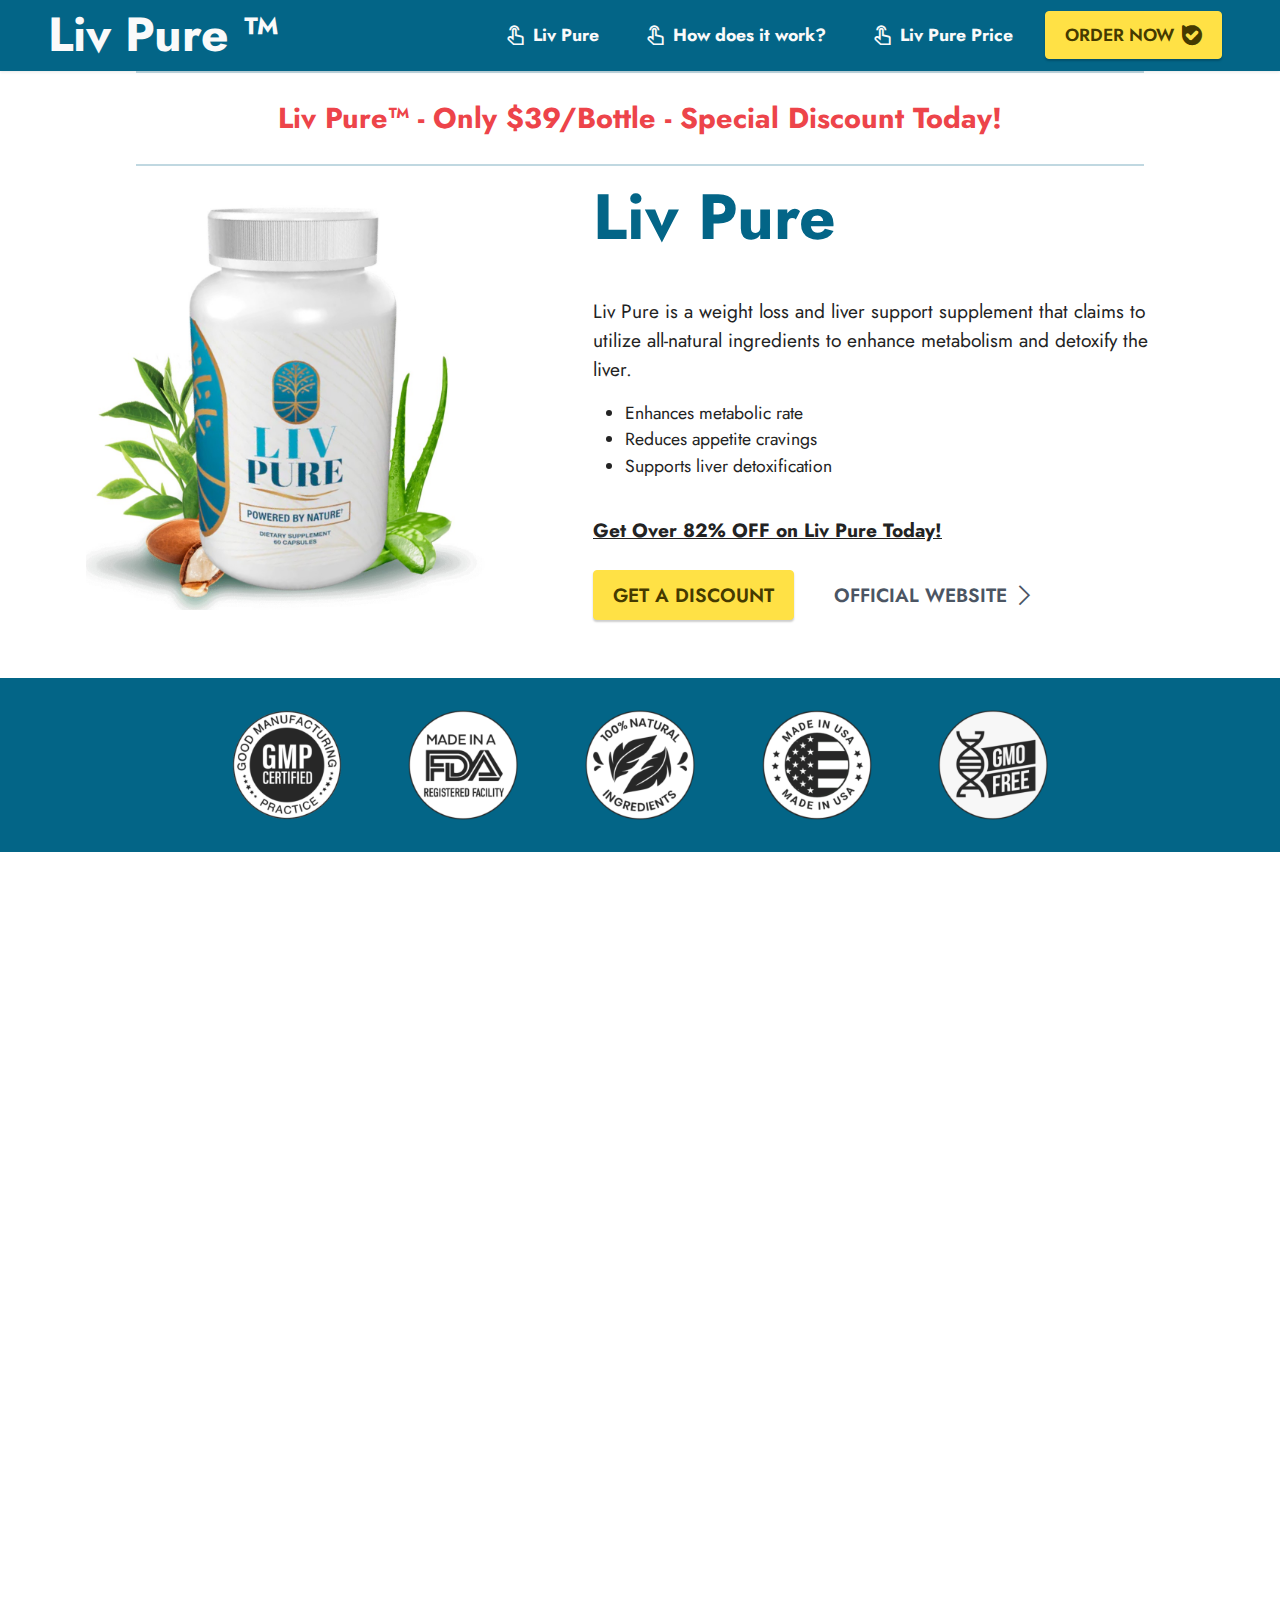
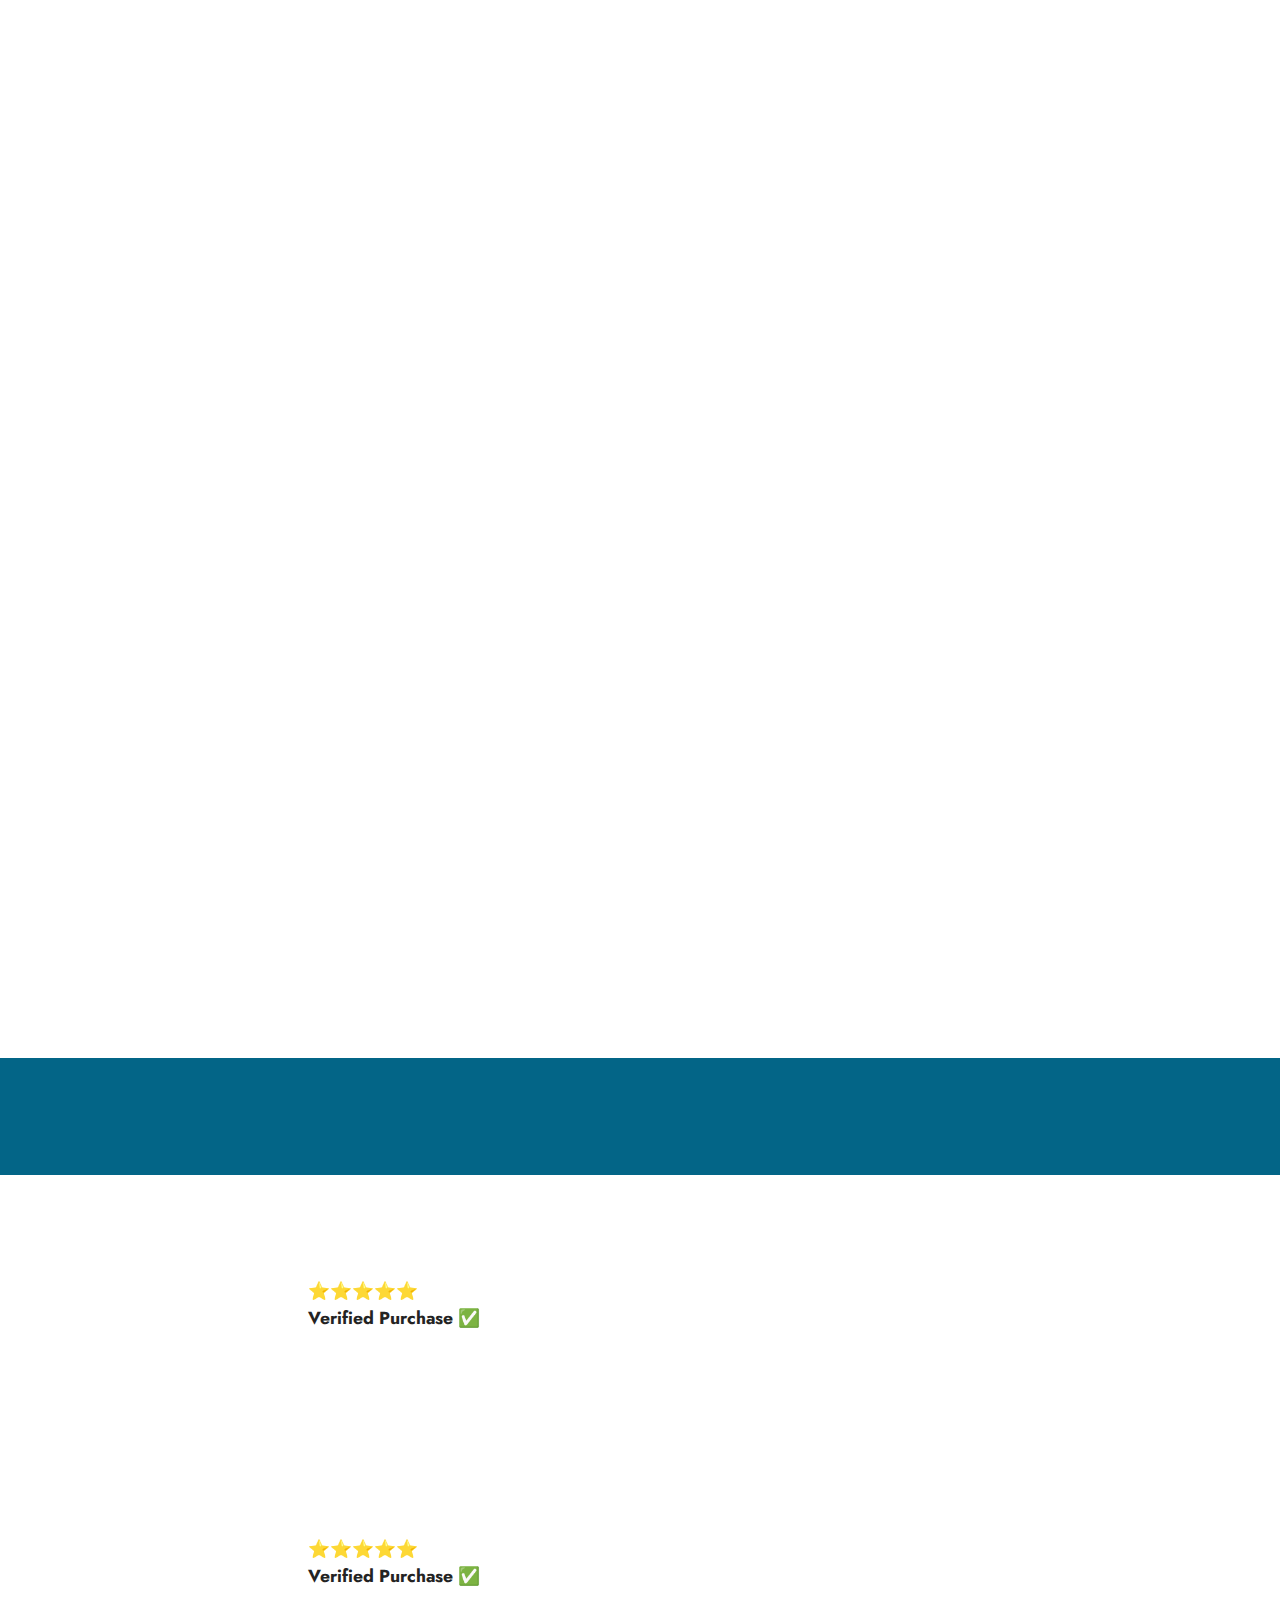
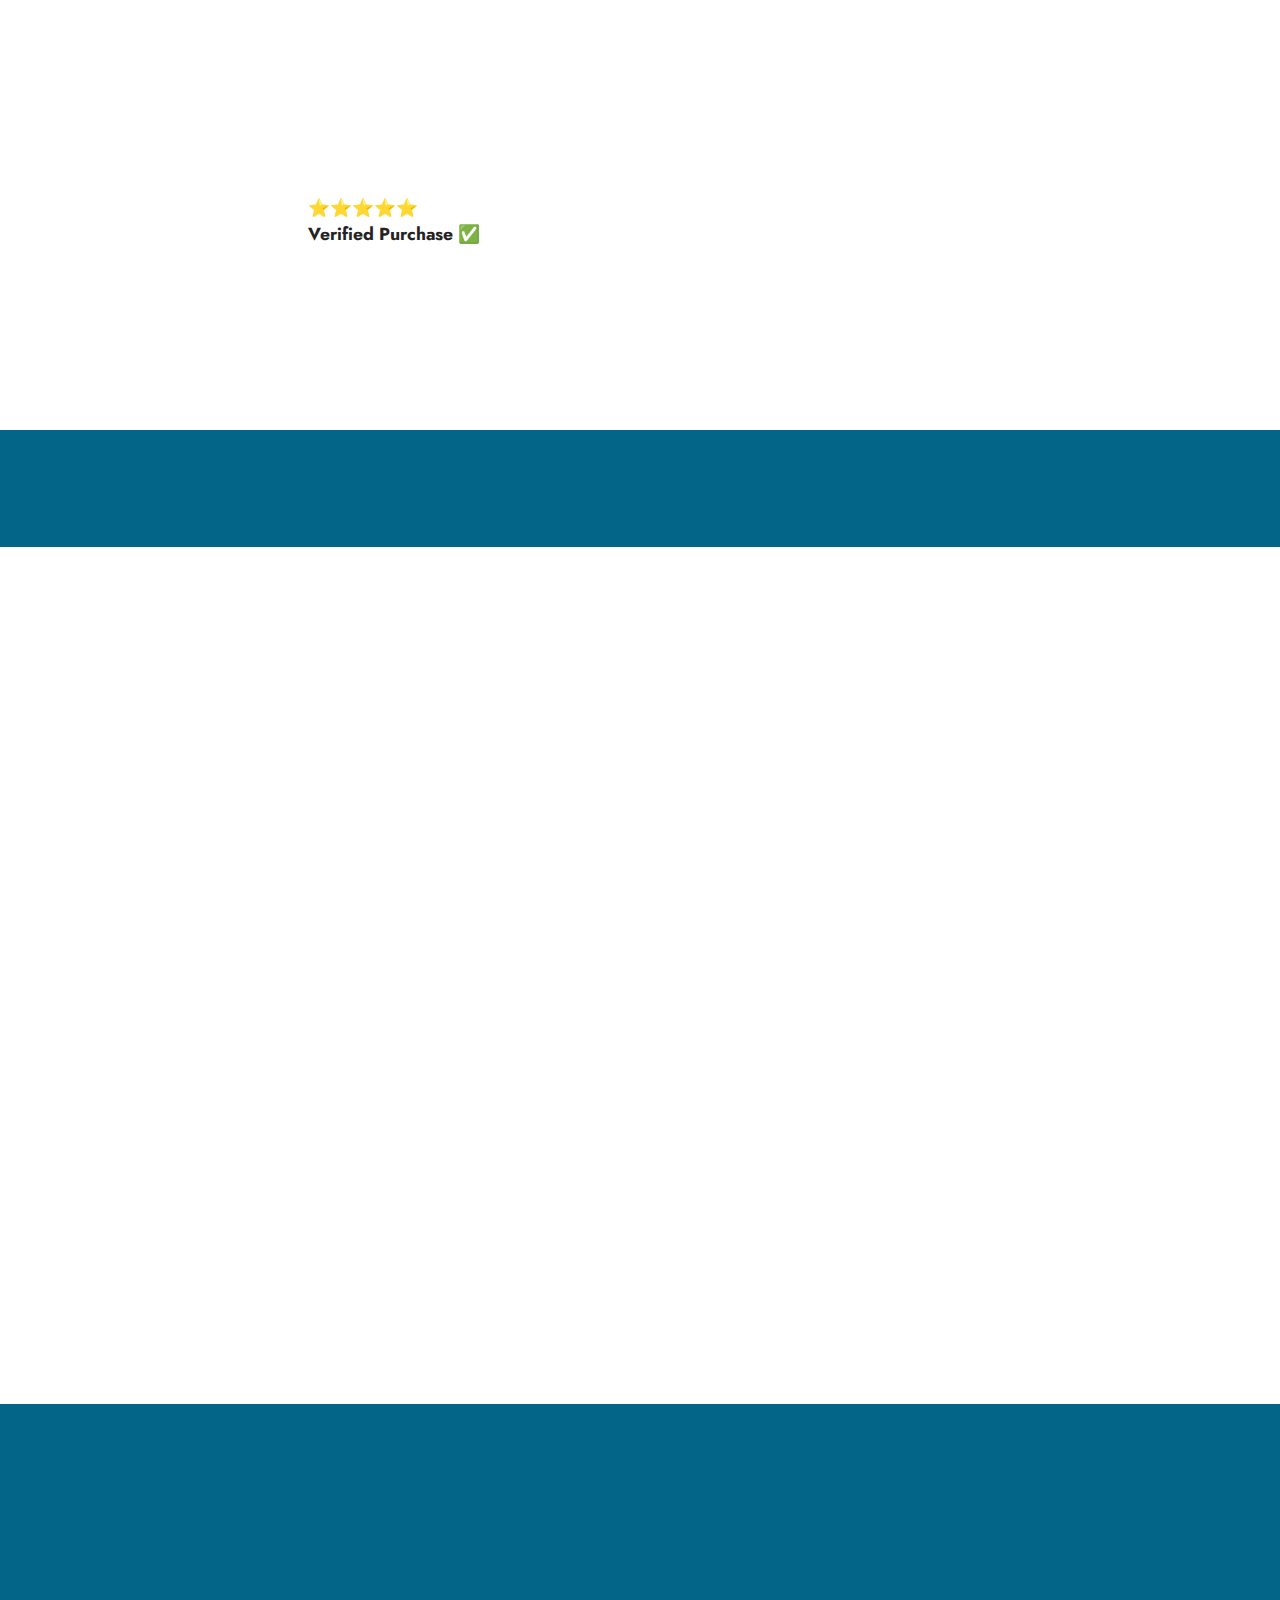
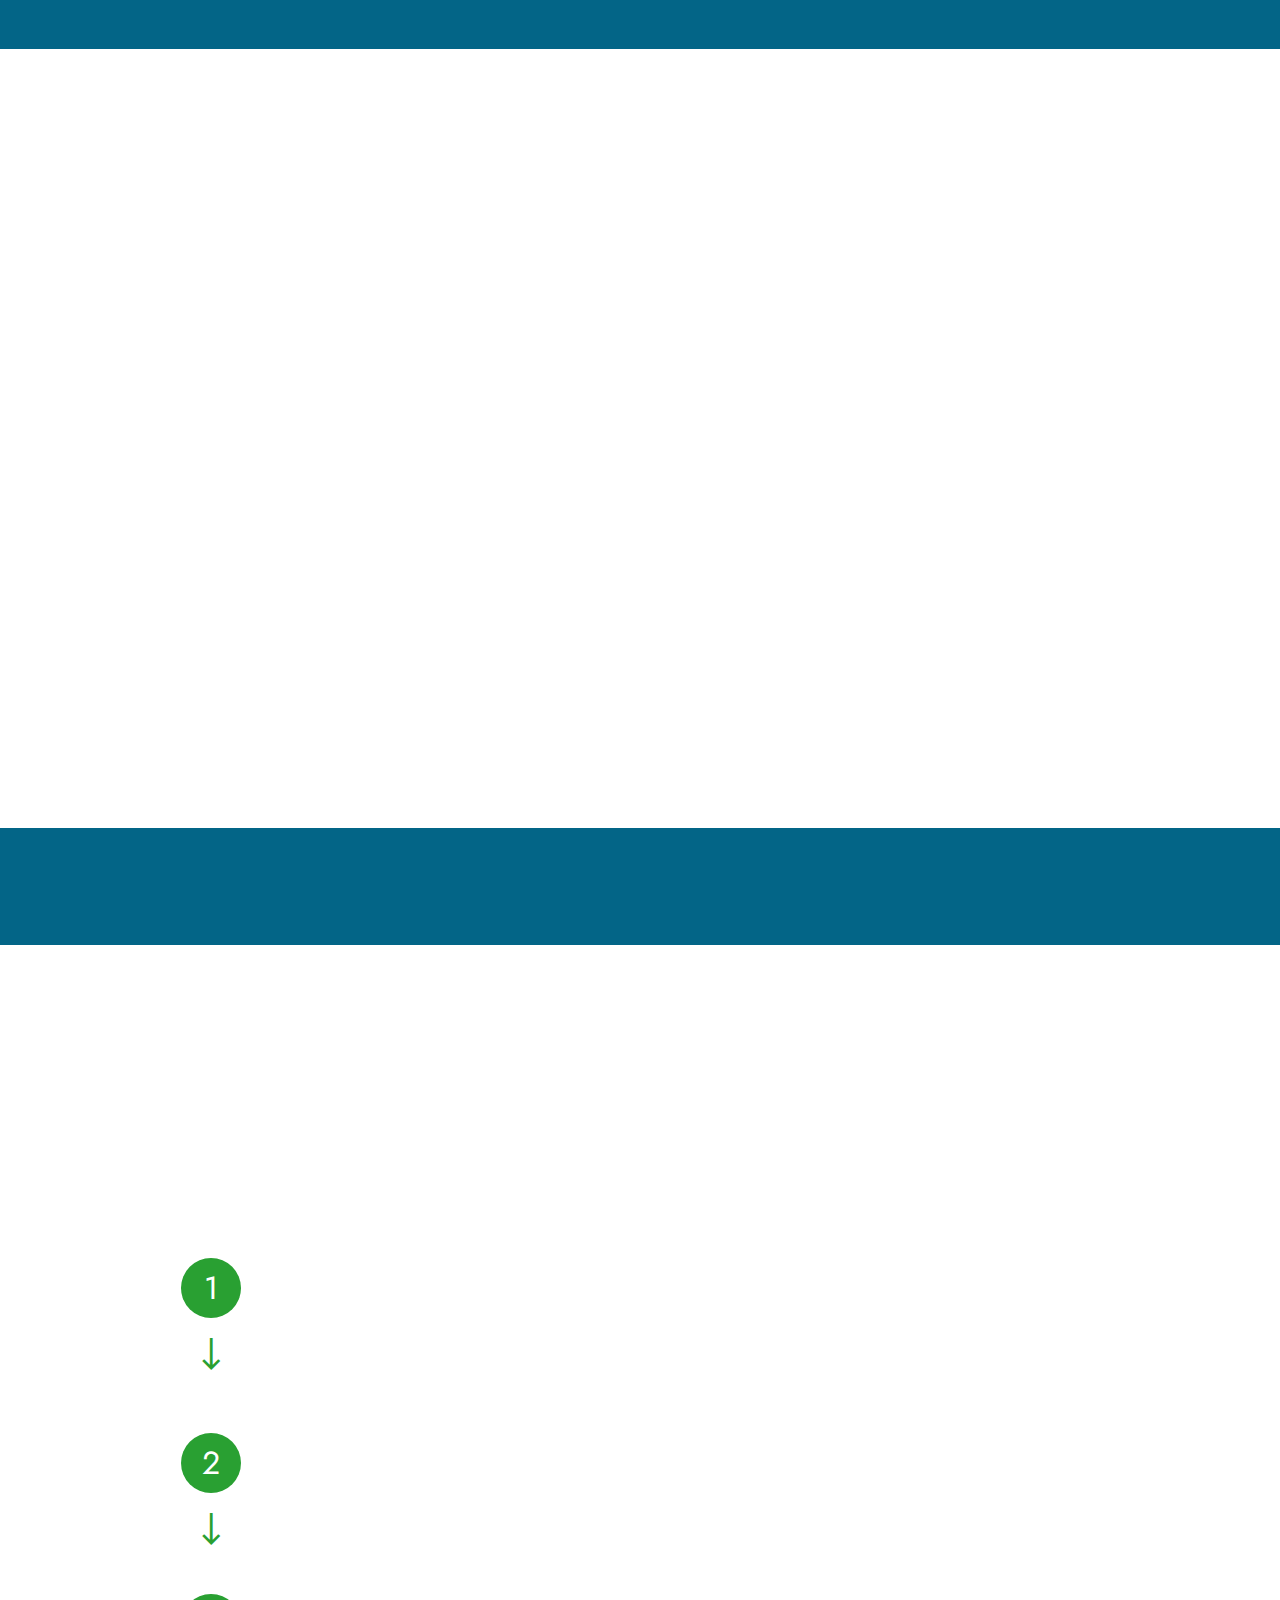
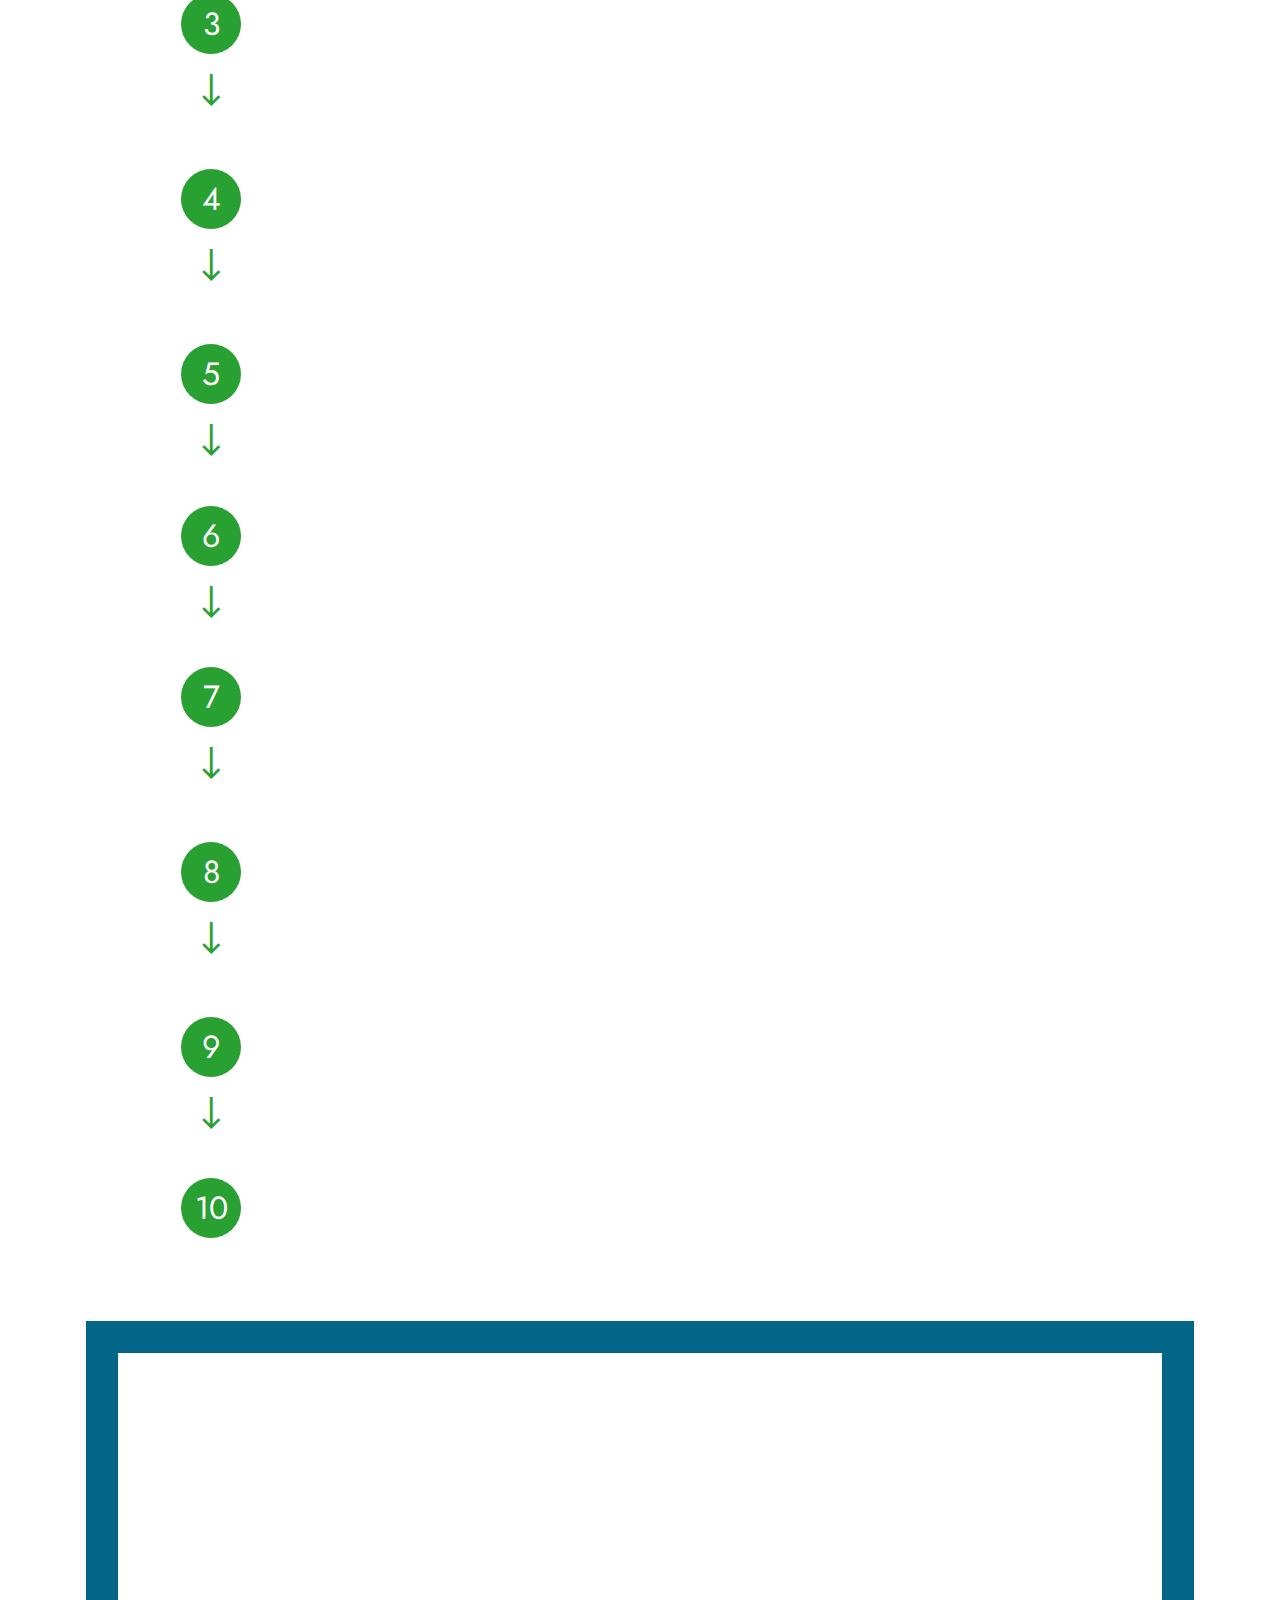
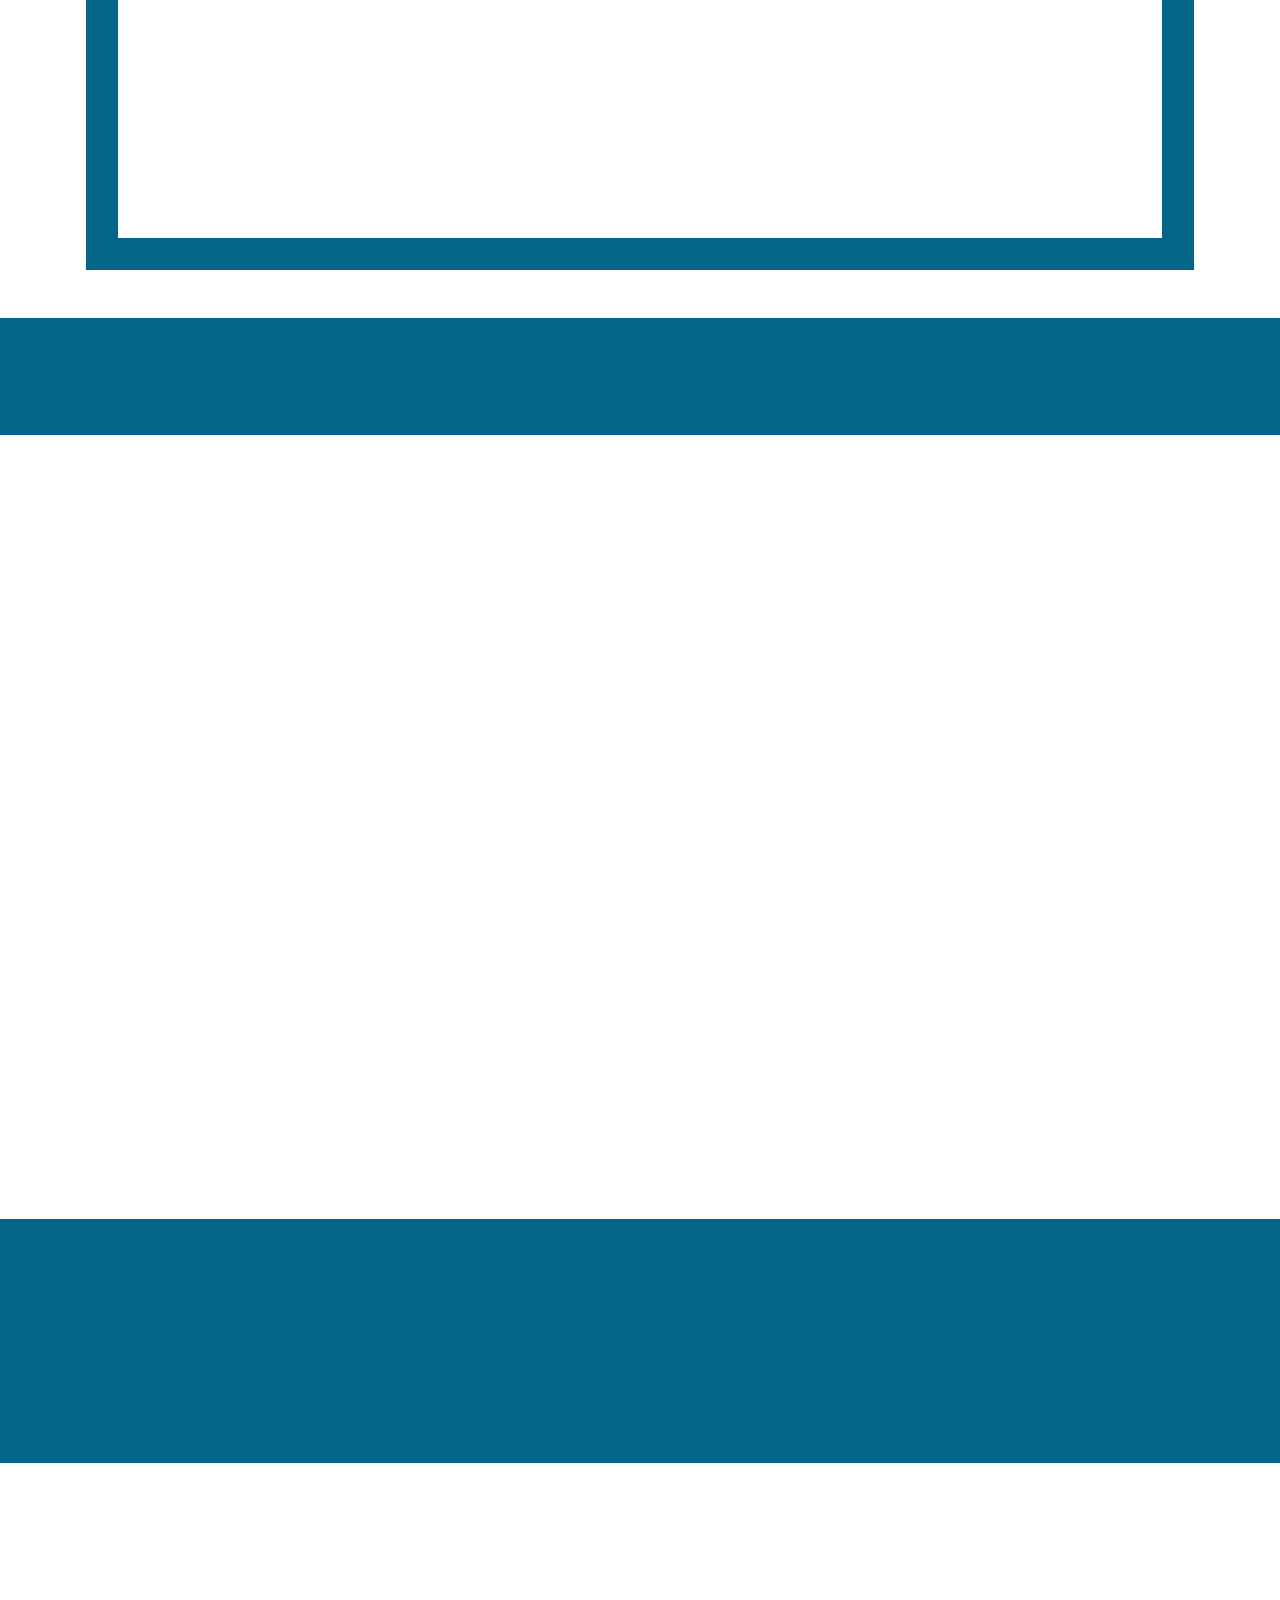
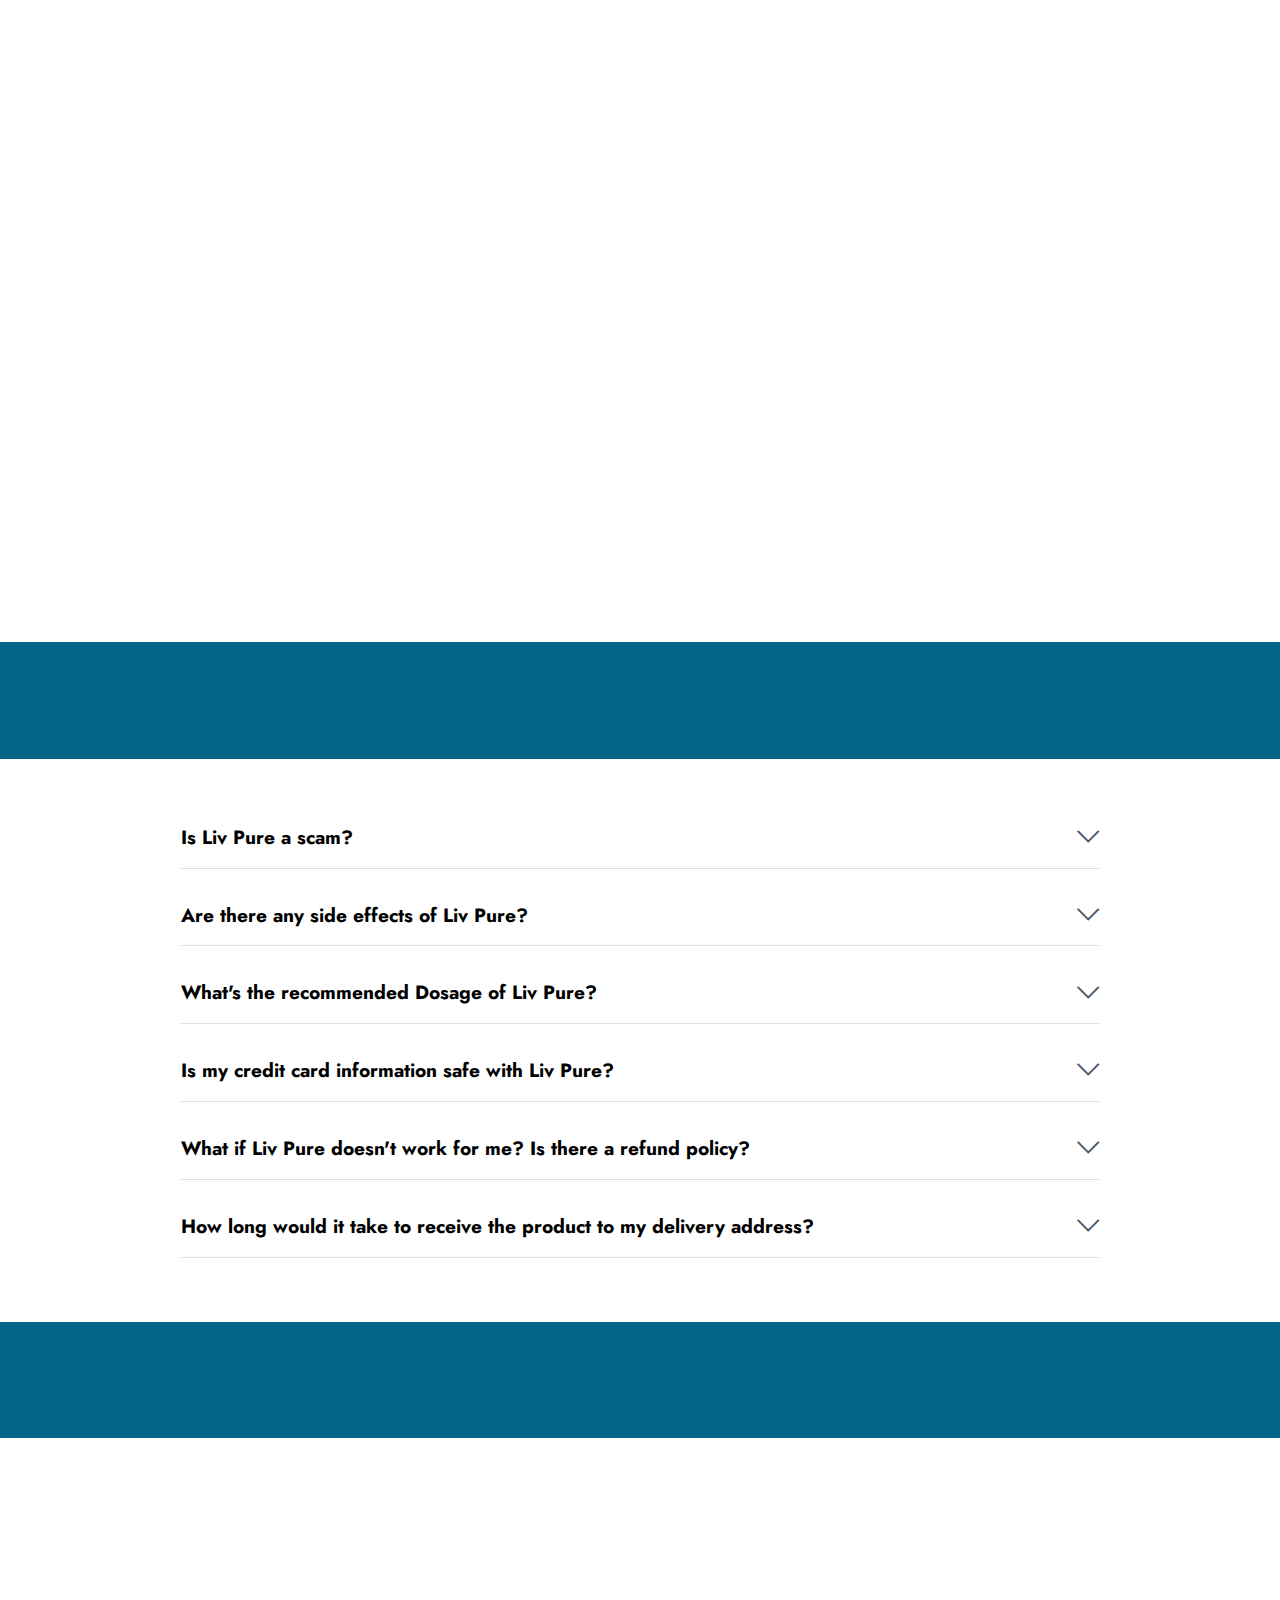
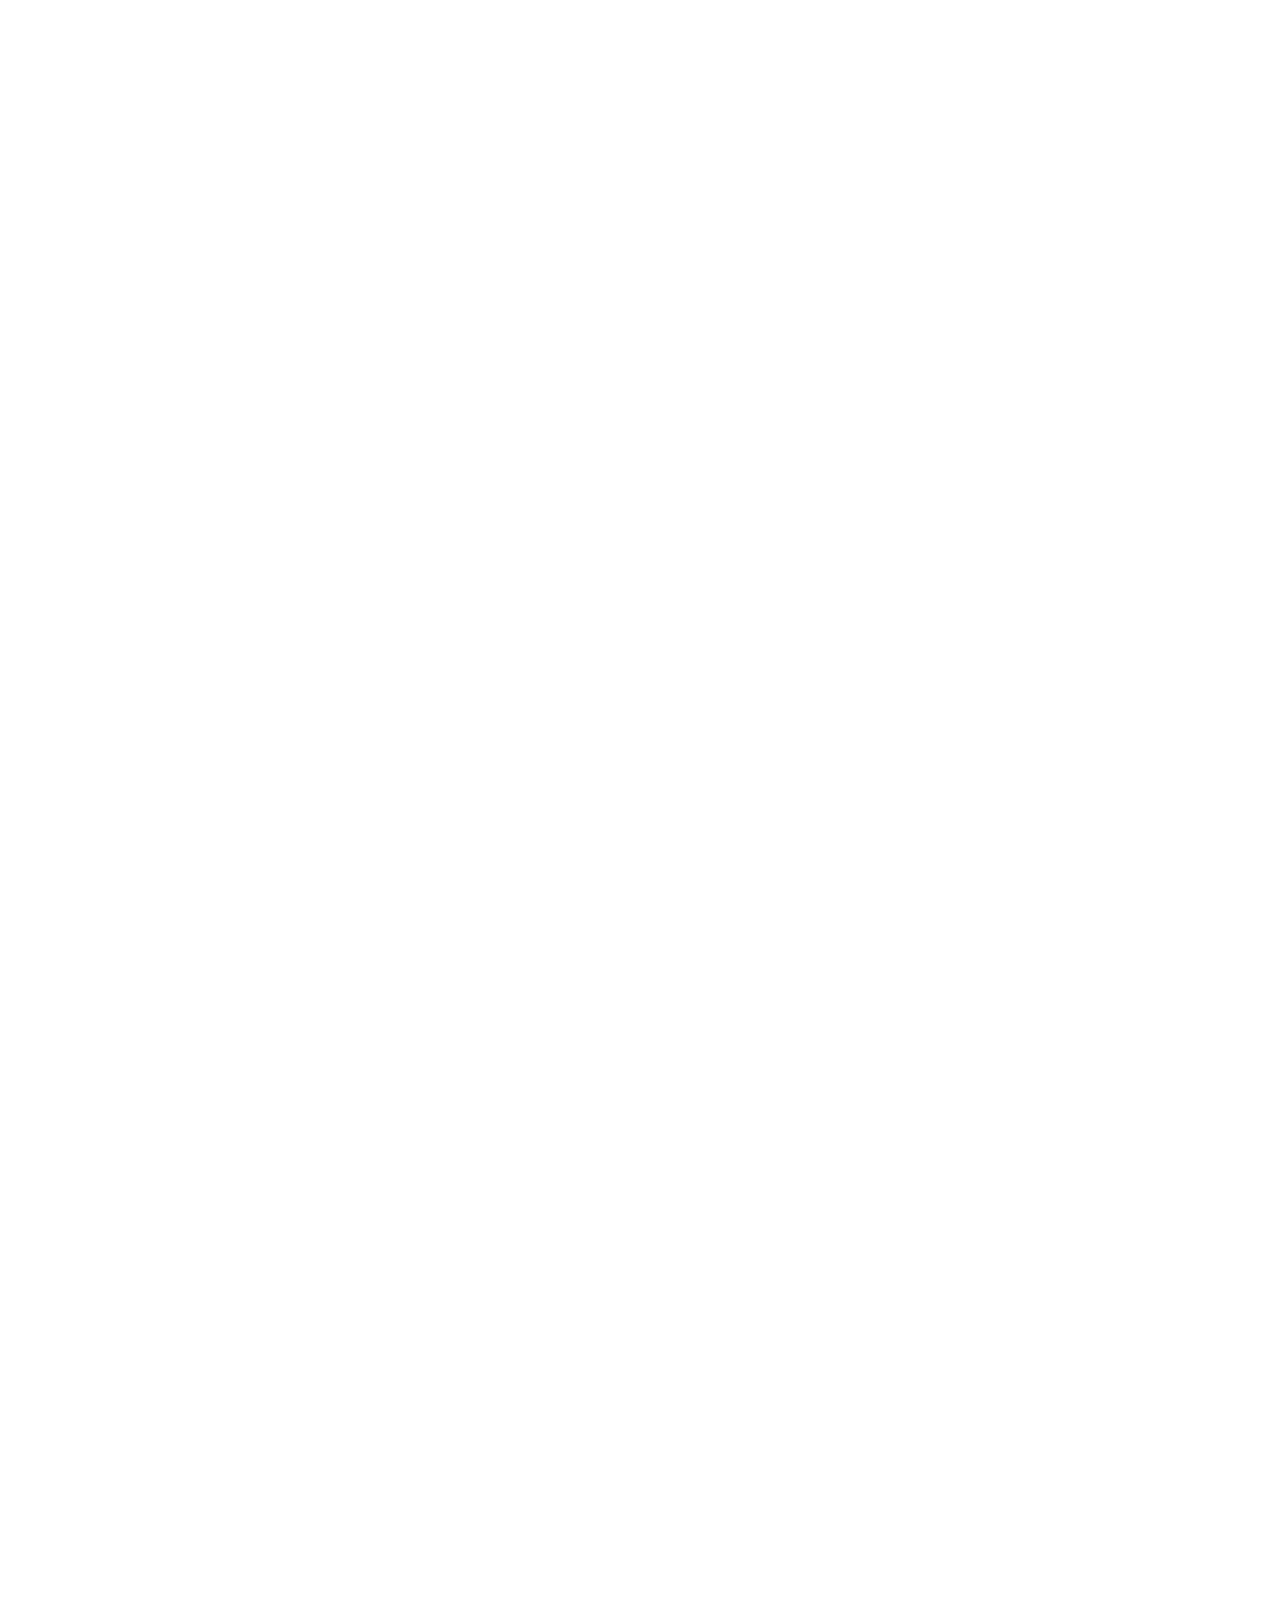
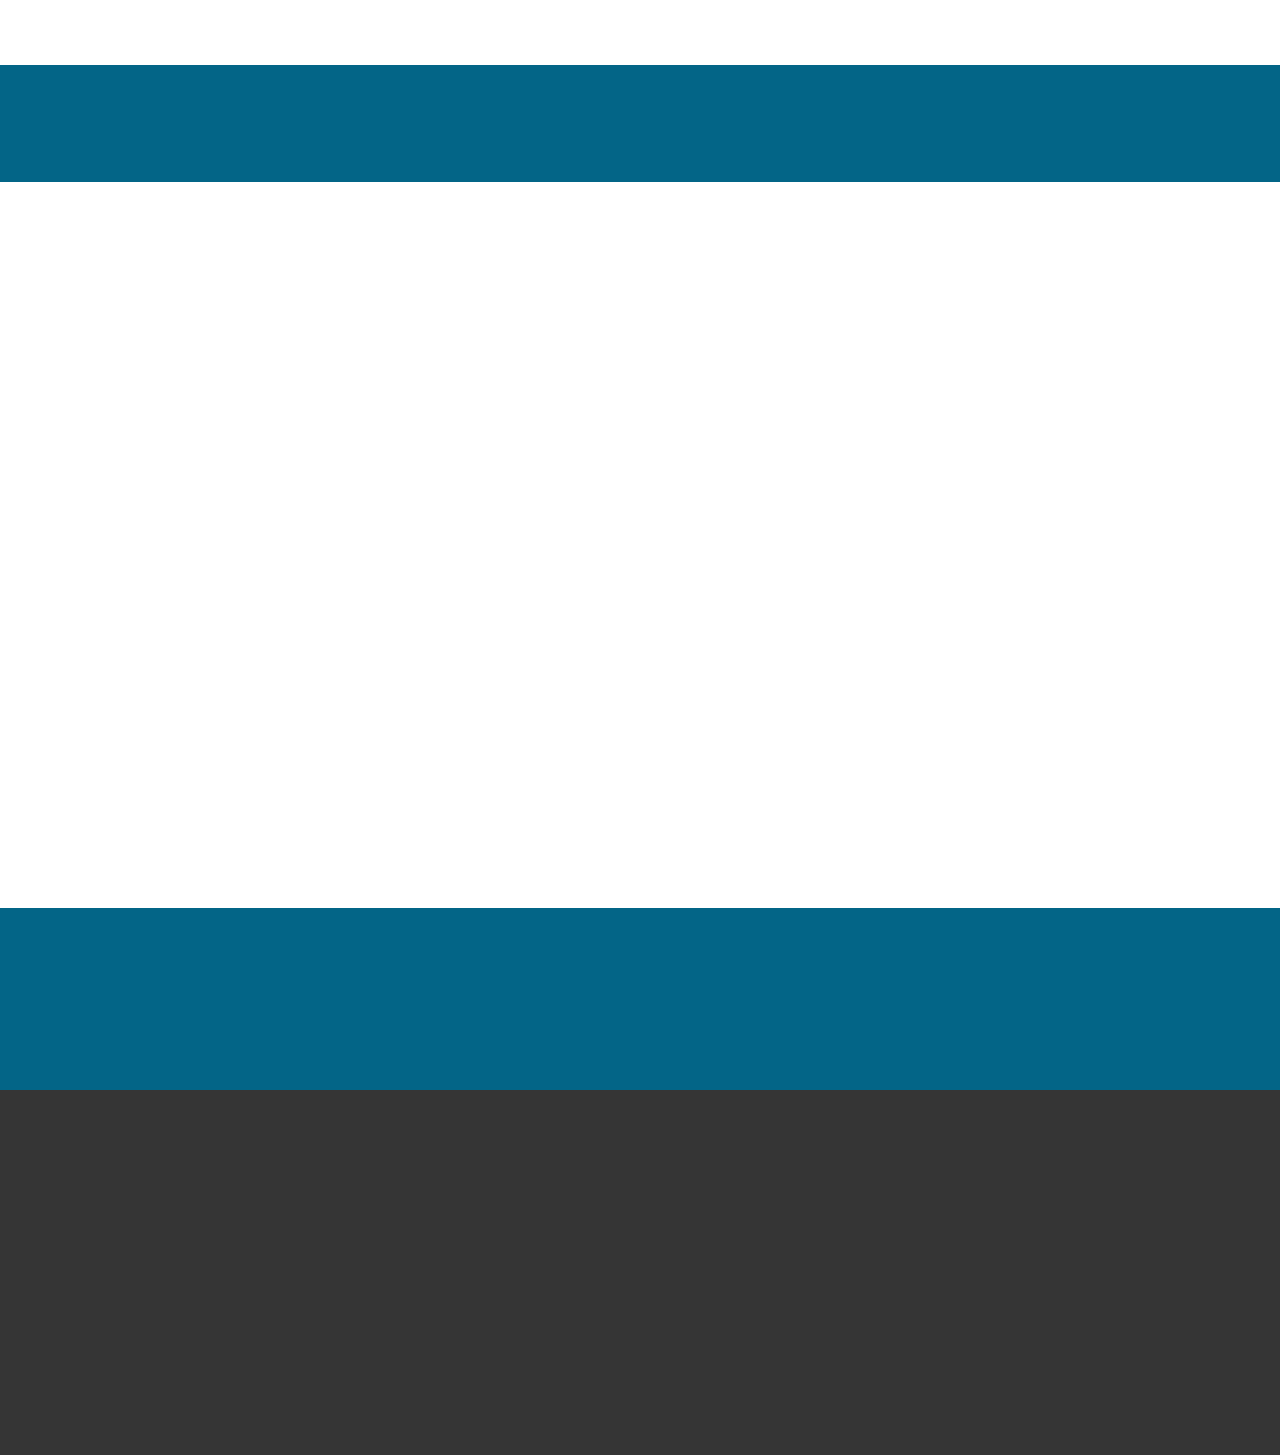
<file: index.html>
<!DOCTYPE html>
<html lang="en-US">
  <head>
    <title>LivPure $39 - 82% Off Liver & Weight Aid</title>

    <meta charset="UTF-8" />
    <meta http-equiv="X-UA-Compatible" content="IE=edge" />

    <meta name="twitter:card" content="summary_large_image" />
    <meta name="twitter:image:src" content="" />
    <meta property="og:image" content="assets-2/images/liv-pure.jpg" />
    <meta name="twitter:title" content="LivPure $39 - 82% Off Liver & Weight Aid" />
    <meta name="viewport" content="width=device-width, initial-scale=1, minimum-scale=1" />
    <link rel="shortcut icon" href="assets-2/images/usa.png" type="image/x-icon" />
    <meta name="description" content="Liv Pure offers a natural weight loss solution with a special 82% discount, now just $39 per bottle for improved metabolism and liver health." />
    <meta name="keywords" content="Liv Pure, Liv Pure supplement, buy Liv Pure, Liv Pure official, Liv Pure reviews" />

    <link rel="canonical" href="https://thelivpure.info/" />
    <link rel="stylesheet" href="assets-2/web/assets/mobirise-icons2/mobirise2.css" />
    <link rel="stylesheet" href="assets-2/web/assets/mobirise-icons/mobirise-icons.css" />
    <link rel="stylesheet" href="assets-2/bootstrap/css/bootstrap.min.css" />
    <link rel="stylesheet" href="assets-2/bootstrap/css/bootstrap-grid.min.css" />
    <link rel="stylesheet" href="assets-2/bootstrap/css/bootstrap-reboot.min.css" />
    <link rel="stylesheet" href="assets-2/animatecss/animate.css" />
    <link rel="stylesheet" href="assets-2/dropdown/css/style.css" />
    <link rel="stylesheet" href="assets-2/socicon/css/styles.css" />
    <link rel="stylesheet" href="assets-2/theme/css/style.css" />
    <link rel="preload" href="https://fonts.googleapis.com/css?family=Jost:100,200,300,400,500,600,700,800,900,100i,200i,300i,400i,500i,600i,700i,800i,900i&display=swap" as="style" onload="this.onload=null;this.rel='stylesheet'" />
    <noscript><link rel="stylesheet" href="https://fonts.googleapis.com/css?family=Jost:100,200,300,400,500,600,700,800,900,100i,200i,300i,400i,500i,600i,700i,800i,900i&display=swap" /></noscript>
    <link rel="preload" as="style" href="assets-2/mobirise/css/mbr-additional.css" />
    <link rel="stylesheet" href="assets-2/mobirise/css/mbr-additional.css" type="text/css" />
    
    <!-- Google tag (gtag.js) -->
    <script
      async
      src="https://www.googletagmanager.com/gtag/js?id=G-0FQEKQXRQW"
    ></script>
    <script>
      window.dataLayer = window.dataLayer || [];
      function gtag() {
        dataLayer.push(arguments);
      }
      gtag("js", new Date());

      gtag("config", "G-0FQEKQXRQW");
    </script>
    <!-- /Analytics -->

    <script type="application/ld+json">
      {
        "@context": "https://schema.org/",
        "@type": "Product",
        "name": "Liv Pure",
        "image": [
          "https://thelivpure.info//assets-2/images/liv-pure.jpg"
         ],
        "description": "Liv Pure operates on the principle that a healthy liver is essential for effective weight management and overall well-being. The supplement is formulated with a blend of natural ingredients known for their detoxifying and metabolic properties, aiming to enhance the liver's ability to process fats and toxins more efficiently. By boosting the body's natural metabolism and reducing food cravings, Liv Pure is designed to help users achieve their weight loss goals by supporting the body's internal processes for maintaining a healthy weight.",
        "sku": "0",
        "mpn": "0",
        "brand": {
          "@type": "Brand",
          "name": "Liv Pure"
        },
        "review": {
          "@type": "Review",
          "reviewRating": {
            "@type": "Rating",
            "ratingValue": "5",
            "bestRating": "5"
          },
          "author": {
            "@type": "Person",
            "name": "Taylor P."
          }
        },
        "aggregateRating": {
          "@type": "AggregateRating",
          "ratingValue": "5",
          "reviewCount": "32000"
        },
        "offers": {
          "@type": "Offer",
          "url": "https://thelivpure.info//",
          "priceCurrency": "USD",
          "price": "39.00",
          "priceValidUntil": "2025-12-30",
          "itemCondition": "https://schema.org/newCondition",
          "availability": "https://schema.org/InStock"
        }
      }
      </script>
  <script type="application/ld+json">
      {"@context": "https://schema.org",
        "@type": "ImageGallery",
                           "url": "https://thelivpure.info//",
          "image":  [ 
            {
            "@type": "ImageObject",
            "url": "https://thelivpure.info//assets-2/images/liv-pure.jpg"
            },
            {
            "@type": "ImageObject",
            "url": "https://thelivpure.info//assets-2/images/liv-pure-supplement.jpg"
            },
                      {
            "@type": "ImageObject",
            "url": "https://thelivpure.info//assets-2/images/liv-pure-supplement.jpg"
            },
                      {
            "@type": "ImageObject",
            "url": "https://thelivpure.info//assets-2/images/liv-pure-buy.jpg"
            },
                      {
            "@type": "ImageObject",
            "url": "https://thelivpure.info//assets-2/images/liv-pure-buy.jpg"
            },
            {
            "@type": "ImageObject",
            "url": "https://thelivpure.info//assets-2/images/liv-pure-buy.jpg"
            }
            ]  
          }
    </script>
  <script type="application/ld+json">
  {
    "@context": "https://schema.org",
    "@type": "FAQPage",
   "url": "https://thelivpure.info//",
    "mainEntity": [{
      "@type": "Question",
      "name": "Is Liv Pure a scam?",
      "acceptedAnswer": {
        "@type": "Answer",
        "text": "There is no evidence to suggest that Ocuprime is a scam. It's just that people are spreading fake news to attract more clicks and views. The product is made by a reputable company, Maximum Edge Nutrition, and is manufactured in an FDA-approved and GMP-certified facility. Liv Pure is also backed by a 60-day money-back guarantee, which means that you can try it risk-free."
      }
    }, {
      "@type": "Question",
      "name": "Are there any side effects of Liv Pure?",
      "acceptedAnswer": {
        "@type": "Answer",
        "text": "Millions of customers have tried Liv Pure supplement, and so far, we have not had any reports of severe side effects. Nonetheless, for safety reasons, we consistently advise speaking with a medical professional prior to initiating any new supplement routine."
      }
    }, {
      "@type": "Question",
      "name": "What's the recommended Dosage of Liv Pure?",
      "acceptedAnswer": {
        "@type": "Answer",
        "text": "The recommended dosage of Liv Pure is to take one full drop/pill of the supplement under your tongue every morning before breakfast. You can also mix the drop/pill with a glass of water or any other liquid and drink it. A single bottle of Liv Pure contains 60 drops/pills of the supplement, which is enough for a month's use."
      }
    }, {
      "@type": "Question",
      "name": "Is my credit card information safe with Liv Pure?",
      "acceptedAnswer": {
        "@type": "Answer",
        "text": "We place immense value on your online privacy and take the security of your sensitive information very seriously when you make a purchase of the Liv Pure supplement. Moreover, your transaction is safeguarded by the long-standing reputation and comprehensive experience of ClickBank in managing online purchases."
      }
    }, {
     "@type": "Question",
      "name": "What if Liv Pure doesn't work for me? Is there a refund policy?",
      "acceptedAnswer": {
        "@type": "Answer",
        "text": "We are confident that Liv Pure will yield positive results for you, as it has for millions of satisfied customers. However, if for any reason you are not satisfied with your purchase, you can contact our customer support team anytime within 60 days via email, and we will issue a full 100% money-back without any questions asked. This ensures that your investment in Liv Pure is completely risk-free."
      }
    }, {
      "@type": "Question",
      "name": "How long would it take to receive the product to my delivery address?",
      "acceptedAnswer": {
        "@type": "Answer",
        "text":"Due to the high volume of orders we have been receiving recently, we make every effort to ship your order within 24 hours during any given work day of the week. We'll email you a tracking number to follow your package's journey. Usually, our customers receive their orders in 5 to 10 days."}
      }]
    }
  </script>
  <script type="application/ld+json">{
      "@context": "https://schema.org",
      "@type": "Review",
      "itemReviewed": {
          "@type": "Organization",
          "name": "Liv Pure"
      },
      "reviewRating": {
          "@type": "Rating",
          "ratingValue": "5",
          "bestRating": "5",
          "worstRating": "0"
      },
      "name": "Taylor P.",
      "author": {
          "@type": "Person",
          "name": "admin"
      },
      "reviewBody": "I was skeptical at first, but after just a few weeks of using Liv Pure, I've noticed a significant decrease in my cravings and an increase in my energy levels. It's been a game-changer for my weight loss journey, and I'm genuinely impressed with the results so far.",
      "datePublished": "2023-06-26",
      "publisher": {
          "@type": "Organization",
          "name": "Liv Pure"
      }
  }</script>
  <script type="application/ld+json">{
      "@context": "https://schema.org",
      "@type": "Review",
      "itemReviewed": {
          "@type": "Organization",
          "name": "Liv Pure"
      },
      "reviewRating": {
          "@type": "Rating",
          "ratingValue": "5",
          "bestRating": "5",
          "worstRating": "0"
      },
      "name": "Casey V.",
      "author": {
          "@type": "Person",
          "name": "admin"
      },
      "reviewBody": "Starting Liv Pure was one of the best decisions I've made for my health. Not only have I lost weight, but I also feel more active and less bogged down by toxins. The boost in my metabolism was exactly what I needed to help me get over my weight loss plateau.",
      "datePublished": "2023-07-15",
      "publisher": {
          "@type": "Organization",
          "name": "Liv Pure"
      }
  }</script>
  <script type="application/ld+json">{
      "@context": "https://schema.org",
      "@type": "Review",
      "itemReviewed": {
          "@type": "Organization",
          "name": "Liv Pure"
      },
      "reviewRating": {
          "@type": "Rating",
          "ratingValue": "5",
          "bestRating": "5",
          "worstRating": "0"
      },
      "name": "Peyton B.",
      "author": {
          "@type": "Person",
          "name": "admin"
      },
      "reviewBody": "I've always struggled with dieting because of my constant hunger, but Liv Pure has helped me control my appetite like nothing else. Plus, the added benefit of supporting my liver health gives me peace of mind that I'm taking care of my body while shedding the pounds.",
      "datePublished": "2023-08-13",
      "publisher": {
          "@type": "Organization",
          "name": "Liv Pure"
      }
  }</script>
  <script type="application/ld+json">
      {
        "@context": "https://schema.org",
        "@type": "Article",
        "headline": "Liv Pure Ingredients: What's Inside?",
        "description": "The efficacy of Liv Pure is attributed to its carefully selected array of natural ingredients, each chosen for their specific health benefits. These components range from well-known botanical extracts to essential nutrients, all of which are integrated into the formula to support liver health, enhance metabolic function, and assist in the body's natural weight loss processes. This blend of ingredients is crafted to work synergistically, providing a holistic approach to wellness and weight management.",
        "image": [
          "https://thelivpure.info//assets-2/images/liv-pure.jpg"
         ],
        "datePublished": "2023-01-01T08:00:00+08:00",
        "dateModified": "2023-10-24T09:20:00+08:00",
        "author": [{
            "@type": "Person",
            "name": "Liv Pure",
            "url": "https://thelivpure.info//"
          
        }]
      }
      </script>
  <script type="application/ld+json">
      {
        "@context": "https://schema.org",
        "@type": "Article",
        "headline": "Benefits of Liv Pure",
        "description": "Liv Pure is crafted to offer a multifaceted approach to weight loss and wellness, with benefits that extend beyond the scale. This supplement is designed to enhance metabolic rates, support liver health, and reduce cravings, all of which work in concert to help users manage their weight more effectively. By incorporating Liv Pure into their daily regimen, individuals may experience an increase in energy levels, an improvement in their body's natural detoxification processes, and a more balanced appetite, contributing to an overall healthier lifestyle.",
        "image": [
          "https://thelivpure.info//assets-2/images/liv-pure.jpg"
         ],
        "datePublished": "2023-01-01T08:00:00+08:00",
        "dateModified": "2023-10-24T09:20:00+08:00",
        "author": [{
            "@type": "Person",
            "name": "Liv Pure",
            "url": "https://thelivpure.info//"
          
        }]
      }
      </script>
  <script type="application/ld+json">
      {
        "@context": "https://schema.org",
        "@type": "Article",
        "headline": "How To Buy Liv Pure?",
        "description": "To order Liv Pure, simply click the Liv Pure Image beneath this text. This will direct you to a secure checkout page where you can enter your information. Once completed, your Liv Pure supplement will be on its way to your doorstep.
        Availability of Liv Pure:
  Liv Pure is readily available for purchase through its official websites. The product is manufactured in the USA and can be shipped to various locations. However, it's important to note that stock levels of Liv Pure are limited, and the high demand for this product can sometimes lead to temporary outages. Therefore, it's recommended to place your order promptly to ensure availability.
  Liv Pure Discount:
  Liv Pure is currently available at a discounted price, making it an excellent time to try this health-promoting supplement.
  Liv Pure Pricing:
  As of today, Liv Pure is available at a massive discount from its original price: 
  1 Bottle: $69 each + free shipping.
  3 Bottles: $49 each + free shipping.
  6 Bottles: $39 each + free shipping.
  Don't wait! Secure your Liv Pure supplement while supplies are still in stock..........",
        "image": [
          "https://thelivpure.info//assets-2/images/liv-pure-order.jpg"
         ],
        "datePublished": "2023-01-01T08:00:00+08:00",
        "dateModified": "2023-10-24T09:20:00+08:00",
        "author": [{
            "@type": "Person",
            "name": "Liv Pure",
            "url": "https://thelivpure.info//"
          
        }]
      }
      </script>
  <script type='application/ld+json'> 
  {
    "@context": "https://www.schema.org",
    "@type": "WebSite",
    "name": "Liv Pure",
    "alternateName": "Liv Pure",
    "url": "https://thelivpure.info//"
  }
   </script>
  <script type="application/ld+json">
  {
      "@context": "https://schema.org",
      "@type": "WebPage",
      "name": "Liv Pure",
      "description": "Liv Pure is a weight loss and liver support supplement that claims to utilize all-natural ingredients to enhance metabolism and detoxify the liver.",
      "publisher": {
          "@type": "Organization",
          "name": "Liv Pure",
          "url": "https://thelivpure.info//"
      },
      "license": "https://thelivpure.info//"
  }
  </script>
  <script type="application/ld+json">
  {
    "@context": "https://schema.org",
    "@type": "Organization",
    "url": "https://thelivpure.info//",
    "logo": "https://thelivpure.info//assets-2/images/usa.png"
  }
  </script>   

  </head>
  <body>
    <section
      data-bs-version="5.1"
      class="menu menu2 cid-tmAYGHW7QI"
      once="menu"
      id="menu2-29"
    >
      <nav class="navbar navbar-dropdown navbar-expand-lg">
        <div class="container-fluid">
          <div class="navbar-brand">
            <span class="navbar-caption-wrap"
              ><a
                class="navbar-caption text-white text-primary display-2"
                href="https://thelivpure.info/" alt="Liv Pure" title="Liv Pure"
                >Liv Pure ™</a
              ></span
            >
          </div>
          <button
            class="navbar-toggler"
            type="button"
            data-toggle="collapse"
            data-bs-toggle="collapse"
            data-target="#navbarSupportedContent"
            data-bs-target="#navbarSupportedContent"
            aria-controls="navbarNavAltMarkup"
            aria-expanded="false"
            aria-label="Toggle navigation"
          >
            <div class="hamburger">
              <span></span>
              <span></span>
              <span></span>
              <span></span>
            </div>
          </button>
          <div class="collapse navbar-collapse" id="navbarSupportedContent">
            <ul class="navbar-nav nav-dropdown" data-app-modern-menu="true">
              <li class="nav-item">
                <a
                  class="nav-link link text-white text-primary display-4"
                  href="https://thelivpure.info/#features12-2x" alt="Liv Pure" title="Liv Pure"
                  ><span
                    class="mobi-mbri mobi-mbri-touch mbr-iconfont mbr-iconfont-btn"
                    style="font-size: 20px"
                  ></span
                  ><strong>Liv Pure</strong></a
                >
              </li>
              <li class="nav-item">
                <a
                  class="nav-link link text-white text-primary display-4"
                  href="https://thelivpure.info/#content4-6" alt="How It Works Liv Pure" title="How It Works Liv Pure"
                  ><span
                    class="mobi-mbri mobi-mbri-touch mbr-iconfont mbr-iconfont-btn"
                    style="font-size: 20px"
                  ></span
                  ><strong>How does it work?</strong></a
                >
              </li>
              <li class="nav-item">
                <a
                  class="nav-link link text-white text-primary display-4"
                  href="https://thelivpure.info/#content4-2f" alt="Liv Pure price" title="Liv Pure price"
                  ><span
                    class="mobi-mbri mobi-mbri-touch mbr-iconfont mbr-iconfont-btn"
                    style="font-size: 20px"
                  ></span
                  ><strong>Liv Pure Price</strong></a
                >
              </li>
            </ul>

            <div class="navbar-buttons mbr-section-btn">
              <a
                class="btn btn-warning display-4"
                href="https://hop.clickbank.net/?vendor=livpure&affiliate=527914&lid=6100"
                rel="nofollow" alt="Liv Pure order" title="Liv Pure order"
                ><span
                  class="socicon socicon-bale mbr-iconfont mbr-iconfont-btn"
                  style="font-size: 20px"
                ></span
                >ORDER NOW</a
              >
            </div>
          </div>
        </div>
      </nav>
    </section>

    <section
      data-bs-version="5.1"
      class="content6 cid-tGj2dk3VcB"
      id="content6-2p"
    >
      <div class="container-fluid">
        <div class="row justify-content-center">
          <div class="col-md-12 col-lg-10">
            <hr class="line" />
            <p class="mbr-text align-center mbr-fonts-style my-4 display-5">
              <strong
                >Liv Pure™&nbsp;- Only $39/Bottle - Special
                Discount Today!</strong
              >
            </p>
            <hr class="line" />
          </div>
        </div>
      </div>
    </section>

    <section
      data-bs-version="5.1"
      class="header14 cid-tmAWnNTbYr"
      id="header14-28"
    >
      <div class="container">
        <div class="row justify-content-center align-items-center">
          <div class="col-12 col-md-5 image-wrapper">
            <a href="https://hop.clickbank.net/?vendor=livpure&affiliate=527914&lid=6100" rel="nofollow" alt="Liv Pure" title="Liv Pure"
              ><img
                src="assets-2/images/liv-pure.jpg"
                alt="Liv Pure Buy Now"
            /></a>
          </div>
          <div class="col-12 col-md">
            <div class="text-wrapper">
              <h1 class="mbr-section-title mbr-fonts-style mb-3 display-1">
                <strong>Liv Pure</strong>
              </h1>
              <p class="mbr-text mbr-fonts-style display-7">
                <br />Liv Pure is a weight loss and liver support supplement that claims to utilize all-natural ingredients to enhance metabolism and detoxify the liver.
              </p>
              <div class="mbr-text mbr-fonts-style display-4">
                <ul>
                  
                  <li>Enhances metabolic rate</li>
                  
                  <li>Reduces appetite cravings</li>
                  
                  <li>Supports liver detoxification</li>
                  
                </ul>
              </div>
              <p class="mbr-text mbr-fonts-style display-7">
                <strong
                  ><u
                    >Get Over 82% OFF on Liv Pure Today!</u
                  ></strong
                ><br />
              </p>
              <div class="mbr-section-btn mt-3">
                <a
                  class="btn btn-warning display-7"
                  href="https://hop.clickbank.net/?vendor=livpure&affiliate=527914&lid=6100"
                  rel="nofollow" alt="Liv Pure discount" title="Liv Pure discount"
                  >GET A DISCOUNT<font face="Moririse2"></font
                ></a>
                <a
                  class="btn btn-primary-outline display-7"
                  href="https://hop.clickbank.net/?vendor=livpure&affiliate=527914&lid=6100"
                  rel="nofollow" alt="Liv Pure official website" title="Liv Pure official website"
                  ><span
                    class="mobi-mbri mobi-mbri-arrow-next mbr-iconfont mbr-iconfont-btn"
                    style="font-size: 20px"
                  ></span
                  >OFFICIAL WEBSITE</a
                >
              </div>
            </div>
          </div>
        </div>
      </div>
    </section>

    <section
      data-bs-version="5.1"
      class="people3 cid-tH9DkCSLTu"
      id="people03-2w"
    >
      <div class="images-container container">
        <div class="row justify-content-center">
          <div class="col-md-3 card">
            <img
              src="assets-2/images/gmp-certified.png"
              alt="Liv Pure GMP Certified"
            />
          </div>
          <div class="col-md-3 card">
            <img
              src="assets-2/images/fda-approved.png"
              alt="Liv Pure Made in FDA Registered Facility"
            />
          </div>
          <div class="col-md-3 card">
            <img
              src="assets-2/images/natural-product.png"
              alt="Liv Pure 100% Natural Product"
            />
          </div>
          <div class="col-md-3 card">
            <img
              src="assets-2/images/made-in-usa.png"
              alt="Liv Pure Made in USA"
            />
          </div>
          <div class="col-md-3 card">
            <img src="assets-2/images/gmo-free.png" alt="Liv Pure GMO Free" />
          </div>
        </div>
      </div>
    </section>

    <section
      data-bs-version="5.1"
      class="features11 cid-tH9DmgGGPn"
      id="features12-2x"
    >
      <div class="container">
        <div class="m-0 row align-items-center">
          <div class="col-12 col-lg">
            <div class="card-wrapper">
              <div class="card-box">
                <h2 class="card-title mbr-fonts-style mb-4 display-2">
                  <strong>What Is Liv Pure?</strong>
                </h2>
                <p class="mbr-text mbr-fonts-style mb-4 display-7">
                  <br />
                   Liv Pure is marketed as a dietary supplement designed to aid in weight loss and liver support. It is presented as a solution for those looking to shed excess weight, particularly by targeting the liver's health and functionality. The product's formulation is said to be composed of 100% natural ingredients, which are chosen for their purported ability to detoxify the liver, enhance metabolic rates, and support overall wellness.<br /><br />
                   The supplement's approach to weight loss is unique in that it emphasizes the importance of liver health as a critical factor in managing weight. Liv Pure contains a blend of ingredients like milk thistle, dandelion root, and other herbs traditionally used to support liver function. The premise is that a healthier liver can more effectively process toxins and fats, potentially leading to weight loss and improved metabolic health.<br /><br />
                   Liv Pure's ingredients are also selected for their alleged ability to boost metabolism and suppress appetite. Components such as green tea extract and chlorogenic acid from green coffee beans are included for their thermogenic properties, which may increase calorie burn. Additionally, the supplement claims to contain elements that can help control food cravings, making it easier for users to manage their diet and caloric intake.<br /><br />
                   The product is presented in capsule form, and the recommended usage involves taking a specified number of capsules daily with water. The ease of use is a selling point, with the promise that consistent use will lead to noticeable weight loss without the need for drastic changes to one's lifestyle or extensive dieting.<br /><br />
                   Customer testimonials are prominently featured in Liv Pure's marketing, with stories of significant weight loss and improved quality of life. These anecdotes serve to bolster the product's claims and offer potential customers a glimpse of the results they might expect. However, as with any supplement, individual results can vary, and the testimonials should not be taken as guarantees.<br /><br />
                   Finally, Liv Pure is positioned as a product made in the USA, with manufacturing in FDA-registered and GMP-certified facilities. This is intended to reassure customers of the product's quality and safety standards. While the FDA does not approve dietary supplements in the same manner as pharmaceuticals, the mention of these certifications is meant to convey a commitment to production quality and regulatory compliance.<br /><br />
                  
                </p>
              </div>
            </div>
          </div>
          <div class="p-0 col-12 col-lg-6 md-pb">
            <div class="image-wrapper">
              <img
                src="assets-2/images/liv-pure-supplement.jpg"
                alt="Liv Pure Supplement"
              />
            </div>
          </div>
        </div>
      </div>
    </section>

    <section
      data-bs-version="5.1"
      class="content4 cid-tI6nLx69Mo"
      id="content4-2y"
    >
      <div class="container">
        <div class="row justify-content-center">
          <div class="title col-md-12 col-lg-12">
            <h2
              class="mbr-section-title mbr-fonts-style align-center mb-4 display-2"
            >
              <strong>Liv Pure Reviews: Real Users, Real Results</strong>
            </h2>
          </div>
        </div>
      </div>
    </section>

    <section
      data-bs-version="5.1"
      class="team2 cid-tI6nMTyTXC"
      xmlns="http://www.w3.org/1999/html"
      id="team2-2z"
    >
      <div class="container">
        <div class="card">
          <div class="card-wrapper">
            <div class="row align-items-center">
              <div class="col-12 col-md-2">
                <div class="image-wrapper">
                  <img
                    src="assets-2/images/taylor.jpg"
                    alt="Liv Pure Taylor"
                  />
                </div>
              </div>
              <div class="col-12 col-md">
                <div class="card-box">
                  <h5 class="card-title mbr-fonts-style m-0 mb-3 display-5">
                    <strong><u>Taylor P.</u></strong>
                  </h5>
                  <h6 class="card-subtitle mbr-fonts-style mb-3 display-4">
                    ⭐⭐⭐⭐⭐<br /><strong>Verified Purchase ✅</strong>
                  </h6>
                  <p class="mbr-text mbr-fonts-style display-7">
                    I was skeptical at first, but after just a few weeks of using Liv Pure, I've noticed a significant decrease in my cravings and an increase in my energy levels. It's been a game-changer for my weight loss journey, and I'm genuinely impressed with the results so far.
                  </p>
                </div>
              </div>
            </div>
          </div>
        </div>
        <div class="card">
          <div class="card-wrapper">
            <div class="row align-items-center">
              <div class="col-12 col-md-2">
                <div class="image-wrapper">
                  <img src="assets-2/images/casey.jpg" alt="Liv Pure Casey" />
                </div>
              </div>
              <div class="col-12 col-md">
                <div class="card-box">
                  <h5 class="card-title mbr-fonts-style m-0 mb-3 display-5">
                    <strong><u>Casey V.</u></strong>
                  </h5>
                  <h6 class="card-subtitle mbr-fonts-style mb-3 display-4">
                    ⭐⭐⭐⭐⭐<br /><strong>Verified Purchase ✅</strong>
                  </h6>
                  <p class="mbr-text mbr-fonts-style display-7">
                    Starting Liv Pure was one of the best decisions I've made for my health. Not only have I lost weight, but I also feel more active and less bogged down by toxins. The boost in my metabolism was exactly what I needed to help me get over my weight loss plateau.
                  </p>
                </div>
              </div>
            </div>
          </div>
        </div>
        <div class="card">
          <div class="card-wrapper">
            <div class="row align-items-center">
              <div class="col-12 col-md-2">
                <div class="image-wrapper">
                  <img
                    src="assets-2/images/peyton.jpg"
                    alt="Liv Pure Peyton"
                  />
                </div>
              </div>
              <div class="col-12 col-md">
                <div class="card-box">
                  <h5 class="card-title mbr-fonts-style m-0 mb-3 display-5">
                    <strong><u>Peyton B.</u></strong>
                  </h5>
                  <h6 class="card-subtitle mbr-fonts-style mb-3 display-4">
                    ⭐⭐⭐⭐⭐<br /><strong>Verified Purchase ✅</strong>
                  </h6>
                  <p class="mbr-text mbr-fonts-style display-7">
                    I've always struggled with dieting because of my constant hunger, but Liv Pure has helped me control my appetite like nothing else. Plus, the added benefit of supporting my liver health gives me peace of mind that I'm taking care of my body while shedding the pounds.
                  </p>
                </div>
              </div>
            </div>
          </div>
        </div>
      </div>
    </section>

    <section
      data-bs-version="5.1"
      class="content4 cid-tjtxWwqj42"
      id="content4-6"
    >
      <div class="container">
        <div class="row justify-content-center">
          <div class="title col-md-12 col-lg-12">
            <h2
              class="mbr-section-title mbr-fonts-style align-center mb-4 display-2"
            >
              <strong>How Does Liv Pure Work?</strong>
            </h2>
          </div>
        </div>
      </div>
    </section>

    <section
      data-bs-version="5.1"
      class="content5 cid-sKy7tkCOig cid-tjtzqzBvQT"
      id="content5-7"
    >
      <div class="container">
        <div class="row justify-content-center">
          <div class="col-md-12 col-lg-10">
            <p class="mbr-text mbr-fonts-style display-7">
              Liv Pure operates on the principle that a healthy liver is essential for effective weight management and overall well-being. The supplement is formulated with a blend of natural ingredients known for their detoxifying and metabolic properties, aiming to enhance the liver's ability to process fats and toxins more efficiently. By boosting the body's natural metabolism and reducing food cravings, Liv Pure is designed to help users achieve their weight loss goals by supporting the body's internal processes for maintaining a healthy weight.
              <br />
            </p>
          </div>
        </div>
      </div>
    </section>

    <section
      data-bs-version="5.1"
      class="content8 cid-tjtzAQHko8"
      id="content8-8"
    >
      <div class="container">
        <div class="row justify-content-center">
          <div class="counter-container col-md-12 col-lg-10">
            <div class="mbr-text mbr-fonts-style display-7">
              <ul>
                
                <li><strong>Liv Pure includes natural ingredients that are intended to support the detoxification of the liver.</strong></li>
                <br />
                
                <li><strong>The supplement aims to boost the body's metabolic rate, increasing calorie burn and aiding in weight loss.</strong></li>
                <br />
                
                <li><strong>It contains appetite suppressants to help reduce food cravings and lower calorie intake.</strong></li>
                <br />
                
                <li><strong>Ingredients like green tea extract are used for their thermogenic effect, which can accelerate fat burning.</strong></li>
                <br />
                
                <li><strong>The formula is designed to enhance energy levels, potentially improving exercise performance and daily activity.</strong></li>
                <br />
                
                <li><strong>Liv Pure promotes overall well-being by supporting liver health, which is crucial for efficient digestion and metabolism.</strong></li>
                <br />
                
                <li>
                  <strong>Made in the USA in an FDA-Approved Facility</strong>
                </li>
              </ul>
            </div>
          </div>
        </div>
      </div>
    </section>

    <section
      data-bs-version="5.1"
      class="content4 cid-sKy7YKiKVs cid-tq5OSuAQeg"
      id="content4-2f"
    >
      <div class="container">
        <div class="row justify-content-center">
          <div class="title col-md-12 col-lg-10">
            <h3
              class="mbr-section-title mbr-fonts-style align-center mb-4 display-2"
            >
              <strong>Limited Time Discounted Pricing - Act Now! </strong><br />
            </h3>
            <h4
              class="mbr-section-subtitle align-center mbr-fonts-style mb-4 display-5"
            >
              <strong> Buy Liv Pure While Stocks Last!</strong>
            </h4>
          </div>
        </div>
      </div>
    </section>

    <section data-bs-version="5.1" class="image3 cid-tjufRGoCIV" id="image3-l">
      <div class="container">
        <div class="row justify-content-center">
          <div class="col-12 col-lg-10">
            <div class="image-wrapper">
              <a href="https://hop.clickbank.net/?vendor=livpure&affiliate=527914&lid=6100" rel="nofollow" alt="Liv Pure" title="Liv Pure"
                ><img
                  src="assets-2/images/liv-pure-buy.jpg"
                  alt="Liv Pure"
              /></a>
            </div>
          </div>
        </div>
      </div>
    </section>

    <section
      data-bs-version="5.1"
      class="content4 cid-tkw6WynXJP"
      id="content4-1c"
    >
      <div class="container">
        <div class="row justify-content-center">
          <div class="title col-md-12 col-lg-12">
            <h2
              class="mbr-section-title mbr-fonts-style align-center mb-4 display-2"
            >
              <strong>Liv Pure Ingredients: What's Inside?</strong>
            </h2>
          </div>
        </div>
      </div>
    </section>

    <section
      data-bs-version="5.1"
      class="content5 cid-sKy7tkCOig cid-tkw70l93LY"
      id="content5-1d"
    >
      <div class="container">
        <div class="row justify-content-center">
          <div class="col-md-12 col-lg-10">
            <p class="mbr-text mbr-fonts-style display-7">
              The efficacy of Liv Pure is attributed to its carefully selected array of natural ingredients, each chosen for their specific health benefits. These components range from well-known botanical extracts to essential nutrients, all of which are integrated into the formula to support liver health, enhance metabolic function, and assist in the body's natural weight loss processes. This blend of ingredients is crafted to work synergistically, providing a holistic approach to wellness and weight management.
              <br /><br /><strong
                >Here is a list of major Liv Pure Vitamins &amp;
                Ingredients along with their benefits:&nbsp;</strong
              ><br />
            </p>
          </div>
        </div>
      </div>
    </section>

    <section
      data-bs-version="5.1"
      class="features19 cid-tkw7hjl6MS"
      id="features20-1e"
    >
      <div class="container">
        <div class="row justify-content-center">
          <div class="col-12 col-md-10">
             
            <div class="item mbr-flex">
              <div class="icon-box">
                <span class="step-number mbr-fonts-style display-5"
                  >1</span
                >
              </div>
              <div class="text-box">
                <h4
                  class="icon-title card-title mbr-black mbr-fonts-style display-7"
                >
                  <strong>Camellia Sinensis</strong>
                </h4>
                <h5 class="icon-text mbr-black mbr-fonts-style display-4">
                  Camellia Sinensis, commonly known as green tea, is a powerful antioxidant that is widely recognized for its ability to enhance fat oxidation and provide a metabolic boost, making it a staple in many weight loss and health supplements.
                </h5>
              </div>
            </div>
              
            <div class="item mbr-flex">
              <div class="icon-box">
                <span class="step-number mbr-fonts-style display-5"
                  >2</span
                >
              </div>
              <div class="text-box">
                <h4
                  class="icon-title card-title mbr-black mbr-fonts-style display-7"
                >
                  <strong>Chlorogenic Acid</strong>
                </h4>
                <h5 class="icon-text mbr-black mbr-fonts-style display-4">
                  Chlorogenic Acid is a compound found in coffee beans and is believed to contribute to weight loss by affecting how the body handles blood sugar and metabolism, acting as a natural metabolism booster.
                </h5>
              </div>
            </div>
              
            <div class="item mbr-flex">
              <div class="icon-box">
                <span class="step-number mbr-fonts-style display-5"
                  >3</span
                >
              </div>
              <div class="text-box">
                <h4
                  class="icon-title card-title mbr-black mbr-fonts-style display-7"
                >
                  <strong>Vitamin C</strong>
                </h4>
                <h5 class="icon-text mbr-black mbr-fonts-style display-4">
                  Vitamin C is an essential nutrient that not only supports the immune system but also plays a role in the synthesis of carnitine, a molecule essential for the transport of fatty acids into cells for conversion into energy.
                </h5>
              </div>
            </div>
              
            <div class="item mbr-flex">
              <div class="icon-box">
                <span class="step-number mbr-fonts-style display-5"
                  >4</span
                >
              </div>
              <div class="text-box">
                <h4
                  class="icon-title card-title mbr-black mbr-fonts-style display-7"
                >
                  <strong>Resveratrol</strong>
                </h4>
                <h5 class="icon-text mbr-black mbr-fonts-style display-4">
                  Resveratrol is a polyphenol found in berries and grapes that has been studied for its effects on longevity and cardiovascular health, and it is included in Liv Pure for its potential to improve metabolic health and aid in weight management.
                </h5>
              </div>
            </div>
              
            <div class="item mbr-flex">
              <div class="icon-box">
                <span class="step-number mbr-fonts-style display-5"
                  >5</span
                >
              </div>
              <div class="text-box">
                <h4
                  class="icon-title card-title mbr-black mbr-fonts-style display-7"
                >
                  <strong>Milk Thistle</strong>
                </h4>
                <h5 class="icon-text mbr-black mbr-fonts-style display-4">
                  Milk Thistle is an herb with a long history of use in traditional medicine, primarily for its liver-protecting effects; it is included in Liv Pure to support the liver's role in detoxification and metabolism.
                </h5>
              </div>
            </div>
              
            <div class="item mbr-flex">
              <div class="icon-box">
                <span class="step-number mbr-fonts-style display-5"
                  >6</span
                >
              </div>
              <div class="text-box">
                <h4
                  class="icon-title card-title mbr-black mbr-fonts-style display-7"
                >
                  <strong>Dandelion Root</strong>
                </h4>
                <h5 class="icon-text mbr-black mbr-fonts-style display-4">
                  Dandelion Root is another traditional herb that is believed to support digestive health and has diuretic properties, which may help in the body's elimination processes and contribute to temporary weight loss.
                </h5>
              </div>
            </div>
              
            <div class="item mbr-flex">
              <div class="icon-box">
                <span class="step-number mbr-fonts-style display-5"
                  >7</span
                >
              </div>
              <div class="text-box">
                <h4
                  class="icon-title card-title mbr-black mbr-fonts-style display-7"
                >
                  <strong>Green Tea Extract</strong>
                </h4>
                <h5 class="icon-text mbr-black mbr-fonts-style display-4">
                  Green Tea Extract is rich in catechins and caffeine, which can aid in increasing energy expenditure and fat burning, making it a common ingredient in dietary supplements aimed at weight loss.
                </h5>
              </div>
            </div>
              
            <div class="item mbr-flex">
              <div class="icon-box">
                <span class="step-number mbr-fonts-style display-5"
                  >8</span
                >
              </div>
              <div class="text-box">
                <h4
                  class="icon-title card-title mbr-black mbr-fonts-style display-7"
                >
                  <strong>Raspberry Ketones</strong>
                </h4>
                <h5 class="icon-text mbr-black mbr-fonts-style display-4">
                  Raspberry Ketones are compounds that give raspberries their distinctive smell and are included in Liv Pure due to claims that they can increase metabolism and affect a hormone in the body called adiponectin, which regulates metabolism.
                </h5>
              </div>
            </div>
              
            <div class="item mbr-flex">
              <div class="icon-box">
                <span class="step-number mbr-fonts-style display-5"
                  >9</span
                >
              </div>
              <div class="text-box">
                <h4
                  class="icon-title card-title mbr-black mbr-fonts-style display-7"
                >
                  <strong>Amino Acids</strong>
                </h4>
                <h5 class="icon-text mbr-black mbr-fonts-style display-4">
                  Amino Acids are the building blocks of protein and are essential for many bodily functions, including the support of muscle growth and maintenance, which can be beneficial in a weight management program.
                </h5>
              </div>
            </div>
              
            <div class="item mbr-flex last">
              <div class="icon-box">
                <span class="step-number mbr-fonts-style display-5"
                  >10</span
                >
              </div>
              <div class="text-box">
                <h4
                  class="icon-title card-title mbr-black mbr-fonts-style display-7"
                >
                  <strong>Non-GMO Plant-based Ingredients</strong>
                </h4>
                <h5 class="icon-text mbr-black mbr-fonts-style display-4">
                  Non-GMO Plant-based Ingredients ensure that the product is free from genetically modified organisms, catering to those who prefer natural and unaltered components in their supplements.
                </h5>
              </div>
            </div>
             
          </div>
        </div>
      </div>
    </section>

    <section
      data-bs-version="5.1"
      class="content5 cid-tH9siU8KyP"
      id="content5-2v"
    >
      <div class="container">
        <div class="card-wrapper">
          <div class="content-wrapper">
            <div class="row align-items-center">
              <div class="col-12 col-lg-4">
                <div class="image-wrapper">
                  <img
                    src="assets-2/images/liv-pure-money-back-guarantee.jpg"
                    alt="Liv Pure Money Back Guarantee"
                  />
                </div>
              </div>
              <div class="col-12 col-lg text-column">
                <div class="text-wrapper">
                  <h2
                    class="card-title mbr-fonts-style mb-3 mbr-bold display-2"
                  >
                    Money Back Guarantee
                  </h2>
                  <p class="mbr-text mbr-fonts-style mb-4 display-7">
                    <br />We are confident that you will be satisfied with the
                    effectiveness and quality of our Liv Pure supplement.
                    To back up this confidence, we offer a 100% money-back
                    guarantee for 60 days from the date of purchase.
                    <br />
                    <br />If you are not satisfied with Liv Pure for any
                    reason, simply contact us through our dedicated Liv Pure portal. We will process your refund within 48 hours of
                    receiving the returned product, even if the bottles are
                    empty.
                  </p>
                </div>
              </div>
            </div>
          </div>
        </div>
      </div>
    </section>

    <section
      data-bs-version="5.1"
      class="content4 cid-tkwewnI2cJ"
      id="content4-1j"
    >
      <div class="container">
        <div class="row justify-content-center">
          <div class="title col-md-12 col-lg-12">
            <h2
              class="mbr-section-title mbr-fonts-style align-center mb-4 display-2"
            >
              <strong>Benefits of Liv Pure</strong>
            </h2>
          </div>
        </div>
      </div>
    </section>

    <section
      data-bs-version="5.1"
      class="content5 cid-sKy7tkCOig cid-tkwhoi5CpZ"
      id="content5-1m"
    >
      <div class="container">
        <div class="row justify-content-center">
          <div class="col-md-12 col-lg-10">
            <p class="mbr-text mbr-fonts-style display-7">
              Liv Pure is crafted to offer a multifaceted approach to weight loss and wellness, with benefits that extend beyond the scale. This supplement is designed to enhance metabolic rates, support liver health, and reduce cravings, all of which work in concert to help users manage their weight more effectively. By incorporating Liv Pure into their daily regimen, individuals may experience an increase in energy levels, an improvement in their body's natural detoxification processes, and a more balanced appetite, contributing to an overall healthier lifestyle.<br /><br /><strong
                >When taken regularly as part of your daily routine, Liv Pure can help you experience the following benefits:</strong
              ><br />
            </p>
          </div>
        </div>
      </div>
    </section>

    <section
      data-bs-version="5.1"
      class="content8 cid-tkweGBFQtz"
      id="content8-1l"
    >
      <div class="container">
        <div class="row justify-content-center">
          <div class="counter-container col-md-12 col-lg-10">
            <div class="mbr-text mbr-fonts-style display-7">
              <ul>
                
                <li><strong>Reduces Food Cravings</strong>: Liv Pure contains ingredients that help suppress appetite, making it easier to control caloric intake and stick to a healthy diet.</li>
                
                <li><strong>Boosts Fat-Burning Process</strong>: The supplement includes components like green tea extract, which are known to increase metabolism and enhance the body's ability to burn fat.</li>
                
                <li><strong>Supports Liver Detoxification</strong>: With ingredients such as milk thistle, Liv Pure aids in detoxifying the liver, which is essential for processing fats and maintaining overall health.</li>
                
                <li><strong>Boosts Natural Metabolism</strong>: The formula is designed to naturally stimulate the metabolic rate, helping the body to burn calories more efficiently.</li>
                
                <li><strong>Offers High Energy Levels</strong>: By improving metabolic functions, Liv Pure can contribute to higher energy levels, supporting greater physical activity and vitality.</li>
                
                <li><strong>Promotes Overall Health</strong>: Beyond weight loss, Liv Pure is geared towards improving general well-being, with ingredients that support immune function and provide antioxidant protection.</li>
                
              </ul>
            </div>
          </div>
        </div>
      </div>
    </section>

    <section
      data-bs-version="5.1"
      class="content4 cid-sKy7YKiKVs cid-tq5PtlefNK"
      id="content4-2g"
    >
      <div class="container">
        <div class="row justify-content-center">
          <div class="title col-md-12 col-lg-10">
            <h3
              class="mbr-section-title mbr-fonts-style align-center mb-4 display-2"
            >
              <strong>Limited Time Discounted Pricing - Act Now! </strong><br />
            </h3>
            <h4
              class="mbr-section-subtitle align-center mbr-fonts-style mb-4 display-5"
            >
              <strong> Buy Liv Pure While Stocks Last!</strong>
            </h4>
          </div>
        </div>
      </div>
    </section>

    <section data-bs-version="5.1" class="image3 cid-tkwhJbxu0R" id="image3-1o">
      <div class="container">
        <div class="row justify-content-center">
          <div class="col-12 col-lg-10">
            <div class="image-wrapper">
              <a href="https://hop.clickbank.net/?vendor=livpure&affiliate=527914&lid=6100" rel="nofollow" alt="Liv Pure" title="Liv Pure"
                ><img
                  src="assets-2/images/liv-pure-buy.jpg"
                  alt="Liv Pure Price"
              /></a>
            </div>
          </div>
        </div>
      </div>
    </section>

    <section
      data-bs-version="5.1"
      class="content4 cid-tkwje8UTle"
      id="content4-1p"
    >
      <div class="container">
        <div class="row justify-content-center">
          <div class="title col-md-12 col-lg-12">
            <h2
              class="mbr-section-title mbr-fonts-style align-center mb-4 display-2"
            >
              <strong>Liv Pure Frequently Asked Questions</strong>
            </h2>
          </div>
        </div>
      </div>
    </section>

    <section
      data-bs-version="5.1"
      class="content16 cid-tkwjoCkNd5"
      id="content16-1q"
    >
      <div class="container">
        <div class="row justify-content-center">
          <div class="col-12 col-md-10">
            <div
              id="bootstrap-accordion_22"
              class="panel-group accordionStyles accordion"
              role="tablist"
              aria-multiselectable="true"
            >
              <div class="card mb-3">
                <div class="card-header" role="tab" id="headingOne">
                  <a
                    role="button"
                    class="panel-title collapsed"
                    data-toggle="collapse"
                    data-bs-toggle="collapse"
                    data-core=""
                    href="#collapse1_22"
                    aria-expanded="false"
                    aria-controls="collapse1"
                  >
                    <h2 class="panel-title-edit mbr-fonts-style mb-0 display-7">
                      <strong>Is Liv Pure a scam?</strong>
                    </h2>
                    <span class="sign mbr-iconfont mbri-arrow-down"></span>
                  </a>
                </div>
                <div
                  id="collapse1_22"
                  class="panel-collapse noScroll collapse"
                  role="tabpanel"
                  aria-labelledby="headingOne"
                  data-parent="#accordion"
                  data-bs-parent="#bootstrap-accordion_22"
                >
                  <div class="panel-body">
                    <p class="mbr-fonts-style panel-text display-4">
                      There is no evidence to suggest that Liv Pure is a
                      scam. It's just that people are&nbsp;spreading fake news
                      to attract more clicks and views. The product is made by a
                      reputable company, Maximum Edge Nutrition, and is
                      manufactured in an FDA-approved and GMP-certified
                      facility. Liv Pure is also backed by a 60-day
                      money-back guarantee, which means that you can try it
                      risk-free.<br />
                    </p>
                  </div>
                </div>
              </div>
              <div class="card mb-3">
                <div class="card-header" role="tab" id="headingOne">
                  <a
                    role="button"
                    class="panel-title collapsed"
                    data-toggle="collapse"
                    data-bs-toggle="collapse"
                    data-core=""
                    href="#collapse2_22"
                    aria-expanded="false"
                    aria-controls="collapse2"
                  >
                    <h2 class="panel-title-edit mbr-fonts-style mb-0 display-7">
                      <strong
                        >Are there any side effects of Liv Pure?</strong
                      >
                    </h2>
                    <span class="sign mbr-iconfont mbri-arrow-down"></span>
                  </a>
                </div>
                <div
                  id="collapse2_22"
                  class="panel-collapse noScroll collapse"
                  role="tabpanel"
                  aria-labelledby="headingOne"
                  data-parent="#accordion"
                  data-bs-parent="#bootstrap-accordion_22"
                >
                  <div class="panel-body">
                    <p class="mbr-fonts-style panel-text display-4">
                      Millions of customers have tried Liv Pure supplement,
                      and so far, we have not had any reports of severe side
                      effects. Nonetheless, for safety reasons, we consistently
                      advise speaking with a medical professional prior to
                      initiating any new supplement routine.<br />
                    </p>
                  </div>
                </div>
              </div>
              <div class="card mb-3">
                <div class="card-header" role="tab" id="headingOne">
                  <a
                    role="button"
                    class="panel-title collapsed"
                    data-toggle="collapse"
                    data-bs-toggle="collapse"
                    data-core=""
                    href="#collapse3_22"
                    aria-expanded="false"
                    aria-controls="collapse3"
                  >
                    <h2 class="panel-title-edit mbr-fonts-style mb-0 display-7">
                      <strong
                        >What's the recommended Dosage of Liv Pure?</strong
                      >
                    </h2>
                    <span class="sign mbr-iconfont mbri-arrow-down"></span>
                  </a>
                </div>
                <div
                  id="collapse3_22"
                  class="panel-collapse noScroll collapse"
                  role="tabpanel"
                  aria-labelledby="headingOne"
                  data-parent="#accordion"
                  data-bs-parent="#bootstrap-accordion_22"
                >
                  <div class="panel-body">
                    <p class="mbr-fonts-style panel-text display-4">
                      The recommended dosage of Liv Pure is to take one
                      full drop/pill of the supplement under your tongue every
                      morning before breakfast. You can also mix the drop/pill with
                      a glass of water or any other liquid and drink it. A
                      single bottle of Liv Pure contains 60 drops/pills of the
                      supplement, which is enough for a month's use.<br />
                    </p>
                  </div>
                </div>
              </div>
              <div class="card mb-3">
                <div class="card-header" role="tab" id="headingOne">
                  <a
                    role="button"
                    class="panel-title collapsed"
                    data-toggle="collapse"
                    data-bs-toggle="collapse"
                    data-core=""
                    href="#collapse4_22"
                    aria-expanded="false"
                    aria-controls="collapse4"
                  >
                    <h2 class="panel-title-edit mbr-fonts-style mb-0 display-7">
                      <strong
                        >Is my credit card information safe with Liv Pure?</strong
                      >
                    </h2>
                    <span class="sign mbr-iconfont mbri-arrow-down"></span>
                  </a>
                </div>
                <div
                  id="collapse4_22"
                  class="panel-collapse noScroll collapse"
                  role="tabpanel"
                  aria-labelledby="headingOne"
                  data-parent="#accordion"
                  data-bs-parent="#bootstrap-accordion_22"
                >
                  <div class="panel-body">
                    <p class="mbr-fonts-style panel-text display-4">
                      We place immense value on your online privacy and take the
                      security of your sensitive information very seriously when
                      you make a purchase of the Liv Pure supplement.
                      Moreover, your transaction is safeguarded by the
                      long-standing reputation and comprehensive experience of
                      ClickBank in managing online purchases.
                    </p>
                  </div>
                </div>
              </div>
              <div class="card mb-3">
                <div class="card-header" role="tab" id="headingOne">
                  <a
                    role="button"
                    class="panel-title collapsed"
                    data-toggle="collapse"
                    data-bs-toggle="collapse"
                    data-core=""
                    href="#collapse5_22"
                    aria-expanded="false"
                    aria-controls="collapse5"
                  >
                    <h2 class="panel-title-edit mbr-fonts-style mb-0 display-7">
                      <strong
                        >What if Liv Pure doesn't work for me? Is there a
                        refund policy?</strong
                      >
                    </h2>
                    <span class="sign mbr-iconfont mbri-arrow-down"></span>
                  </a>
                </div>
                <div
                  id="collapse5_22"
                  class="panel-collapse noScroll collapse"
                  role="tabpanel"
                  aria-labelledby="headingOne"
                  data-parent="#accordion"
                  data-bs-parent="#bootstrap-accordion_22"
                >
                  <div class="panel-body">
                    <p class="mbr-fonts-style panel-text display-4">
                      We are confident that Liv Pure will yield positive
                      results for you, as it has for millions of satisfied
                      customers. However, if for any reason you are not
                      satisfied with your purchase, you can contact our customer
                      support team anytime within 60 days via email, and
                      we will issue a full 100% money-back without any questions
                      asked. This ensures that your investment in Liv Pure
                      is completely risk-free.<br />
                    </p>
                  </div>
                </div>
              </div>
              <div class="card mb-3">
                <div class="card-header" role="tab" id="headingOne">
                  <a
                    role="button"
                    class="panel-title collapsed"
                    data-toggle="collapse"
                    data-bs-toggle="collapse"
                    data-core=""
                    href="#collapse6_22"
                    aria-expanded="false"
                    aria-controls="collapse6"
                  >
                    <h2 class="panel-title-edit mbr-fonts-style mb-0 display-7">
                      <strong
                        >How long would it take to receive the product to my
                        delivery address?</strong
                      >
                    </h2>
                    <span class="sign mbr-iconfont mbri-arrow-down"></span>
                  </a>
                </div>
                <div
                  id="collapse6_22"
                  class="panel-collapse noScroll collapse"
                  role="tabpanel"
                  aria-labelledby="headingOne"
                  data-parent="#accordion"
                  data-bs-parent="#bootstrap-accordion_22"
                >
                  <div class="panel-body">
                    <p class="mbr-fonts-style panel-text display-4">
                      Due to the high volume of orders we have been receiving
                      recently, we make every effort to ship your order within
                      24 hours during any given work day of the week. We'll
                      email you a tracking number to follow your package's
                      journey. Usually, our customers receive their orders in 5
                      to 10 days.<br />
                    </p>
                  </div>
                </div>
              </div>
            </div>
          </div>
        </div>
      </div>
    </section>

    <section
      data-bs-version="5.1"
      class="content4 cid-tkwna90fpy"
      id="content4-1r"
    >
      <div class="container-fluid">
        <div class="row justify-content-center">
          <div class="title col-md-12 col-lg-12">
            <h2
              class="mbr-section-title mbr-fonts-style align-center mb-4 display-2"
            >
              <strong>How To Buy Liv Pure?</strong>
            </h2>
          </div>
        </div>
      </div>
    </section>

    <section
      data-bs-version="5.1"
      class="content5 cid-sKy7tkCOig cid-tkwnPQJZos"
      id="content5-1s"
    >
      <div class="container">
        <div class="row justify-content-center">
          <div class="col-md-12 col-lg-10">
            <p class="mbr-text mbr-fonts-style display-7">
              To order Liv Pure, simply click the "Liv Pure Image"
              beneath this text. This will direct you to a secure checkout page
              where you can enter your information. Once completed, your Liv Pure supplement will be on its way to your doorstep.<br />
            </p>
          </div>
        </div>
      </div>
    </section>

    <section data-bs-version="5.1" class="image3 cid-tkwo0RAtz7" id="image3-1t">
      <div class="container">
        <div class="row justify-content-center">
          <div class="col-12 col-lg-10">
            <div class="image-wrapper">
              <a href="https://hop.clickbank.net/?vendor=livpure&affiliate=527914&lid=6100" rel="nofollow" alt="Liv Pure" title="Liv Pure"
                ><img
                  src="assets-2/images/liv-pure-order.jpg"
                  alt="Liv Pure Order"
              /></a>
            </div>
          </div>
        </div>
      </div>
    </section>

    <section
      data-bs-version="5.1"
      class="content8 cid-tlsUZTTbCi"
      id="content8-20"
    >
      <div class="container">
        <div class="row justify-content-center">
          <div class="counter-container col-md-12 col-lg-10">
            <div class="mbr-text mbr-fonts-style display-7">
              <ul>
                <li>
                  <strong>Availability of Liv Pure:</strong><br />Liv Pure is readily available for purchase through its
                  official websites. The product is manufactured in the USA and
                  can be shipped to various locations. However, it's important
                  to note that stock levels of Liv Pure are limited, and
                  the high demand for this product can sometimes lead to
                  temporary outages. Therefore, it's recommended to place your
                  order promptly to ensure availability.
                </li>
                <li>
                  <strong>Liv Pure Discount:</strong> <br />Liv Pure
                  is currently available at a discounted price, making it an
                  excellent time to try this health-promoting supplement.
                </li>
                <li>
                  <strong>Liv Pure Pricing:</strong
                  ><span style="font-size: 19.2px"
                    ><br />As of today, Liv Pure is available at a massive
                    discount from its original price:&nbsp;</span
                  ><br />1 Bottle: $69 each + free shipping. <br />3
                  Bottles: $49 each + free shipping. <br />6 Bottles:
                  $39 each + free shipping. <br />Don't wait! Secure
                  your Liv Pure supplement while supplies are still in
                  stock.
                </li>
              </ul>
            </div>
          </div>
        </div>
      </div>
    </section>

    <section
      data-bs-version="5.1"
      class="content4 cid-tkwqEwso5U"
      id="content4-1v"
    >
      <div class="container">
        <div class="row justify-content-center">
          <div class="title col-md-12 col-lg-12">
            <h2
              class="mbr-section-title mbr-fonts-style align-center mb-4 display-2"
            >
              <strong>Order Liv Pure Supplement Now!</strong>
            </h2>
          </div>
        </div>
      </div>
    </section>

    <section data-bs-version="5.1" class="image3 cid-tkwr01VcII" id="image3-1x">
      <div class="container">
        <div class="row justify-content-center">
          <div class="col-12 col-lg-5">
            <div class="image-wrapper">
              <a href="https://hop.clickbank.net/?vendor=livpure&affiliate=527914&lid=6100" rel="nofollow" alt="Liv Pure" title="Liv Pure"
                ><img
                  src="assets-2/images/liv-pure.jpg"
                  alt="Liv Pure Shop Now"
              /></a>
            </div>
          </div>
        </div>
      </div>
    </section>

    <section
      data-bs-version="5.1"
      class="content4 cid-tkwttKNYNK"
      id="content4-1y"
    >
      <div class="container">
        <div class="row justify-content-center">
          <div class="title col-md-12 col-lg-8">
            <h4
              class="mbr-section-subtitle align-center mbr-fonts-style mb-4 display-5"
            >
              Regular Price:
              <strike>$199/per bottle</strike><br /><strong
                ><font size="7"
                  >Today's Price: $39/per bottle</font
                ></strong
              >
            </h4>
            <div class="mbr-section-btn align-center">
              <a
                class="btn btn-warning display-5"
                href="https://hop.clickbank.net/?vendor=livpure&affiliate=527914&lid=6100" alt="buy Liv Pure" title="buy Liv Pure"
                rel="nofollow"
                ><span
                  class="mobi-mbri mobi-mbri-arrow-next mbr-iconfont mbr-iconfont-btn"
                  style="font-size: 15px"
                ></span
                >GET 82% DISCOUNT NOW</a
              >
            </div>
          </div>
        </div>
      </div>
    </section>

    <section
      data-bs-version="5.1"
      class="content13 cid-tq5VQhQx8w"
      id="content13-2h"
    >
      <div class="container-fluid">
        <div class="row justify-content-center"></div>
        <div class="row justify-content-center">
          <div class="col-md-12 col-lg-8">
            <div class="row justify-content-center">
              <div class="col-12 col-lg-6">
                <ul class="list mbr-fonts-style display-7">
                  <li>
                    <a
                      href="https://thelivpure.info/#features12-2x" alt="what is Liv Pure" title="what is Liv Pure"
                      class="text-white text-primary"
                      ><strong>What is Liv Pure?</strong></a
                    >
                  </li>
                  <li>
                    <a
                      href="https://thelivpure.info/#content4-6" alt="how does Liv Pure work" title="how does Liv Pure work"
                      class="text-white text-primary"
                      ><strong>How Does Liv Pure Work?</strong></a
                    >
                  </li>
                  <li>
                    <a href="https://thelivpure.info/#content4-2y" alt="Liv Pure reviews" title="Liv Pure reviews"
                     class="text-white"
                      ><strong>Liv Pure Reviews</strong></a
                    >
                  </li>
                </ul>
              </div>
              <div class="col-12 col-lg-6">
                <ul class="list mbr-fonts-style display-7">
                  <li>
                    <a href="https://thelivpure.info/#content4-1j" alt="Liv Pure benefits" title="Liv Pure benefits"
                    class="text-white"
                      ><strong>Liv Pure Benefits</strong></a
                    >
                  </li>

                  <li>
                    <a href="https://thelivpure.info/#content4-1c" alt="ingredients of Liv Pure" title="ingredients of Liv Pure"
                    class="text-white"
                      ><strong>Ingredients of Liv Pure</strong></a
                    >
                  </li>
                  <li>
                    <a
                      href="https://thelivpure.info/#content4-1p" alt="Liv Pure faq" title="Liv Pure faq"
                      class="text-white text-primary"
                      ><strong>Liv Pure FAQ's</strong></a
                    >
                  </li>
                </ul>
              </div>
            </div>
          </div>
        </div>
      </div>
    </section>

    <section
      data-bs-version="5.1"
      class="footer3 cid-sFnyUkxVUQ cid-tq5NrQKsDg"
      once="footers"
      id="footer3-2e"
    >
      <div class="container-fluid">
        <div class="media-container-row align-center mbr-white">
          <div class="row social-row">
            <div class="social-list align-left pb-2">
              <div class="soc-item">
                <p>
                  Please note that the information we provide is not intended to
                  replace consultation with a qualified medical professional. We
                  encourage you to inform your physician of changes you make to
                  your lifestyle and discuss these with him or her. For
                  questions or concerns about any medical conditions you may
                  have, please contact your doctor.
                </p>

                <p>
                  Statements on this website have not been evaluated by the Food
                  and Drug Administration. Products are not intended to
                  diagnose, treat, cure or prevent any disease. If you are
                  pregnant, nursing, taking medication, or have a medical
                  condition, consult your physician before using our products.
                </p>

                <p>
                  The website’s content and the product for sale is based upon
                  the author’s opinion and is provided solely on an “AS IS” and
                  “AS AVAILABLE” basis. You should do your own research and
                  confirm the information with other sources when searching for
                  information regarding health issues and always review the
                  information carefully with your professional health care
                  provider before using any of the protocols presented on this
                  website and/or in the product sold here.
                </p>

                <p>
                  ClickBank is the retailer of products on this site. CLICKBANK®
                  is a registered trademark of Click Sales, Inc., a Delaware
                  corporation located at 1444 South Entertainment Ave, Suite
                  410, Boise, Idaho, 83709, USA and used by permission.
                  ClickBank’s role as retailer does not constitute an
                  endorsement, approval or review of these products or any
                  claim, statement or opinion used in promotion of these
                  products. *For international shipping (outside of the United
                  States), shipping fees will apply.
                </p>
              </div>
            </div>
          </div>
          <div class="row row-copirayt">
            <p
              class="mbr-text mb-0 mbr-fonts-style mbr-white align-center display-4"
            >
              © Copyright 2023 Liv Pure. All Rights Reserved.
            </p>
          </div>
          <p class="mbr-text display-4">
            <a
              href="./privacy.html"
              class="text-white text-primary"
              target="_blank"
              >Privacy Policy&nbsp;</a
            >|
            <a href="./disclaimer.html" 
              class="text-white text-primary"
              target="_blank"
              >Disclaimer&nbsp;</a
              >|
            <a
              href="./terms.html"
              class="text-white text-primary"
              target="_blank"
              >Terms of Use</a
            >
            |<a
              href="https://www.clkbank.com/"
              rel="nofollow"
              class="text-white"
              target="_blank"
              >&nbsp;Order Support</a
            >
          </p>
        </div>
      </div>
    </section>

    <script src="assets-2/bootstrap/js/bootstrap.bundle.min.js"></script>
    <script src="assets-2/smoothscroll/smooth-scroll.js"></script>
    <script src="assets-2/ytplayer/index.js"></script>
    <script src="assets-2/dropdown/js/navbar-dropdown.js"></script>
    <script src="assets-2/mbr-switch-arrow/mbr-switch-arrow.js"></script>
    <script src="assets-2/theme/js/script.js"></script>

    <div id="scrollToTop" class="scrollToTop mbr-arrow-up">
      <a style="text-align: center"
        ><i
          class="mbr-arrow-up-icon mbr-arrow-up-icon-cm cm-icon cm-icon-smallarrow-up"
        ></i
      ></a>
    </div>
    <input name="animation" type="hidden" />
  </body>
</html>
</file>
<file: assets-2/web/assets/mobirise-icons2/mobirise2.css>
@font-face {
  font-family: 'Moririse2';
  font-display: swap;
  src:  url('mobirise2.eot?f2bix4');
  src:  url('mobirise2.eot?f2bix4#iefix') format('embedded-opentype'),
    url('mobirise2.ttf?f2bix4') format('truetype'),
    url('mobirise2.woff?f2bix4') format('woff'),
    url('mobirise2.svg?f2bix4#mobirise2') format('svg');
  font-weight: normal;
  font-style: normal;
}

[class^="mobi-"], [class*=" mobi-"] {
  /* use !important to prevent issues with browser extensions that change fonts */
  font-family: 'Moririse2' !important;
  speak: none;
  font-style: normal;
  font-weight: normal;
  font-variant: normal;
  text-transform: none;
  line-height: 1;

  /* Better Font Rendering =========== */
  -webkit-font-smoothing: antialiased;
  -moz-osx-font-smoothing: grayscale;
}

.mobi-mbri-add-submenu:before {
  content: "\e900";
}
.mobi-mbri-alert:before {
  content: "\e901";
}
.mobi-mbri-align-center:before {
  content: "\e902";
}
.mobi-mbri-align-justify:before {
  content: "\e903";
}
.mobi-mbri-align-left:before {
  content: "\e904";
}
.mobi-mbri-align-right:before {
  content: "\e905";
}
.mobi-mbri-android:before {
  content: "\e906";
}
.mobi-mbri-apple:before {
  content: "\e907";
}
.mobi-mbri-arrow-down:before {
  content: "\e908";
}
.mobi-mbri-arrow-next:before {
  content: "\e909";
}
.mobi-mbri-arrow-prev:before {
  content: "\e90a";
}
.mobi-mbri-arrow-up:before {
  content: "\e90b";
}
.mobi-mbri-bold:before {
  content: "\e90c";
}
.mobi-mbri-bookmark:before {
  content: "\e90d";
}
.mobi-mbri-bootstrap:before {
  content: "\e90e";
}
.mobi-mbri-briefcase:before {
  content: "\e90f";
}
.mobi-mbri-browse:before {
  content: "\e910";
}
.mobi-mbri-bulleted-list:before {
  content: "\e911";
}
.mobi-mbri-calendar:before {
  content: "\e912";
}
.mobi-mbri-camera:before {
  content: "\e913";
}
.mobi-mbri-cart-add:before {
  content: "\e914";
}
.mobi-mbri-cart-full:before {
  content: "\e915";
}
.mobi-mbri-cash:before {
  content: "\e916";
}
.mobi-mbri-change-style:before {
  content: "\e917";
}
.mobi-mbri-chat:before {
  content: "\e918";
}
.mobi-mbri-clock:before {
  content: "\e919";
}
.mobi-mbri-close:before {
  content: "\e91a";
}
.mobi-mbri-cloud:before {
  content: "\e91b";
}
.mobi-mbri-code:before {
  content: "\e91c";
}
.mobi-mbri-contact-form:before {
  content: "\e91d";
}
.mobi-mbri-credit-card:before {
  content: "\e91e";
}
.mobi-mbri-cursor-click:before {
  content: "\e91f";
}
.mobi-mbri-cust-feedback:before {
  content: "\e920";
}
.mobi-mbri-database:before {
  content: "\e921";
}
.mobi-mbri-delivery:before {
  content: "\e922";
}
.mobi-mbri-desktop:before {
  content: "\e923";
}
.mobi-mbri-devices:before {
  content: "\e924";
}
.mobi-mbri-down:before {
  content: "\e925";
}
.mobi-mbri-download-2:before {
  content: "\e926";
}
.mobi-mbri-download:before {
  content: "\e927";
}
.mobi-mbri-drag-n-drop-2:before {
  content: "\e928";
}
.mobi-mbri-drag-n-drop:before {
  content: "\e929";
}
.mobi-mbri-edit-2:before {
  content: "\e92a";
}
.mobi-mbri-edit:before {
  content: "\e92b";
}
.mobi-mbri-error:before {
  content: "\e92c";
}
.mobi-mbri-extension:before {
  content: "\e92d";
}
.mobi-mbri-features:before {
  content: "\e92e";
}
.mobi-mbri-file:before {
  content: "\e92f";
}
.mobi-mbri-flag:before {
  content: "\e930";
}
.mobi-mbri-folder:before {
  content: "\e931";
}
.mobi-mbri-gift:before {
  content: "\e932";
}
.mobi-mbri-github:before {
  content: "\e933";
}
.mobi-mbri-globe-2:before {
  content: "\e934";
}
.mobi-mbri-globe:before {
  content: "\e935";
}
.mobi-mbri-growing-chart:before {
  content: "\e936";
}
.mobi-mbri-hearth:before {
  content: "\e937";
}
.mobi-mbri-help:before {
  content: "\e938";
}
.mobi-mbri-home:before {
  content: "\e939";
}
.mobi-mbri-hot-cup:before {
  content: "\e93a";
}
.mobi-mbri-idea:before {
  content: "\e93b";
}
.mobi-mbri-image-gallery:before {
  content: "\e93c";
}
.mobi-mbri-image-slider:before {
  content: "\e93d";
}
.mobi-mbri-info:before {
  content: "\e93e";
}
.mobi-mbri-italic:before {
  content: "\e93f";
}
.mobi-mbri-key:before {
  content: "\e940";
}
.mobi-mbri-laptop:before {
  content: "\e941";
}
.mobi-mbri-layers:before {
  content: "\e942";
}
.mobi-mbri-left-right:before {
  content: "\e943";
}
.mobi-mbri-left:before {
  content: "\e944";
}
.mobi-mbri-letter:before {
  content: "\e945";
}
.mobi-mbri-like:before {
  content: "\e946";
}
.mobi-mbri-link:before {
  content: "\e947";
}
.mobi-mbri-lock:before {
  content: "\e948";
}
.mobi-mbri-login:before {
  content: "\e949";
}
.mobi-mbri-logout:before {
  content: "\e94a";
}
.mobi-mbri-magic-stick:before {
  content: "\e94b";
}
.mobi-mbri-map-pin:before {
  content: "\e94c";
}
.mobi-mbri-menu:before {
  content: "\e94d";
}
.mobi-mbri-mobile-2:before {
  content: "\e94e";
}
.mobi-mbri-mobile-horizontal:before {
  content: "\e94f";
}
.mobi-mbri-mobile:before {
  content: "\e950";
}
.mobi-mbri-mobirise:before {
  content: "\e951";
}
.mobi-mbri-more-horizontal:before {
  content: "\e952";
}
.mobi-mbri-more-vertical:before {
  content: "\e953";
}
.mobi-mbri-music:before {
  content: "\e954";
}
.mobi-mbri-new-file:before {
  content: "\e955";
}
.mobi-mbri-numbered-list:before {
  content: "\e956";
}
.mobi-mbri-opened-folder:before {
  content: "\e957";
}
.mobi-mbri-pages:before {
  content: "\e958";
}
.mobi-mbri-paper-plane:before {
  content: "\e959";
}
.mobi-mbri-paperclip:before {
  content: "\e95a";
}
.mobi-mbri-phone:before {
  content: "\e95b";
}
.mobi-mbri-photo:before {
  content: "\e95c";
}
.mobi-mbri-photos:before {
  content: "\e95d";
}
.mobi-mbri-pin:before {
  content: "\e95e";
}
.mobi-mbri-play:before {
  content: "\e95f";
}
.mobi-mbri-plus:before {
  content: "\e960";
}
.mobi-mbri-preview:before {
  content: "\e961";
}
.mobi-mbri-print:before {
  content: "\e962";
}
.mobi-mbri-protect:before {
  content: "\e963";
}
.mobi-mbri-question:before {
  content: "\e964";
}
.mobi-mbri-quote-left:before {
  content: "\e965";
}
.mobi-mbri-quote-right:before {
  content: "\e966";
}
.mobi-mbri-redo:before {
  content: "\e967";
}
.mobi-mbri-refresh:before {
  content: "\e968";
}
.mobi-mbri-responsive-2:before {
  content: "\e969";
}
.mobi-mbri-responsive:before {
  content: "\e96a";
}
.mobi-mbri-right:before {
  content: "\e96b";
}
.mobi-mbri-rocket:before {
  content: "\e96c";
}
.mobi-mbri-sad-face:before {
  content: "\e96d";
}
.mobi-mbri-sale:before {
  content: "\e96e";
}
.mobi-mbri-save:before {
  content: "\e96f";
}
.mobi-mbri-search:before {
  content: "\e970";
}
.mobi-mbri-setting-2:before {
  content: "\e971";
}
.mobi-mbri-setting-3:before {
  content: "\e972";
}
.mobi-mbri-setting:before {
  content: "\e973";
}
.mobi-mbri-share:before {
  content: "\e974";
}
.mobi-mbri-shopping-bag:before {
  content: "\e975";
}
.mobi-mbri-shopping-basket:before {
  content: "\e976";
}
.mobi-mbri-shopping-cart:before {
  content: "\e977";
}
.mobi-mbri-sites:before {
  content: "\e978";
}
.mobi-mbri-smile-face:before {
  content: "\e979";
}
.mobi-mbri-speed:before {
  content: "\e97a";
}
.mobi-mbri-star:before {
  content: "\e97b";
}
.mobi-mbri-success:before {
  content: "\e97c";
}
.mobi-mbri-sun:before {
  content: "\e97d";
}
.mobi-mbri-sun2:before {
  content: "\e97e";
}
.mobi-mbri-tablet-vertical:before {
  content: "\e97f";
}
.mobi-mbri-tablet:before {
  content: "\e980";
}
.mobi-mbri-target:before {
  content: "\e981";
}
.mobi-mbri-timer:before {
  content: "\e982";
}
.mobi-mbri-to-ftp:before {
  content: "\e983";
}
.mobi-mbri-to-local-drive:before {
  content: "\e984";
}
.mobi-mbri-touch-swipe:before {
  content: "\e985";
}
.mobi-mbri-touch:before {
  content: "\e986";
}
.mobi-mbri-trash:before {
  content: "\e987";
}
.mobi-mbri-underline:before {
  content: "\e988";
}
.mobi-mbri-undo:before {
  content: "\e989";
}
.mobi-mbri-unlink:before {
  content: "\e98a";
}
.mobi-mbri-unlock:before {
  content: "\e98b";
}
.mobi-mbri-up-down:before {
  content: "\e98c";
}
.mobi-mbri-up:before {
  content: "\e98d";
}
.mobi-mbri-update:before {
  content: "\e98e";
}
.mobi-mbri-upload-2:before {
  content: "\e98f";
}
.mobi-mbri-upload:before {
  content: "\e990";
}
.mobi-mbri-user-2:before {
  content: "\e991";
}
.mobi-mbri-user:before {
  content: "\e992";
}
.mobi-mbri-users:before {
  content: "\e993";
}
.mobi-mbri-video-play:before {
  content: "\e994";
}
.mobi-mbri-video:before {
  content: "\e995";
}
.mobi-mbri-watch:before {
  content: "\e996";
}
.mobi-mbri-website-theme-2:before {
  content: "\e997";
}
.mobi-mbri-website-theme:before {
  content: "\e998";
}
.mobi-mbri-wifi:before {
  content: "\e999";
}
.mobi-mbri-windows:before {
  content: "\e99a";
}
.mobi-mbri-zoom-in:before {
  content: "\e99b";
}
.mobi-mbri-zoom-out:before {
  content: "\e99c";
}
</file>
<file: assets-2/web/assets/mobirise-icons/mobirise-icons.css>
@font-face {
  font-family: 'MobiriseIcons';
  src:  url('mobirise-icons.eot?spat4u');
  src:  url('mobirise-icons.eot?spat4u#iefix') format('embedded-opentype'),
    url('mobirise-icons.ttf?spat4u') format('truetype'),
    url('mobirise-icons.woff?spat4u') format('woff'),
    url('mobirise-icons.svg?spat4u#MobiriseIcons') format('svg');
  font-weight: normal;
  font-style: normal;
  font-display: swap;
}

[class^="mbri-"], [class*=" mbri-"] {
  /* use !important to prevent issues with browser extensions that change fonts */
  font-family: MobiriseIcons !important;
  speak: none;
  font-style: normal;
  font-weight: normal;
  font-variant: normal;
  text-transform: none;
  line-height: 1;

  /* Better Font Rendering =========== */
  -webkit-font-smoothing: antialiased;
  -moz-osx-font-smoothing: grayscale;
}

.mbri-add-submenu:before {
  content: "\e900";
}
.mbri-alert:before {
  content: "\e901";
}
.mbri-align-center:before {
  content: "\e902";
}
.mbri-align-justify:before {
  content: "\e903";
}
.mbri-align-left:before {
  content: "\e904";
}
.mbri-align-right:before {
  content: "\e905";
}
.mbri-android:before {
  content: "\e906";
}
.mbri-apple:before {
  content: "\e907";
}
.mbri-arrow-down:before {
  content: "\e908";
}
.mbri-arrow-next:before {
  content: "\e909";
}
.mbri-arrow-prev:before {
  content: "\e90a";
}
.mbri-arrow-up:before {
  content: "\e90b";
}
.mbri-bold:before {
  content: "\e90c";
}
.mbri-bookmark:before {
  content: "\e90d";
}
.mbri-bootstrap:before {
  content: "\e90e";
}
.mbri-briefcase:before {
  content: "\e90f";
}
.mbri-browse:before {
  content: "\e910";
}
.mbri-bulleted-list:before {
  content: "\e911";
}
.mbri-calendar:before {
  content: "\e912";
}
.mbri-camera:before {
  content: "\e913";
}
.mbri-cart-add:before {
  content: "\e914";
}
.mbri-cart-full:before {
  content: "\e915";
}
.mbri-cash:before {
  content: "\e916";
}
.mbri-change-style:before {
  content: "\e917";
}
.mbri-chat:before {
  content: "\e918";
}
.mbri-clock:before {
  content: "\e919";
}
.mbri-close:before {
  content: "\e91a";
}
.mbri-cloud:before {
  content: "\e91b";
}
.mbri-code:before {
  content: "\e91c";
}
.mbri-contact-form:before {
  content: "\e91d";
}
.mbri-credit-card:before {
  content: "\e91e";
}
.mbri-cursor-click:before {
  content: "\e91f";
}
.mbri-cust-feedback:before {
  content: "\e920";
}
.mbri-database:before {
  content: "\e921";
}
.mbri-delivery:before {
  content: "\e922";
}
.mbri-desktop:before {
  content: "\e923";
}
.mbri-devices:before {
  content: "\e924";
}
.mbri-down:before {
  content: "\e925";
}
.mbri-download:before {
  content: "\e989";
}
.mbri-drag-n-drop:before {
  content: "\e927";
}
.mbri-drag-n-drop2:before {
  content: "\e928";
}
.mbri-edit:before {
  content: "\e929";
}
.mbri-edit2:before {
  content: "\e92a";
}
.mbri-error:before {
  content: "\e92b";
}
.mbri-extension:before {
  content: "\e92c";
}
.mbri-features:before {
  content: "\e92d";
}
.mbri-file:before {
  content: "\e92e";
}
.mbri-flag:before {
  content: "\e92f";
}
.mbri-folder:before {
  content: "\e930";
}
.mbri-gift:before {
  content: "\e931";
}
.mbri-github:before {
  content: "\e932";
}
.mbri-globe:before {
  content: "\e933";
}
.mbri-globe-2:before {
  content: "\e934";
}
.mbri-growing-chart:before {
  content: "\e935";
}
.mbri-hearth:before {
  content: "\e936";
}
.mbri-help:before {
  content: "\e937";
}
.mbri-home:before {
  content: "\e938";
}
.mbri-hot-cup:before {
  content: "\e939";
}
.mbri-idea:before {
  content: "\e93a";
}
.mbri-image-gallery:before {
  content: "\e93b";
}
.mbri-image-slider:before {
  content: "\e93c";
}
.mbri-info:before {
  content: "\e93d";
}
.mbri-italic:before {
  content: "\e93e";
}
.mbri-key:before {
  content: "\e93f";
}
.mbri-laptop:before {
  content: "\e940";
}
.mbri-layers:before {
  content: "\e941";
}
.mbri-left-right:before {
  content: "\e942";
}
.mbri-left:before {
  content: "\e943";
}
.mbri-letter:before {
  content: "\e944";
}
.mbri-like:before {
  content: "\e945";
}
.mbri-link:before {
  content: "\e946";
}
.mbri-lock:before {
  content: "\e947";
}
.mbri-login:before {
  content: "\e948";
}
.mbri-logout:before {
  content: "\e949";
}
.mbri-magic-stick:before {
  content: "\e94a";
}
.mbri-map-pin:before {
  content: "\e94b";
}
.mbri-menu:before {
  content: "\e94c";
}
.mbri-mobile:before {
  content: "\e94d";
}
.mbri-mobile2:before {
  content: "\e94e";
}
.mbri-mobirise:before {
  content: "\e94f";
}
.mbri-more-horizontal:before {
  content: "\e950";
}
.mbri-more-vertical:before {
  content: "\e951";
}
.mbri-music:before {
  content: "\e952";
}
.mbri-new-file:before {
  content: "\e953";
}
.mbri-numbered-list:before {
  content: "\e954";
}
.mbri-opened-folder:before {
  content: "\e955";
}
.mbri-pages:before {
  content: "\e956";
}
.mbri-paper-plane:before {
  content: "\e957";
}
.mbri-paperclip:before {
  content: "\e958";
}
.mbri-photo:before {
  content: "\e959";
}
.mbri-photos:before {
  content: "\e95a";
}
.mbri-pin:before {
  content: "\e95b";
}
.mbri-play:before {
  content: "\e95c";
}
.mbri-plus:before {
  content: "\e95d";
}
.mbri-preview:before {
  content: "\e95e";
}
.mbri-print:before {
  content: "\e95f";
}
.mbri-protect:before {
  content: "\e960";
}
.mbri-question:before {
  content: "\e961";
}
.mbri-quote-left:before {
  content: "\e962";
}
.mbri-quote-right:before {
  content: "\e963";
}
.mbri-refresh:before {
  content: "\e964";
}
.mbri-responsive:before {
  content: "\e965";
}
.mbri-right:before {
  content: "\e966";
}
.mbri-rocket:before {
  content: "\e967";
}
.mbri-sad-face:before {
  content: "\e968";
}
.mbri-sale:before {
  content: "\e969";
}
.mbri-save:before {
  content: "\e96a";
}
.mbri-search:before {
  content: "\e96b";
}
.mbri-setting:before {
  content: "\e96c";
}
.mbri-setting2:before {
  content: "\e96d";
}
.mbri-setting3:before {
  content: "\e96e";
}
.mbri-share:before {
  content: "\e96f";
}
.mbri-shopping-bag:before {
  content: "\e970";
}
.mbri-shopping-basket:before {
  content: "\e971";
}
.mbri-shopping-cart:before {
  content: "\e972";
}
.mbri-sites:before {
  content: "\e973";
}
.mbri-smile-face:before {
  content: "\e974";
}
.mbri-speed:before {
  content: "\e975";
}
.mbri-star:before {
  content: "\e976";
}
.mbri-success:before {
  content: "\e977";
}
.mbri-sun:before {
  content: "\e978";
}
.mbri-sun2:before {
  content: "\e979";
}
.mbri-tablet:before {
  content: "\e97a";
}
.mbri-tablet-vertical:before {
  content: "\e97b";
}
.mbri-target:before {
  content: "\e97c";
}
.mbri-timer:before {
  content: "\e97d";
}
.mbri-to-ftp:before {
  content: "\e97e";
}
.mbri-to-local-drive:before {
  content: "\e97f";
}
.mbri-touch-swipe:before {
  content: "\e980";
}
.mbri-touch:before {
  content: "\e981";
}
.mbri-trash:before {
  content: "\e982";
}
.mbri-underline:before {
  content: "\e983";
}
.mbri-unlink:before {
  content: "\e984";
}
.mbri-unlock:before {
  content: "\e985";
}
.mbri-up-down:before {
  content: "\e986";
}
.mbri-up:before {
  content: "\e987";
}
.mbri-update:before {
  content: "\e988";
}
.mbri-upload:before {
 content: "\e926"; 
}
.mbri-user:before {
  content: "\e98a";
}
.mbri-user2:before {
  content: "\e98b";
}
.mbri-users:before {
  content: "\e98c";
}
.mbri-video:before {
  content: "\e98d";
}
.mbri-video-play:before {
  content: "\e98e";
}
.mbri-watch:before {
  content: "\e98f";
}
.mbri-website-theme:before {
  content: "\e990";
}
.mbri-wifi:before {
  content: "\e991";
}
.mbri-windows:before {
  content: "\e992";
}
.mbri-zoom-out:before {
  content: "\e993";
}
.mbri-redo:before {
  content: "\e994";
}
.mbri-undo:before {
  content: "\e995";
}
</file>
<file: assets-2/dropdown/css/style.css>
.navbar-dropdown {
  left: 0;
  padding: 0;
  position: absolute;
  right: 0;
  top: 0;
  transition: all 0.45s ease;
  z-index: 1030;
  background: #282828; }
  .navbar-dropdown .navbar-logo {
    margin-right: 0.8rem;
    transition: margin 0.3s ease-in-out;
    vertical-align: middle; }
    .navbar-dropdown .navbar-logo img {
      height: 3.125rem;
      transition: all 0.3s ease-in-out; }
    .navbar-dropdown .navbar-logo.mbr-iconfont {
      font-size: 3.125rem;
      line-height: 3.125rem; }
  .navbar-dropdown .navbar-caption {
    font-weight: 700;
    white-space: normal;
    vertical-align: -4px;
    line-height: 3.125rem !important; }
    .navbar-dropdown .navbar-caption, .navbar-dropdown .navbar-caption:hover {
      color: inherit;
      text-decoration: none; }
  .navbar-dropdown .mbr-iconfont + .navbar-caption {
    vertical-align: -1px; }
  .navbar-dropdown.navbar-fixed-top {
    position: fixed; }
  .navbar-dropdown .navbar-brand span {
    vertical-align: -4px; }
  .navbar-dropdown.bg-color.transparent {
    background: none; }
  .navbar-dropdown.navbar-short .navbar-brand {
    padding: 0.625rem 0; }
    .navbar-dropdown.navbar-short .navbar-brand span {
      vertical-align: -1px; }
  .navbar-dropdown.navbar-short .navbar-caption {
    line-height: 2.375rem !important;
    vertical-align: -2px; }
  .navbar-dropdown.navbar-short .navbar-logo {
    margin-right: 0.5rem; }
    .navbar-dropdown.navbar-short .navbar-logo img {
      height: 2.375rem; }
    .navbar-dropdown.navbar-short .navbar-logo.mbr-iconfont {
      font-size: 2.375rem;
      line-height: 2.375rem; }
  .navbar-dropdown.navbar-short .mbr-table-cell {
    height: 3.625rem; }
  .navbar-dropdown .navbar-close {
    left: 0.6875rem;
    position: fixed;
    top: 0.75rem;
    z-index: 1000; }
  .navbar-dropdown .hamburger-icon {
    content: "";
    display: inline-block;
    vertical-align: middle;
    width: 16px;
    -webkit-box-shadow: 0 -6px 0 1px #282828,0 0 0 1px #282828,0 6px 0 1px #282828;
    -moz-box-shadow: 0 -6px 0 1px #282828,0 0 0 1px #282828,0 6px 0 1px #282828;
    box-shadow: 0 -6px 0 1px #282828,0 0 0 1px #282828,0 6px 0 1px #282828; }

.dropdown-menu .dropdown-toggle[data-toggle="dropdown-submenu"]::after {
  border-bottom: 0.35em solid transparent;
  border-left: 0.35em solid;
  border-right: 0;
  border-top: 0.35em solid transparent;
  margin-left: 0.3rem; }

.dropdown-menu .dropdown-item:focus {
  outline: 0; }

.nav-dropdown {
  font-size: 0.75rem;
  font-weight: 500;
  height: auto !important; }
  .nav-dropdown .nav-btn {
    padding-left: 1rem; }
  .nav-dropdown .link {
    margin: .667em 1.667em;
    font-weight: 500;
    padding: 0;
    transition: color .2s ease-in-out; }
    .nav-dropdown .link.dropdown-toggle {
      margin-right: 2.583em; }
      .nav-dropdown .link.dropdown-toggle::after {
        margin-left: .25rem;
        border-top: 0.35em solid;
        border-right: 0.35em solid transparent;
        border-left: 0.35em solid transparent;
        border-bottom: 0; }
      .nav-dropdown .link.dropdown-toggle[aria-expanded="true"] {
        margin: 0;
        padding: 0.667em 3.263em  0.667em 1.667em; }
  .nav-dropdown .link::after,
  .nav-dropdown .dropdown-item::after {
    color: inherit; }
  .nav-dropdown .btn {
    font-size: 0.75rem;
    font-weight: 700;
    letter-spacing: 0;
    margin-bottom: 0;
    padding-left: 1.25rem;
    padding-right: 1.25rem; }
  .nav-dropdown .dropdown-menu {
    border-radius: 0;
    border: 0;
    left: 0;
    margin: 0;
    padding-bottom: 1.25rem;
    padding-top: 1.25rem;
    position: relative; }
  .nav-dropdown .dropdown-submenu {
    margin-left: 0.125rem;
    top: 0; }
  .nav-dropdown .dropdown-item {
    font-weight: 500;
    line-height: 2;
    padding: 0.3846em 4.615em 0.3846em 1.5385em;
    position: relative;
    transition: color .2s ease-in-out, background-color .2s ease-in-out; }
    .nav-dropdown .dropdown-item::after {
      margin-top: -0.3077em;
      position: absolute;
      right: 1.1538em;
      top: 50%; }
    .nav-dropdown .dropdown-item:focus, .nav-dropdown .dropdown-item:hover {
      background: none; }

@media (max-width: 767px) {
  .nav-dropdown.navbar-toggleable-sm {
    bottom: 0;
    display: none;
    left: 0;
    overflow-x: hidden;
    position: fixed;
    top: 0;
    transform: translateX(-100%);
    -ms-transform: translateX(-100%);
    -webkit-transform: translateX(-100%);
    width: 18.75rem;
    z-index: 999; } }
.nav-dropdown.navbar-toggleable-xl {
  bottom: 0;
  display: none;
  left: 0;
  overflow-x: hidden;
  position: fixed;
  top: 0;
  transform: translateX(-100%);
  -ms-transform: translateX(-100%);
  -webkit-transform: translateX(-100%);
  width: 18.75rem;
  z-index: 999; }

.nav-dropdown-sm {
  display: block !important;
  overflow-x: hidden;
  overflow: auto;
  padding-top: 3.875rem; }
  .nav-dropdown-sm::after {
    content: "";
    display: block;
    height: 3rem;
    width: 100%; }
  .nav-dropdown-sm.collapse.in ~ .navbar-close {
    display: block !important; }
  .nav-dropdown-sm.collapsing, .nav-dropdown-sm.collapse.in {
    transform: translateX(0);
    -ms-transform: translateX(0);
    -webkit-transform: translateX(0);
    transition: all 0.25s ease-out;
    -webkit-transition: all 0.25s ease-out;
    background: #282828; }
  .nav-dropdown-sm.collapsing[aria-expanded="false"] {
    transform: translateX(-100%);
    -ms-transform: translateX(-100%);
    -webkit-transform: translateX(-100%); }
  .nav-dropdown-sm .nav-item {
    display: block;
    margin-left: 0 !important;
    padding-left: 0; }
  .nav-dropdown-sm .link,
  .nav-dropdown-sm .dropdown-item {
    border-top: 1px dotted rgba(255, 255, 255, 0.1);
    font-size: 0.8125rem;
    line-height: 1.6;
    margin: 0 !important;
    padding: 0.875rem 2.4rem 0.875rem 1.5625rem !important;
    position: relative;
    white-space: normal; }
    .nav-dropdown-sm .link:focus, .nav-dropdown-sm .link:hover,
    .nav-dropdown-sm .dropdown-item:focus,
    .nav-dropdown-sm .dropdown-item:hover {
      background: rgba(0, 0, 0, 0.2) !important;
      color: #c0a375; }
  .nav-dropdown-sm .nav-btn {
    position: relative;
    padding: 1.5625rem 1.5625rem 0 1.5625rem; }
    .nav-dropdown-sm .nav-btn::before {
      border-top: 1px dotted rgba(255, 255, 255, 0.1);
      content: "";
      left: 0;
      position: absolute;
      top: 0;
      width: 100%; }
    .nav-dropdown-sm .nav-btn + .nav-btn {
      padding-top: 0.625rem; }
      .nav-dropdown-sm .nav-btn + .nav-btn::before {
        display: none; }
  .nav-dropdown-sm .btn {
    padding: 0.625rem 0; }
  .nav-dropdown-sm .dropdown-toggle[data-toggle="dropdown-submenu"]::after {
    margin-left: .25rem;
    border-top: 0.35em solid;
    border-right: 0.35em solid transparent;
    border-left: 0.35em solid transparent;
    border-bottom: 0; }
  .nav-dropdown-sm .dropdown-toggle[data-toggle="dropdown-submenu"][aria-expanded="true"]::after {
    border-top: 0;
    border-right: 0.35em solid transparent;
    border-left: 0.35em solid transparent;
    border-bottom: 0.35em solid; }
  .nav-dropdown-sm .dropdown-menu {
    margin: 0;
    padding: 0;
    position: relative;
    top: 0;
    left: 0;
    width: 100%;
    border: 0;
    float: none;
    border-radius: 0;
    background: none; }
  .nav-dropdown-sm .dropdown-submenu {
    left: 100%;
    margin-left: 0.125rem;
    margin-top: -1.25rem;
    top: 0; }

.navbar-toggleable-sm .nav-dropdown .dropdown-menu {
  position: absolute; }

.navbar-toggleable-sm .nav-dropdown .dropdown-submenu {
  left: 100%;
  margin-left: 0.125rem;
  margin-top: -1.25rem;
  top: 0; }

.navbar-toggleable-sm.opened .nav-dropdown .dropdown-menu {
  position: relative; }

.navbar-toggleable-sm.opened .nav-dropdown .dropdown-submenu {
  left: 0;
  margin-left: 00rem;
  margin-top: 0rem;
  top: 0; }

.is-builder .nav-dropdown.collapsing {
  transition: none !important; }
</file>
<file: assets-2/socicon/css/styles.css>
@charset "UTF-8";

@font-face {
  font-family: 'Socicon';
  src:  url('../fonts/socicon.eot');
  src:  url('../fonts/socicon.eot?#iefix') format('embedded-opentype'),
    url('../fonts/socicon.woff2') format('woff2'),
    url('../fonts/socicon.ttf') format('truetype'),
    url('../fonts/socicon.woff') format('woff'),
    url('../fonts/socicon.svg#socicon') format('svg');
  font-weight: normal;
  font-style: normal;
  font-display: swap;
}

[data-icon]:before {
  font-family: "socicon" !important;
  content: attr(data-icon);
  font-style: normal !important;
  font-weight: normal !important;
  font-variant: normal !important;
  text-transform: none !important;
  speak: none;
  line-height: 1;
  -webkit-font-smoothing: antialiased;
  -moz-osx-font-smoothing: grayscale;
}

[class^="socicon-"], [class*=" socicon-"] {
  /* use !important to prevent issues with browser extensions that change fonts */
  font-family: 'Socicon' !important;
  speak: none;
  font-style: normal;
  font-weight: normal;
  font-variant: normal;
  text-transform: none;
  line-height: 1;

  /* Better Font Rendering =========== */
  -webkit-font-smoothing: antialiased;
  -moz-osx-font-smoothing: grayscale;
}

.socicon-eitaa:before {
  content: "\e97c";
}
.socicon-soroush:before {
  content: "\e97d";
}
.socicon-bale:before {
  content: "\e97e";
}
.socicon-zazzle:before {
  content: "\e97b";
}
.socicon-society6:before {
  content: "\e97a";
}
.socicon-redbubble:before {
  content: "\e979";
}
.socicon-avvo:before {
  content: "\e978";
}
.socicon-stitcher:before {
  content: "\e977";
}
.socicon-googlehangouts:before {
  content: "\e974";
}
.socicon-dlive:before {
  content: "\e975";
}
.socicon-vsco:before {
  content: "\e976";
}
.socicon-flipboard:before {
  content: "\e973";
}
.socicon-ubuntu:before {
  content: "\e958";
}
.socicon-artstation:before {
  content: "\e959";
}
.socicon-invision:before {
  content: "\e95a";
}
.socicon-torial:before {
  content: "\e95b";
}
.socicon-collectorz:before {
  content: "\e95c";
}
.socicon-seenthis:before {
  content: "\e95d";
}
.socicon-googleplaymusic:before {
  content: "\e95e";
}
.socicon-debian:before {
  content: "\e95f";
}
.socicon-filmfreeway:before {
  content: "\e960";
}
.socicon-gnome:before {
  content: "\e961";
}
.socicon-itchio:before {
  content: "\e962";
}
.socicon-jamendo:before {
  content: "\e963";
}
.socicon-mix:before {
  content: "\e964";
}
.socicon-sharepoint:before {
  content: "\e965";
}
.socicon-tinder:before {
  content: "\e966";
}
.socicon-windguru:before {
  content: "\e967";
}
.socicon-cdbaby:before {
  content: "\e968";
}
.socicon-elementaryos:before {
  content: "\e969";
}
.socicon-stage32:before {
  content: "\e96a";
}
.socicon-tiktok:before {
  content: "\e96b";
}
.socicon-gitter:before {
  content: "\e96c";
}
.socicon-letterboxd:before {
  content: "\e96d";
}
.socicon-threema:before {
  content: "\e96e";
}
.socicon-splice:before {
  content: "\e96f";
}
.socicon-metapop:before {
  content: "\e970";
}
.socicon-naver:before {
  content: "\e971";
}
.socicon-remote:before {
  content: "\e972";
}
.socicon-internet:before {
  content: "\e957";
}
.socicon-moddb:before {
  content: "\e94b";
}
.socicon-indiedb:before {
  content: "\e94c";
}
.socicon-traxsource:before {
  content: "\e94d";
}
.socicon-gamefor:before {
  content: "\e94e";
}
.socicon-pixiv:before {
  content: "\e94f";
}
.socicon-myanimelist:before {
  content: "\e950";
}
.socicon-blackberry:before {
  content: "\e951";
}
.socicon-wickr:before {
  content: "\e952";
}
.socicon-spip:before {
  content: "\e953";
}
.socicon-napster:before {
  content: "\e954";
}
.socicon-beatport:before {
  content: "\e955";
}
.socicon-hackerone:before {
  content: "\e956";
}
.socicon-hackernews:before {
  content: "\e946";
}
.socicon-smashwords:before {
  content: "\e947";
}
.socicon-kobo:before {
  content: "\e948";
}
.socicon-bookbub:before {
  content: "\e949";
}
.socicon-mailru:before {
  content: "\e94a";
}
.socicon-gitlab:before {
  content: "\e945";
}
.socicon-instructables:before {
  content: "\e944";
}
.socicon-portfolio:before {
  content: "\e943";
}
.socicon-codered:before {
  content: "\e940";
}
.socicon-origin:before {
  content: "\e941";
}
.socicon-nextdoor:before {
  content: "\e942";
}
.socicon-udemy:before {
  content: "\e93f";
}
.socicon-livemaster:before {
  content: "\e93e";
}
.socicon-crunchbase:before {
  content: "\e93b";
}
.socicon-homefy:before {
  content: "\e93c";
}
.socicon-calendly:before {
  content: "\e93d";
}
.socicon-realtor:before {
  content: "\e90f";
}
.socicon-tidal:before {
  content: "\e910";
}
.socicon-qobuz:before {
  content: "\e911";
}
.socicon-natgeo:before {
  content: "\e912";
}
.socicon-mastodon:before {
  content: "\e913";
}
.socicon-unsplash:before {
  content: "\e914";
}
.socicon-homeadvisor:before {
  content: "\e915";
}
.socicon-angieslist:before {
  content: "\e916";
}
.socicon-codepen:before {
  content: "\e917";
}
.socicon-slack:before {
  content: "\e918";
}
.socicon-openaigym:before {
  content: "\e919";
}
.socicon-logmein:before {
  content: "\e91a";
}
.socicon-fiverr:before {
  content: "\e91b";
}
.socicon-gotomeeting:before {
  content: "\e91c";
}
.socicon-aliexpress:before {
  content: "\e91d";
}
.socicon-guru:before {
  content: "\e91e";
}
.socicon-appstore:before {
  content: "\e91f";
}
.socicon-homes:before {
  content: "\e920";
}
.socicon-zoom:before {
  content: "\e921";
}
.socicon-alibaba:before {
  content: "\e922";
}
.socicon-craigslist:before {
  content: "\e923";
}
.socicon-wix:before {
  content: "\e924";
}
.socicon-redfin:before {
  content: "\e925";
}
.socicon-googlecalendar:before {
  content: "\e926";
}
.socicon-shopify:before {
  content: "\e927";
}
.socicon-freelancer:before {
  content: "\e928";
}
.socicon-seedrs:before {
  content: "\e929";
}
.socicon-bing:before {
  content: "\e92a";
}
.socicon-doodle:before {
  content: "\e92b";
}
.socicon-bonanza:before {
  content: "\e92c";
}
.socicon-squarespace:before {
  content: "\e92d";
}
.socicon-toptal:before {
  content: "\e92e";
}
.socicon-gust:before {
  content: "\e92f";
}
.socicon-ask:before {
  content: "\e930";
}
.socicon-trulia:before {
  content: "\e931";
}
.socicon-loomly:before {
  content: "\e932";
}
.socicon-ghost:before {
  content: "\e933";
}
.socicon-upwork:before {
  content: "\e934";
}
.socicon-fundable:before {
  content: "\e935";
}
.socicon-booking:before {
  content: "\e936";
}
.socicon-googlemaps:before {
  content: "\e937";
}
.socicon-zillow:before {
  content: "\e938";
}
.socicon-niconico:before {
  content: "\e939";
}
.socicon-toneden:before {
  content: "\e93a";
}
.socicon-augment:before {
  content: "\e908";
}
.socicon-bitbucket:before {
  content: "\e909";
}
.socicon-fyuse:before {
  content: "\e90a";
}
.socicon-yt-gaming:before {
  content: "\e90b";
}
.socicon-sketchfab:before {
  content: "\e90c";
}
.socicon-mobcrush:before {
  content: "\e90d";
}
.socicon-microsoft:before {
  content: "\e90e";
}
.socicon-pandora:before {
  content: "\e907";
}
.socicon-messenger:before {
  content: "\e906";
}
.socicon-gamewisp:before {
  content: "\e905";
}
.socicon-bloglovin:before {
  content: "\e904";
}
.socicon-tunein:before {
  content: "\e903";
}
.socicon-gamejolt:before {
  content: "\e901";
}
.socicon-trello:before {
  content: "\e902";
}
.socicon-spreadshirt:before {
  content: "\e900";
}
.socicon-500px:before {
  content: "\e000";
}
.socicon-8tracks:before {
  content: "\e001";
}
.socicon-airbnb:before {
  content: "\e002";
}
.socicon-alliance:before {
  content: "\e003";
}
.socicon-amazon:before {
  content: "\e004";
}
.socicon-amplement:before {
  content: "\e005";
}
.socicon-android:before {
  content: "\e006";
}
.socicon-angellist:before {
  content: "\e007";
}
.socicon-apple:before {
  content: "\e008";
}
.socicon-appnet:before {
  content: "\e009";
}
.socicon-baidu:before {
  content: "\e00a";
}
.socicon-bandcamp:before {
  content: "\e00b";
}
.socicon-battlenet:before {
  content: "\e00c";
}
.socicon-mixer:before {
  content: "\e00d";
}
.socicon-bebee:before {
  content: "\e00e";
}
.socicon-bebo:before {
  content: "\e00f";
}
.socicon-behance:before {
  content: "\e010";
}
.socicon-blizzard:before {
  content: "\e011";
}
.socicon-blogger:before {
  content: "\e012";
}
.socicon-buffer:before {
  content: "\e013";
}
.socicon-chrome:before {
  content: "\e014";
}
.socicon-coderwall:before {
  content: "\e015";
}
.socicon-curse:before {
  content: "\e016";
}
.socicon-dailymotion:before {
  content: "\e017";
}
.socicon-deezer:before {
  content: "\e018";
}
.socicon-delicious:before {
  content: "\e019";
}
.socicon-deviantart:before {
  content: "\e01a";
}
.socicon-diablo:before {
  content: "\e01b";
}
.socicon-digg:before {
  content: "\e01c";
}
.socicon-discord:before {
  content: "\e01d";
}
.socicon-disqus:before {
  content: "\e01e";
}
.socicon-douban:before {
  content: "\e01f";
}
.socicon-draugiem:before {
  content: "\e020";
}
.socicon-dribbble:before {
  content: "\e021";
}
.socicon-drupal:before {
  content: "\e022";
}
.socicon-ebay:before {
  content: "\e023";
}
.socicon-ello:before {
  content: "\e024";
}
.socicon-endomodo:before {
  content: "\e025";
}
.socicon-envato:before {
  content: "\e026";
}
.socicon-etsy:before {
  content: "\e027";
}
.socicon-facebook:before {
  content: "\e028";
}
.socicon-feedburner:before {
  content: "\e029";
}
.socicon-filmweb:before {
  content: "\e02a";
}
.socicon-firefox:before {
  content: "\e02b";
}
.socicon-flattr:before {
  content: "\e02c";
}
.socicon-flickr:before {
  content: "\e02d";
}
.socicon-formulr:before {
  content: "\e02e";
}
.socicon-forrst:before {
  content: "\e02f";
}
.socicon-foursquare:before {
  content: "\e030";
}
.socicon-friendfeed:before {
  content: "\e031";
}
.socicon-github:before {
  content: "\e032";
}
.socicon-goodreads:before {
  content: "\e033";
}
.socicon-google:before {
  content: "\e034";
}
.socicon-googlescholar:before {
  content: "\e035";
}
.socicon-googlegroups:before {
  content: "\e036";
}
.socicon-googlephotos:before {
  content: "\e037";
}
.socicon-googleplus:before {
  content: "\e038";
}
.socicon-grooveshark:before {
  content: "\e039";
}
.socicon-hackerrank:before {
  content: "\e03a";
}
.socicon-hearthstone:before {
  content: "\e03b";
}
.socicon-hellocoton:before {
  content: "\e03c";
}
.socicon-heroes:before {
  content: "\e03d";
}
.socicon-smashcast:before {
  content: "\e03e";
}
.socicon-horde:before {
  content: "\e03f";
}
.socicon-houzz:before {
  content: "\e040";
}
.socicon-icq:before {
  content: "\e041";
}
.socicon-identica:before {
  content: "\e042";
}
.socicon-imdb:before {
  content: "\e043";
}
.socicon-instagram:before {
  content: "\e044";
}
.socicon-issuu:before {
  content: "\e045";
}
.socicon-istock:before {
  content: "\e046";
}
.socicon-itunes:before {
  content: "\e047";
}
.socicon-keybase:before {
  content: "\e048";
}
.socicon-lanyrd:before {
  content: "\e049";
}
.socicon-lastfm:before {
  content: "\e04a";
}
.socicon-line:before {
  content: "\e04b";
}
.socicon-linkedin:before {
  content: "\e04c";
}
.socicon-livejournal:before {
  content: "\e04d";
}
.socicon-lyft:before {
  content: "\e04e";
}
.socicon-macos:before {
  content: "\e04f";
}
.socicon-mail:before {
  content: "\e050";
}
.socicon-medium:before {
  content: "\e051";
}
.socicon-meetup:before {
  content: "\e052";
}
.socicon-mixcloud:before {
  content: "\e053";
}
.socicon-modelmayhem:before {
  content: "\e054";
}
.socicon-mumble:before {
  content: "\e055";
}
.socicon-myspace:before {
  content: "\e056";
}
.socicon-newsvine:before {
  content: "\e057";
}
.socicon-nintendo:before {
  content: "\e058";
}
.socicon-npm:before {
  content: "\e059";
}
.socicon-odnoklassniki:before {
  content: "\e05a";
}
.socicon-openid:before {
  content: "\e05b";
}
.socicon-opera:before {
  content: "\e05c";
}
.socicon-outlook:before {
  content: "\e05d";
}
.socicon-overwatch:before {
  content: "\e05e";
}
.socicon-patreon:before {
  content: "\e05f";
}
.socicon-paypal:before {
  content: "\e060";
}
.socicon-periscope:before {
  content: "\e061";
}
.socicon-persona:before {
  content: "\e062";
}
.socicon-pinterest:before {
  content: "\e063";
}
.socicon-play:before {
  content: "\e064";
}
.socicon-player:before {
  content: "\e065";
}
.socicon-playstation:before {
  content: "\e066";
}
.socicon-pocket:before {
  content: "\e067";
}
.socicon-qq:before {
  content: "\e068";
}
.socicon-quora:before {
  content: "\e069";
}
.socicon-raidcall:before {
  content: "\e06a";
}
.socicon-ravelry:before {
  content: "\e06b";
}
.socicon-reddit:before {
  content: "\e06c";
}
.socicon-renren:before {
  content: "\e06d";
}
.socicon-researchgate:before {
  content: "\e06e";
}
.socicon-residentadvisor:before {
  content: "\e06f";
}
.socicon-reverbnation:before {
  content: "\e070";
}
.socicon-rss:before {
  content: "\e071";
}
.socicon-sharethis:before {
  content: "\e072";
}
.socicon-skype:before {
  content: "\e073";
}
.socicon-slideshare:before {
  content: "\e074";
}
.socicon-smugmug:before {
  content: "\e075";
}
.socicon-snapchat:before {
  content: "\e076";
}
.socicon-songkick:before {
  content: "\e077";
}
.socicon-soundcloud:before {
  content: "\e078";
}
.socicon-spotify:before {
  content: "\e079";
}
.socicon-stackexchange:before {
  content: "\e07a";
}
.socicon-stackoverflow:before {
  content: "\e07b";
}
.socicon-starcraft:before {
  content: "\e07c";
}
.socicon-stayfriends:before {
  content: "\e07d";
}
.socicon-steam:before {
  content: "\e07e";
}
.socicon-storehouse:before {
  content: "\e07f";
}
.socicon-strava:before {
  content: "\e080";
}
.socicon-streamjar:before {
  content: "\e081";
}
.socicon-stumbleupon:before {
  content: "\e082";
}
.socicon-swarm:before {
  content: "\e083";
}
.socicon-teamspeak:before {
  content: "\e084";
}
.socicon-teamviewer:before {
  content: "\e085";
}
.socicon-technorati:before {
  content: "\e086";
}
.socicon-telegram:before {
  content: "\e087";
}
.socicon-tripadvisor:before {
  content: "\e088";
}
.socicon-tripit:before {
  content: "\e089";
}
.socicon-triplej:before {
  content: "\e08a";
}
.socicon-tumblr:before {
  content: "\e08b";
}
.socicon-twitch:before {
  content: "\e08c";
}
.socicon-twitter:before {
  content: "\e08d";
}
.socicon-uber:before {
  content: "\e08e";
}
.socicon-ventrilo:before {
  content: "\e08f";
}
.socicon-viadeo:before {
  content: "\e090";
}
.socicon-viber:before {
  content: "\e091";
}
.socicon-viewbug:before {
  content: "\e092";
}
.socicon-vimeo:before {
  content: "\e093";
}
.socicon-vine:before {
  content: "\e094";
}
.socicon-vkontakte:before {
  content: "\e095";
}
.socicon-warcraft:before {
  content: "\e096";
}
.socicon-wechat:before {
  content: "\e097";
}
.socicon-weibo:before {
  content: "\e098";
}
.socicon-whatsapp:before {
  content: "\e099";
}
.socicon-wikipedia:before {
  content: "\e09a";
}
.socicon-windows:before {
  content: "\e09b";
}
.socicon-wordpress:before {
  content: "\e09c";
}
.socicon-wykop:before {
  content: "\e09d";
}
.socicon-xbox:before {
  content: "\e09e";
}
.socicon-xing:before {
  content: "\e09f";
}
.socicon-yahoo:before {
  content: "\e0a0";
}
.socicon-yammer:before {
  content: "\e0a1";
}
.socicon-yandex:before {
  content: "\e0a2";
}
.socicon-yelp:before {
  content: "\e0a3";
}
.socicon-younow:before {
  content: "\e0a4";
}
.socicon-youtube:before {
  content: "\e0a5";
}
.socicon-zapier:before {
  content: "\e0a6";
}
.socicon-zerply:before {
  content: "\e0a7";
}
.socicon-zomato:before {
  content: "\e0a8";
}
.socicon-zynga:before {
  content: "\e0a9";
}
</file>
<file: assets-2/theme/css/style.css>
@charset "UTF-8";
section {
  background-color: #ffffff;
}

body {
  font-style: normal;
  line-height: 1.5;
  font-weight: 400;
  color: #232323;
  position: relative;
}

button {
  background-color: transparent;
  border-color: transparent;
}

section,
.container,
.container-fluid {
  position: relative;
  word-wrap: break-word;
}

a.mbr-iconfont:hover {
  text-decoration: none;
}

.article .lead p,
.article .lead ul,
.article .lead ol,
.article .lead pre,
.article .lead blockquote {
  margin-bottom: 0;
}

a {
  font-style: normal;
  font-weight: 400;
  cursor: pointer;
}
a, a:hover {
  text-decoration: none;
}

.mbr-section-title {
  font-style: normal;
  line-height: 1.3;
}

.mbr-section-subtitle {
  line-height: 1.3;
}

.mbr-text {
  font-style: normal;
  line-height: 1.7;
}

h1,
h2,
h3,
h4,
h5,
h6,
.display-1,
.display-2,
.display-4,
.display-5,
.display-7,
span,
p,
a {
  line-height: 1;
  word-break: break-word;
  word-wrap: break-word;
  font-weight: 400;
}

b,
strong {
  font-weight: bold;
}

input:-webkit-autofill, input:-webkit-autofill:hover, input:-webkit-autofill:focus, input:-webkit-autofill:active {
  transition-delay: 9999s;
  -webkit-transition-property: background-color, color;
  transition-property: background-color, color;
}

textarea[type=hidden] {
  display: none;
}

section {
  background-position: 50% 50%;
  background-repeat: no-repeat;
  background-size: cover;
}
section .mbr-background-video,
section .mbr-background-video-preview {
  position: absolute;
  bottom: 0;
  left: 0;
  right: 0;
  top: 0;
}

.hidden {
  visibility: hidden;
}

.mbr-z-index20 {
  z-index: 20;
}

/*! Base colors */
.mbr-white {
  color: #ffffff;
}

.mbr-black {
  color: #111111;
}

.mbr-bg-white {
  background-color: #ffffff;
}

.mbr-bg-black {
  background-color: #000000;
}

/*! Text-aligns */
.align-left {
  text-align: left;
}

.align-center {
  text-align: center;
}

.align-right {
  text-align: right;
}

/*! Font-weight  */
.mbr-light {
  font-weight: 300;
}

.mbr-regular {
  font-weight: 400;
}

.mbr-semibold {
  font-weight: 500;
}

.mbr-bold {
  font-weight: 700;
}

/*! Media  */
.media-content {
  flex-basis: 100%;
}

.media-container-row {
  display: flex;
  flex-direction: row;
  flex-wrap: wrap;
  justify-content: center;
  align-content: center;
  align-items: start;
}
.media-container-row .media-size-item {
  width: 400px;
}

.media-container-column {
  display: flex;
  flex-direction: column;
  flex-wrap: wrap;
  justify-content: center;
  align-content: center;
  align-items: stretch;
}
.media-container-column > * {
  width: 100%;
}

@media (min-width: 992px) {
  .media-container-row {
    flex-wrap: nowrap;
  }
}
figure {
  margin-bottom: 0;
  overflow: hidden;
}

figure[mbr-media-size] {
  transition: width 0.1s;
}

img,
iframe {
  display: block;
  width: 100%;
}

.card {
  background-color: transparent;
  border: none;
}

.card-box {
  width: 100%;
}

.card-img {
  text-align: center;
  flex-shrink: 0;
  -webkit-flex-shrink: 0;
}

.media {
  max-width: 100%;
  margin: 0 auto;
}

.mbr-figure {
  align-self: center;
}

.media-container > div {
  max-width: 100%;
}

.mbr-figure img,
.card-img img {
  width: 100%;
}

@media (max-width: 991px) {
  .media-size-item {
    width: auto !important;
  }

  .media {
    width: auto;
  }

  .mbr-figure {
    width: 100% !important;
  }
}
/*! Buttons */
.mbr-section-btn {
  margin-left: -0.6rem;
  margin-right: -0.6rem;
  font-size: 0;
}

.btn {
  font-weight: 600;
  border-width: 1px;
  font-style: normal;
  margin: 0.6rem 0.6rem;
  white-space: normal;
  transition: all 0.2s ease-in-out;
  display: inline-flex;
  align-items: center;
  justify-content: center;
  word-break: break-word;
}

.btn-sm {
  font-weight: 600;
  letter-spacing: 0px;
  transition: all 0.3s ease-in-out;
}

.btn-md {
  font-weight: 600;
  letter-spacing: 0px;
  transition: all 0.3s ease-in-out;
}

.btn-lg {
  font-weight: 600;
  letter-spacing: 0px;
  transition: all 0.3s ease-in-out;
}

.btn-form {
  margin: 0;
}
.btn-form:hover {
  cursor: pointer;
}

nav .mbr-section-btn {
  margin-left: 0rem;
  margin-right: 0rem;
}

/*! Btn icon margin */
.btn .mbr-iconfont,
.btn.btn-sm .mbr-iconfont {
  order: 1;
  cursor: pointer;
  margin-left: 0.5rem;
  vertical-align: sub;
}

.btn.btn-md .mbr-iconfont,
.btn.btn-md .mbr-iconfont {
  margin-left: 0.8rem;
}

.mbr-regular {
  font-weight: 400;
}

.mbr-semibold {
  font-weight: 500;
}

.mbr-bold {
  font-weight: 700;
}

[type=submit] {
  -webkit-appearance: none;
}

/*! Full-screen */
.mbr-fullscreen .mbr-overlay {
  min-height: 100vh;
}

.mbr-fullscreen {
  display: flex;
  display: -moz-flex;
  display: -ms-flex;
  display: -o-flex;
  align-items: center;
  min-height: 100vh;
  padding-top: 3rem;
  padding-bottom: 3rem;
}

/*! Map */
.map {
  height: 25rem;
  position: relative;
}
.map iframe {
  width: 100%;
  height: 100%;
}

/*! Scroll to top arrow */
.mbr-arrow-up {
  bottom: 25px;
  right: 90px;
  position: fixed;
  text-align: right;
  z-index: 5000;
  color: #ffffff;
  font-size: 22px;
}

.mbr-arrow-up a {
  background: rgba(0, 0, 0, 0.2);
  border-radius: 50%;
  color: #fff;
  display: inline-block;
  height: 60px;
  width: 60px;
  border: 2px solid #fff;
  outline-style: none !important;
  position: relative;
  text-decoration: none;
  transition: all 0.3s ease-in-out;
  cursor: pointer;
  text-align: center;
}
.mbr-arrow-up a:hover {
  background-color: rgba(0, 0, 0, 0.4);
}
.mbr-arrow-up a i {
  line-height: 60px;
}

.mbr-arrow-up-icon {
  display: block;
  color: #fff;
}

.mbr-arrow-up-icon::before {
  content: "›";
  display: inline-block;
  font-family: serif;
  font-size: 22px;
  line-height: 1;
  font-style: normal;
  position: relative;
  top: 6px;
  left: -4px;
  transform: rotate(-90deg);
}

/*! Arrow Down */
.mbr-arrow {
  position: absolute;
  bottom: 45px;
  left: 50%;
  width: 60px;
  height: 60px;
  cursor: pointer;
  background-color: rgba(80, 80, 80, 0.5);
  border-radius: 50%;
  transform: translateX(-50%);
}
@media (max-width: 767px) {
  .mbr-arrow {
    display: none;
  }
}
.mbr-arrow > a {
  display: inline-block;
  text-decoration: none;
  outline-style: none;
  -webkit-animation: arrowdown 1.7s ease-in-out infinite;
          animation: arrowdown 1.7s ease-in-out infinite;
  color: #ffffff;
}
.mbr-arrow > a > i {
  position: absolute;
  top: -2px;
  left: 15px;
  font-size: 2rem;
}

#scrollToTop a i::before {
  content: "";
  position: absolute;
  display: block;
  border-bottom: 2.5px solid #fff;
  border-left: 2.5px solid #fff;
  width: 27.8%;
  height: 27.8%;
  left: 50%;
  top: 51%;
  transform: translateY(-30%) translateX(-50%) rotate(135deg);
}

@keyframes arrowdown {
  0% {
    transform: translateY(0px);
  }
  50% {
    transform: translateY(-5px);
  }
  100% {
    transform: translateY(0px);
  }
}
@-webkit-keyframes arrowdown {
  0% {
    transform: translateY(0px);
  }
  50% {
    transform: translateY(-5px);
  }
  100% {
    transform: translateY(0px);
  }
}
@media (max-width: 500px) {
  .mbr-arrow-up {
    left: 0;
    right: 0;
    text-align: center;
  }
}
/*Gradients animation*/
@keyframes gradient-animation {
  from {
    background-position: 0% 100%;
    -webkit-animation-timing-function: ease-in-out;
            animation-timing-function: ease-in-out;
  }
  to {
    background-position: 100% 0%;
    -webkit-animation-timing-function: ease-in-out;
            animation-timing-function: ease-in-out;
  }
}
@-webkit-keyframes gradient-animation {
  from {
    background-position: 0% 100%;
    -webkit-animation-timing-function: ease-in-out;
            animation-timing-function: ease-in-out;
  }
  to {
    background-position: 100% 0%;
    -webkit-animation-timing-function: ease-in-out;
            animation-timing-function: ease-in-out;
  }
}
.bg-gradient {
  background-size: 200% 200%;
  animation: gradient-animation 5s infinite alternate;
  -webkit-animation: gradient-animation 5s infinite alternate;
}

.menu .navbar-brand {
  display: -webkit-flex;
}
.menu .navbar-brand span {
  display: flex;
  display: -webkit-flex;
}
.menu .navbar-brand .navbar-caption-wrap {
  display: -webkit-flex;
}
.menu .navbar-brand .navbar-logo img {
  display: -webkit-flex;
  width: auto;
}
@media (min-width: 768px) and (max-width: 991px) {
  .menu .navbar-toggleable-sm .navbar-nav {
    display: -ms-flexbox;
  }
}
@media (max-width: 991px) {
  .menu .navbar-collapse {
    max-height: 93.5vh;
  }
  .menu .navbar-collapse.show {
    overflow: auto;
  }
}
@media (min-width: 992px) {
  .menu .navbar-nav.nav-dropdown {
    display: -webkit-flex;
  }
  .menu .navbar-toggleable-sm .navbar-collapse {
    display: -webkit-flex !important;
  }
  .menu .collapsed .navbar-collapse {
    max-height: 93.5vh;
  }
  .menu .collapsed .navbar-collapse.show {
    overflow: auto;
  }
}
@media (max-width: 767px) {
  .menu .navbar-collapse {
    max-height: 80vh;
  }
}

.nav-link .mbr-iconfont {
  margin-right: 0.5rem;
}

.navbar {
  display: -webkit-flex;
  -webkit-flex-wrap: wrap;
  -webkit-align-items: center;
  -webkit-justify-content: space-between;
}

.navbar-collapse {
  -webkit-flex-basis: 100%;
  -webkit-flex-grow: 1;
  -webkit-align-items: center;
}

.nav-dropdown .link {
  padding: 0.667em 1.667em !important;
  margin: 0 !important;
}

.nav {
  display: -webkit-flex;
  -webkit-flex-wrap: wrap;
}

.row {
  display: -webkit-flex;
  -webkit-flex-wrap: wrap;
}

.justify-content-center {
  -webkit-justify-content: center;
}

.form-inline {
  display: -webkit-flex;
}

.card-wrapper {
  -webkit-flex: 1;
}

.carousel-control {
  z-index: 10;
  display: -webkit-flex;
}

.carousel-controls {
  display: -webkit-flex;
}

.media {
  display: -webkit-flex;
}

.form-group:focus {
  outline: none;
}

.jq-selectbox__select {
  padding: 7px 0;
  position: relative;
}

.jq-selectbox__dropdown {
  overflow: hidden;
  border-radius: 10px;
  position: absolute;
  top: 100%;
  left: 0 !important;
  width: 100% !important;
}

.jq-selectbox__trigger-arrow {
  right: 0;
  transform: translateY(-50%);
}

.jq-selectbox li {
  padding: 1.07em 0.5em;
}

input[type=range] {
  padding-left: 0 !important;
  padding-right: 0 !important;
}

.modal-dialog,
.modal-content {
  height: 100%;
}

.modal-dialog .carousel-inner {
  height: calc(100vh - 1.75rem);
}
@media (max-width: 575px) {
  .modal-dialog .carousel-inner {
    height: calc(100vh - 1rem);
  }
}

.carousel-item {
  text-align: center;
}

.carousel-item img {
  margin: auto;
}

.navbar-toggler {
  align-self: flex-start;
  padding: 0.25rem 0.75rem;
  font-size: 1.25rem;
  line-height: 1;
  background: transparent;
  border: 1px solid transparent;
  border-radius: 0.25rem;
}

.navbar-toggler:focus,
.navbar-toggler:hover {
  text-decoration: none;
  box-shadow: none;
}

.navbar-toggler-icon {
  display: inline-block;
  width: 1.5em;
  height: 1.5em;
  vertical-align: middle;
  content: "";
  background: no-repeat center center;
  background-size: 100% 100%;
}

.navbar-toggler-left {
  position: absolute;
  left: 1rem;
}

.navbar-toggler-right {
  position: absolute;
  right: 1rem;
}

.card-img {
  width: auto;
}

.menu .navbar.collapsed:not(.beta-menu) {
  flex-direction: column;
}

.carousel-item.active,
.carousel-item-next,
.carousel-item-prev {
  display: flex;
}

.note-air-layout .dropup .dropdown-menu,
.note-air-layout .navbar-fixed-bottom .dropdown .dropdown-menu {
  bottom: initial !important;
}

html,
body {
  height: auto;
  min-height: 100vh;
}

.dropup .dropdown-toggle::after {
  display: none;
}

.form-asterisk {
  font-family: initial;
  position: absolute;
  top: -2px;
  font-weight: normal;
}

.form-control-label {
  position: relative;
  cursor: pointer;
  margin-bottom: 0.357em;
  padding: 0;
}

.alert {
  color: #ffffff;
  border-radius: 0;
  border: 0;
  font-size: 1.1rem;
  line-height: 1.5;
  margin-bottom: 1.875rem;
  padding: 1.25rem;
  position: relative;
  text-align: center;
}
.alert.alert-form::after {
  background-color: inherit;
  bottom: -7px;
  content: "";
  display: block;
  height: 14px;
  left: 50%;
  margin-left: -7px;
  position: absolute;
  transform: rotate(45deg);
  width: 14px;
}

.form-control {
  background-color: #ffffff;
  background-clip: border-box;
  color: #232323;
  line-height: 1rem !important;
  height: auto;
  padding: 0.6rem 1.2rem;
  transition: border-color 0.25s ease 0s;
  border: 1px solid transparent !important;
  border-radius: 4px;
  box-shadow: rgba(0, 0, 0, 0.07) 0px 1px 1px 0px, rgba(0, 0, 0, 0.07) 0px 1px 3px 0px, rgba(0, 0, 0, 0.03) 0px 0px 0px 1px;
}
.form-active .form-control:invalid {
  border-color: red;
}

form .row {
  margin-left: -0.6rem;
  margin-right: -0.6rem;
}
form .row [class*=col] {
  padding-left: 0.6rem;
  padding-right: 0.6rem;
}

form .mbr-section-btn {
  margin: 0;
  padding-left: 0.6rem;
  padding-right: 0.6rem;
}

form .btn {
  display: flex;
  padding: 0.6rem 1.2rem;
  margin: 0;
}

form .form-check-input {
  margin-top: 0.5;
}

textarea.form-control {
  line-height: 1.5rem !important;
}

.form-group {
  margin-bottom: 1.2rem;
}

.form-control,
form .btn {
  min-height: 48px;
}

.gdpr-block label span.textGDPR input[name=gdpr] {
  top: 7px;
}

.form-control:focus {
  box-shadow: none;
}

:focus {
  outline: none;
}

.mbr-overlay {
  background-color: #000;
  bottom: 0;
  left: 0;
  opacity: 0.5;
  position: absolute;
  right: 0;
  top: 0;
  z-index: 0;
  pointer-events: none;
}

blockquote {
  font-style: italic;
  padding: 3rem;
  font-size: 1.09rem;
  position: relative;
  border-left: 3px solid;
}

ul,
ol,
pre,
blockquote {
  margin-bottom: 2.3125rem;
}

.mt-4 {
  margin-top: 2rem !important;
}

.mb-4 {
  margin-bottom: 2rem !important;
}

@media (min-width: 992px) {
  .container {
    padding-left: 16px;
    padding-right: 16px;
  }

  .row {
    margin-left: -16px;
    margin-right: -16px;
  }
  .row > [class*=col] {
    padding-left: 16px;
    padding-right: 16px;
  }
}
@media (min-width: 768px) {
  .container-fluid {
    padding-left: 32px;
    padding-right: 32px;
  }
}
@media (min-width: 768px) and (max-width: 991px) {
  .mbr-container {
    padding-left: 32px;
    padding-right: 32px;
  }
}
@media (max-width: 767px) {
  .mbr-container {
    padding-left: 16px;
    padding-right: 16px;
  }
}
.card-wrapper,
.item-wrapper {
  overflow: hidden;
}

.app-video-wrapper > img {
  opacity: 1;
}

.item {
  position: relative;
}

.dropdown-menu .dropdown-menu {
  left: 100%;
}

.dropdown-item + .dropdown-menu {
  display: none;
}

.dropdown-item:hover + .dropdown-menu,
.dropdown-menu:hover {
  display: block;
}

@media (min-aspect-ratio: 16/9) {
  .mbr-video-foreground {
    height: 300% !important;
    top: -100% !important;
  }
}
@media (max-aspect-ratio: 16/9) {
  .mbr-video-foreground {
    width: 300% !important;
    left: -100% !important;
  }
}
</file>
<file: assets-2/mobirise/css/mbr-additional.css>
body {
  font-family: Jost;
}
.display-1 {
  font-family: "Jost", sans-serif;
  font-size: 4rem;
  line-height: 1.1;
}
.display-1 > .mbr-iconfont {
  font-size: 5rem;
}
.display-2 {
  font-family: "Jost", sans-serif;
  font-size: 3rem;
  line-height: 1.1;
}
.display-2 > .mbr-iconfont {
  font-size: 3.75rem;
}
.display-4 {
  font-family: "Jost", sans-serif;
  font-size: 1.1rem;
  line-height: 1.5;
}
.display-4 > .mbr-iconfont {
  font-size: 1.375rem;
}
.display-5 {
  font-family: "Jost", sans-serif;
  font-size: 1.8rem;
  line-height: 1.5;
}
.display-5 > .mbr-iconfont {
  font-size: 2.25rem;
}
.display-7 {
  font-family: "Jost", sans-serif;
  font-size: 1.2rem;
  line-height: 1.5;
}
.display-7 > .mbr-iconfont {
  font-size: 1.5rem;
}
/* ---- Fluid typography for mobile devices ---- */
/* 1.4 - font scale ratio ( bootstrap == 1.42857 ) */
/* 100vw - current viewport width */
/* (48 - 20)  48 == 48rem == 768px, 20 == 20rem == 320px(minimal supported viewport) */
/* 0.65 - min scale variable, may vary */
@media (max-width: 992px) {
  .display-1 {
    font-size: 3.2rem;
  }
}
@media (max-width: 768px) {
  .display-1 {
    font-size: 2.8rem;
    font-size: calc(2.05rem + (4 - 2.05) * ((100vw - 20rem) / (48 - 20)));
    line-height: calc(
      1.1 * (2.05rem + (4 - 2.05) * ((100vw - 20rem) / (48 - 20)))
    );
  }
  .display-2 {
    font-size: 2.4rem;
    font-size: calc(1.7rem + (3 - 1.7) * ((100vw - 20rem) / (48 - 20)));
    line-height: calc(
      1.3 * (1.7rem + (3 - 1.7) * ((100vw - 20rem) / (48 - 20)))
    );
  }
  .display-4 {
    font-size: 0.88rem;
    font-size: calc(
      1.0350000000000001rem + (1.1 - 1.0350000000000001) *
        ((100vw - 20rem) / (48 - 20))
    );
    line-height: calc(
      1.4 *
        (
          1.0350000000000001rem + (1.1 - 1.0350000000000001) *
            ((100vw - 20rem) / (48 - 20))
        )
    );
  }
  .display-5 {
    font-size: 1.44rem;
    font-size: calc(1.28rem + (1.8 - 1.28) * ((100vw - 20rem) / (48 - 20)));
    line-height: calc(
      1.4 * (1.28rem + (1.8 - 1.28) * ((100vw - 20rem) / (48 - 20)))
    );
  }
  .display-7 {
    font-size: 0.96rem;
    font-size: calc(1.07rem + (1.2 - 1.07) * ((100vw - 20rem) / (48 - 20)));
    line-height: calc(
      1.4 * (1.07rem + (1.2 - 1.07) * ((100vw - 20rem) / (48 - 20)))
    );
  }
}
/* Buttons */
.btn {
  padding: 0.6rem 1.2rem;
  border-radius: 4px;
}
.btn-sm {
  padding: 0.6rem 1.2rem;
  border-radius: 4px;
}
.btn-md {
  padding: 0.6rem 1.2rem;
  border-radius: 4px;
}
.btn-lg {
  padding: 1rem 2.6rem;
  border-radius: 4px;
}
.bg-primary {
  background-color: #4b5563 !important;
}
.bg-success {
  background-color: #6592e6 !important;
}
.bg-info {
  background-color: #6592e6 !important;
}
.bg-warning {
  background-color: #ffe145 !important;
}
.bg-danger {
  background-color: #ff9966 !important;
}
.btn-primary,
.btn-primary:active {
  background-color: #4b5563 !important;
  border-color: #4b5563 !important;
  color: #ffffff !important;
  box-shadow: 0 2px 2px 0 rgba(0, 0, 0, 0.2);
}
.btn-primary:hover,
.btn-primary:focus,
.btn-primary.focus,
.btn-primary.active {
  color: #ffffff !important;
  background-color: #262b32 !important;
  border-color: #262b32 !important;
  box-shadow: 0 2px 5px 0 rgba(0, 0, 0, 0.2);
}
.btn-primary.disabled,
.btn-primary:disabled {
  color: #ffffff !important;
  background-color: #262b32 !important;
  border-color: #262b32 !important;
}
.btn-secondary,
.btn-secondary:active {
  background-color: #e58c6c !important;
  border-color: #e58c6c !important;
  color: #ffffff !important;
  box-shadow: 0 2px 2px 0 rgba(0, 0, 0, 0.2);
}
.btn-secondary:hover,
.btn-secondary:focus,
.btn-secondary.focus,
.btn-secondary.active {
  color: #ffffff !important;
  background-color: #d55426 !important;
  border-color: #d55426 !important;
  box-shadow: 0 2px 5px 0 rgba(0, 0, 0, 0.2);
}
.btn-secondary.disabled,
.btn-secondary:disabled {
  color: #ffffff !important;
  background-color: #d55426 !important;
  border-color: #d55426 !important;
}
.btn-info,
.btn-info:active {
  background-color: #6592e6 !important;
  border-color: #6592e6 !important;
  color: #ffffff !important;
  box-shadow: 0 2px 2px 0 rgba(0, 0, 0, 0.2);
}
.btn-info:hover,
.btn-info:focus,
.btn-info.focus,
.btn-info.active {
  color: #ffffff !important;
  background-color: #2260d2 !important;
  border-color: #2260d2 !important;
  box-shadow: 0 2px 5px 0 rgba(0, 0, 0, 0.2);
}
.btn-info.disabled,
.btn-info:disabled {
  color: #ffffff !important;
  background-color: #2260d2 !important;
  border-color: #2260d2 !important;
}
.btn-success,
.btn-success:active {
  background-color: #6592e6 !important;
  border-color: #6592e6 !important;
  color: #ffffff !important;
  box-shadow: 0 2px 2px 0 rgba(0, 0, 0, 0.2);
}
.btn-success:hover,
.btn-success:focus,
.btn-success.focus,
.btn-success.active {
  color: #ffffff !important;
  background-color: #2260d2 !important;
  border-color: #2260d2 !important;
  box-shadow: 0 2px 5px 0 rgba(0, 0, 0, 0.2);
}
.btn-success.disabled,
.btn-success:disabled {
  color: #ffffff !important;
  background-color: #2260d2 !important;
  border-color: #2260d2 !important;
}
.btn-warning,
.btn-warning:active {
  background-color: #ffe145 !important;
  border-color: #ffe145 !important;
  color: #453a00 !important;
  box-shadow: 0 2px 2px 0 rgba(0, 0, 0, 0.2);
}
.btn-warning:hover,
.btn-warning:focus,
.btn-warning.focus,
.btn-warning.active {
  color: #ffffff !important;
  background-color: #edc700 !important;
  border-color: #edc700 !important;
  box-shadow: 0 2px 5px 0 rgba(0, 0, 0, 0.2);
}
.btn-warning.disabled,
.btn-warning:disabled {
  color: #453a00 !important;
  background-color: #edc700 !important;
  border-color: #edc700 !important;
}
.btn-danger,
.btn-danger:active {
  background-color: #ff9966 !important;
  border-color: #ff9966 !important;
  color: #ffffff !important;
  box-shadow: 0 2px 2px 0 rgba(0, 0, 0, 0.2);
}
.btn-danger:hover,
.btn-danger:focus,
.btn-danger.focus,
.btn-danger.active {
  color: #ffffff !important;
  background-color: #ff5f0f !important;
  border-color: #ff5f0f !important;
  box-shadow: 0 2px 5px 0 rgba(0, 0, 0, 0.2);
}
.btn-danger.disabled,
.btn-danger:disabled {
  color: #ffffff !important;
  background-color: #ff5f0f !important;
  border-color: #ff5f0f !important;
}
.btn-white,
.btn-white:active {
  background-color: #fafafa !important;
  border-color: #fafafa !important;
  color: #7a7a7a !important;
  box-shadow: 0 2px 2px 0 rgba(0, 0, 0, 0.2);
}
.btn-white:hover,
.btn-white:focus,
.btn-white.focus,
.btn-white.active {
  color: #4f4f4f !important;
  background-color: #cfcfcf !important;
  border-color: #cfcfcf !important;
  box-shadow: 0 2px 5px 0 rgba(0, 0, 0, 0.2);
}
.btn-white.disabled,
.btn-white:disabled {
  color: #7a7a7a !important;
  background-color: #cfcfcf !important;
  border-color: #cfcfcf !important;
}
.btn-black,
.btn-black:active {
  background-color: #232323 !important;
  border-color: #232323 !important;
  color: #ffffff !important;
  box-shadow: 0 2px 2px 0 rgba(0, 0, 0, 0.2);
}
.btn-black:hover,
.btn-black:focus,
.btn-black.focus,
.btn-black.active {
  color: #ffffff !important;
  background-color: #000000 !important;
  border-color: #000000 !important;
  box-shadow: 0 2px 5px 0 rgba(0, 0, 0, 0.2);
}
.btn-black.disabled,
.btn-black:disabled {
  color: #ffffff !important;
  background-color: #000000 !important;
  border-color: #000000 !important;
}
.btn-primary-outline,
.btn-primary-outline:active {
  background-color: transparent !important;
  border-color: transparent;
  color: #4b5563;
}
.btn-primary-outline:hover,
.btn-primary-outline:focus,
.btn-primary-outline.focus,
.btn-primary-outline.active {
  color: #262b32 !important;
  background-color: transparent !important;
  border-color: transparent !important;
  box-shadow: none !important;
}
.btn-primary-outline.disabled,
.btn-primary-outline:disabled {
  color: #ffffff !important;
  background-color: #4b5563 !important;
  border-color: #4b5563 !important;
}
.btn-secondary-outline,
.btn-secondary-outline:active {
  background-color: transparent !important;
  border-color: transparent;
  color: #e58c6c;
}
.btn-secondary-outline:hover,
.btn-secondary-outline:focus,
.btn-secondary-outline.focus,
.btn-secondary-outline.active {
  color: #d55426 !important;
  background-color: transparent !important;
  border-color: transparent !important;
  box-shadow: none !important;
}
.btn-secondary-outline.disabled,
.btn-secondary-outline:disabled {
  color: #ffffff !important;
  background-color: #e58c6c !important;
  border-color: #e58c6c !important;
}
.btn-info-outline,
.btn-info-outline:active {
  background-color: transparent !important;
  border-color: transparent;
  color: #6592e6;
}
.btn-info-outline:hover,
.btn-info-outline:focus,
.btn-info-outline.focus,
.btn-info-outline.active {
  color: #2260d2 !important;
  background-color: transparent !important;
  border-color: transparent !important;
  box-shadow: none !important;
}
.btn-info-outline.disabled,
.btn-info-outline:disabled {
  color: #ffffff !important;
  background-color: #6592e6 !important;
  border-color: #6592e6 !important;
}
.btn-success-outline,
.btn-success-outline:active {
  background-color: transparent !important;
  border-color: transparent;
  color: #6592e6;
}
.btn-success-outline:hover,
.btn-success-outline:focus,
.btn-success-outline.focus,
.btn-success-outline.active {
  color: #2260d2 !important;
  background-color: transparent !important;
  border-color: transparent !important;
  box-shadow: none !important;
}
.btn-success-outline.disabled,
.btn-success-outline:disabled {
  color: #ffffff !important;
  background-color: #6592e6 !important;
  border-color: #6592e6 !important;
}
.btn-warning-outline,
.btn-warning-outline:active {
  background-color: transparent !important;
  border-color: transparent;
  color: #ffe145;
}
.btn-warning-outline:hover,
.btn-warning-outline:focus,
.btn-warning-outline.focus,
.btn-warning-outline.active {
  color: #edc700 !important;
  background-color: transparent !important;
  border-color: transparent !important;
  box-shadow: none !important;
}
.btn-warning-outline.disabled,
.btn-warning-outline:disabled {
  color: #453a00 !important;
  background-color: #ffe145 !important;
  border-color: #ffe145 !important;
}
.btn-danger-outline,
.btn-danger-outline:active {
  background-color: transparent !important;
  border-color: transparent;
  color: #ff9966;
}
.btn-danger-outline:hover,
.btn-danger-outline:focus,
.btn-danger-outline.focus,
.btn-danger-outline.active {
  color: #ff5f0f !important;
  background-color: transparent !important;
  border-color: transparent !important;
  box-shadow: none !important;
}
.btn-danger-outline.disabled,
.btn-danger-outline:disabled {
  color: #ffffff !important;
  background-color: #ff9966 !important;
  border-color: #ff9966 !important;
}
.btn-black-outline,
.btn-black-outline:active {
  background-color: transparent !important;
  border-color: transparent;
  color: #232323;
}
.btn-black-outline:hover,
.btn-black-outline:focus,
.btn-black-outline.focus,
.btn-black-outline.active {
  color: #000000 !important;
  background-color: transparent !important;
  border-color: transparent !important;
  box-shadow: none !important;
}
.btn-black-outline.disabled,
.btn-black-outline:disabled {
  color: #ffffff !important;
  background-color: #232323 !important;
  border-color: #232323 !important;
}
.btn-white-outline,
.btn-white-outline:active {
  background-color: transparent !important;
  border-color: transparent;
  color: #fafafa;
}
.btn-white-outline:hover,
.btn-white-outline:focus,
.btn-white-outline.focus,
.btn-white-outline.active {
  color: #cfcfcf !important;
  background-color: transparent !important;
  border-color: transparent !important;
  box-shadow: none !important;
}
.btn-white-outline.disabled,
.btn-white-outline:disabled {
  color: #7a7a7a !important;
  background-color: #fafafa !important;
  border-color: #fafafa !important;
}
.text-primary {
  color: #4b5563 !important;
}
.text-secondary {
  color: #e58c6c !important;
}
.text-success {
  color: #6592e6 !important;
}
.text-info {
  color: #6592e6 !important;
}
.text-warning {
  color: #ffe145 !important;
}
.text-danger {
  color: #ff9966 !important;
}
.text-white {
  color: #fafafa !important;
}
.text-black {
  color: #232323 !important;
}
a.text-primary:hover,
a.text-primary:focus,
a.text-primary.active {
  color: #1f2329 !important;
}
a.text-secondary:hover,
a.text-secondary:focus,
a.text-secondary.active {
  color: #c84f23 !important;
}
a.text-success:hover,
a.text-success:focus,
a.text-success.active {
  color: #205ac5 !important;
}
a.text-info:hover,
a.text-info:focus,
a.text-info.active {
  color: #205ac5 !important;
}
a.text-warning:hover,
a.text-warning:focus,
a.text-warning.active {
  color: #deba00 !important;
}
a.text-danger:hover,
a.text-danger:focus,
a.text-danger.active {
  color: #ff5500 !important;
}
a.text-white:hover,
a.text-white:focus,
a.text-white.active {
  color: #c7c7c7 !important;
}
a.text-black:hover,
a.text-black:focus,
a.text-black.active {
  color: #000000 !important;
}
a[class*="text-"]:not(.nav-link):not(.dropdown-item):not([role]):not(
    .navbar-caption
  ) {
  position: relative;
  background-image: transparent;
  background-size: 10000px 2px;
  background-repeat: no-repeat;
  background-position: 0px 1.2em;
  background-position: -10000px 1.2em;
}
a[class*="text-"]:not(.nav-link):not(.dropdown-item):not([role]):not(
    .navbar-caption
  ):hover {
  transition: background-position 2s ease-in-out;
  background-image: linear-gradient(currentColor 50%, currentColor 50%);
  background-position: 0px 1.2em;
}
.nav-tabs .nav-link.active {
  color: #4b5563;
}
.nav-tabs .nav-link:not(.active) {
  color: #232323;
}
.alert-success {
  background-color: #70c770;
}
.alert-info {
  background-color: #6592e6;
}
.alert-warning {
  background-color: #ffe145;
}
.alert-danger {
  background-color: #ff9966;
}
.mbr-gallery-filter li.active .btn {
  background-color: #4b5563;
  border-color: #4b5563;
  color: #ffffff;
}
.mbr-gallery-filter li.active .btn:focus {
  box-shadow: none;
}
a,
a:hover {
  color: #4b5563;
}
.mbr-plan-header.bg-primary .mbr-plan-subtitle,
.mbr-plan-header.bg-primary .mbr-plan-price-desc {
  color: #8894a5;
}
.mbr-plan-header.bg-success .mbr-plan-subtitle,
.mbr-plan-header.bg-success .mbr-plan-price-desc {
  color: #ffffff;
}
.mbr-plan-header.bg-info .mbr-plan-subtitle,
.mbr-plan-header.bg-info .mbr-plan-price-desc {
  color: #ffffff;
}
.mbr-plan-header.bg-warning .mbr-plan-subtitle,
.mbr-plan-header.bg-warning .mbr-plan-price-desc {
  color: #ffffff;
}
.mbr-plan-header.bg-danger .mbr-plan-subtitle,
.mbr-plan-header.bg-danger .mbr-plan-price-desc {
  color: #ffffff;
}
/* Scroll to top button*/
.form-control {
  font-family: "Jost", sans-serif;
  font-size: 1.1rem;
  line-height: 1.5;
  font-weight: 400;
}
.form-control > .mbr-iconfont {
  font-size: 1.375rem;
}
.form-control:hover,
.form-control:focus {
  box-shadow: rgba(0, 0, 0, 0.07) 0px 1px 1px 0px,
    rgba(0, 0, 0, 0.07) 0px 1px 3px 0px, rgba(0, 0, 0, 0.03) 0px 0px 0px 1px;
  border-color: #4b5563 !important;
}
.form-control:-webkit-input-placeholder {
  font-family: "Jost", sans-serif;
  font-size: 1.1rem;
  line-height: 1.5;
  font-weight: 400;
}
.form-control:-webkit-input-placeholder > .mbr-iconfont {
  font-size: 1.375rem;
}
blockquote {
  border-color: #4b5563;
}
/* Forms */
.jq-selectbox li:hover,
.jq-selectbox li.selected {
  background-color: #4b5563;
  color: #ffffff;
}
.jq-number__spin {
  transition: 0.25s ease;
}
.jq-number__spin:hover {
  border-color: #4b5563;
}
.jq-selectbox .jq-selectbox__trigger-arrow,
.jq-number__spin.minus:after,
.jq-number__spin.plus:after {
  transition: 0.4s;
  border-top-color: #353535;
  border-bottom-color: #353535;
}
.jq-selectbox:hover .jq-selectbox__trigger-arrow,
.jq-number__spin.minus:hover:after,
.jq-number__spin.plus:hover:after {
  border-top-color: #4b5563;
  border-bottom-color: #4b5563;
}
.xdsoft_datetimepicker .xdsoft_calendar td.xdsoft_default,
.xdsoft_datetimepicker .xdsoft_calendar td.xdsoft_current,
.xdsoft_datetimepicker
  .xdsoft_timepicker
  .xdsoft_time_box
  > div
  > div.xdsoft_current {
  color: #ffffff !important;
  background-color: #4b5563 !important;
  box-shadow: none !important;
}
.xdsoft_datetimepicker .xdsoft_calendar td:hover,
.xdsoft_datetimepicker .xdsoft_timepicker .xdsoft_time_box > div > div:hover {
  color: #000000 !important;
  background: #e58c6c !important;
  box-shadow: none !important;
}
.lazy-bg {
  background-image: none !important;
}
.lazy-placeholder:not(section),
.lazy-none {
  display: block;
  position: relative;
  padding-bottom: 56.25%;
  width: 100%;
  height: auto;
}
iframe.lazy-placeholder,
.lazy-placeholder:after {
  content: "";
  position: absolute;
  width: 200px;
  height: 200px;
  background: transparent no-repeat center;
  background-size: contain;
  top: 50%;
  left: 50%;
  transform: translateX(-50%) translateY(-50%);
  background-image: url("data:image/svg+xml;charset=UTF-8,%3csvg width='32' height='32' viewBox='0 0 64 64' xmlns='http://www.w3.org/2000/svg' stroke='%234b5563' %3e%3cg fill='none' fill-rule='evenodd'%3e%3cg transform='translate(16 16)' stroke-width='2'%3e%3ccircle stroke-opacity='.5' cx='16' cy='16' r='16'/%3e%3cpath d='M32 16c0-9.94-8.06-16-16-16'%3e%3canimateTransform attributeName='transform' type='rotate' from='0 16 16' to='360 16 16' dur='1s' repeatCount='indefinite'/%3e%3c/path%3e%3c/g%3e%3c/g%3e%3c/svg%3e");
}
section.lazy-placeholder:after {
  opacity: 0.5;
}
body {
  overflow-x: hidden;
}
a {
  transition: color 0.6s;
}
.cid-tmAYGHW7QI .navbar-dropdown {
  position: relative !important;
}
.cid-tmAYGHW7QI .dropdown-item:before {
  font-family: Moririse2 !important;
  content: "\e966";
  display: inline-block;
  width: 0;
  position: absolute;
  left: 1rem;
  top: 0.5rem;
  margin-right: 0.5rem;
  line-height: 1;
  font-size: inherit;
  vertical-align: middle;
  text-align: center;
  overflow: hidden;
  transform: scale(0, 1);
  transition: all 0.25s ease-in-out;
}
.cid-tmAYGHW7QI .dropdown-menu {
  padding: 0;
  border-radius: 4px;
  box-shadow: 0 1px 3px 0 rgba(0, 0, 0, 0.1);
}
.cid-tmAYGHW7QI .dropdown-item {
  border-bottom: 1px solid #e6e6e6;
}
.cid-tmAYGHW7QI .dropdown-item:hover,
.cid-tmAYGHW7QI .dropdown-item:focus {
  background: #4b5563 !important;
  color: white !important;
}
.cid-tmAYGHW7QI .dropdown-item:hover span {
  color: white;
}
.cid-tmAYGHW7QI .dropdown-item:first-child {
  border-top-left-radius: 4px;
  border-top-right-radius: 4px;
}
.cid-tmAYGHW7QI .dropdown-item:last-child {
  border-bottom: none;
  border-bottom-left-radius: 4px;
  border-bottom-right-radius: 4px;
}
.cid-tmAYGHW7QI .nav-dropdown .link {
  padding: 0 0.3em !important;
  margin: 0.667em 1em !important;
}
.cid-tmAYGHW7QI .nav-dropdown .link.dropdown-toggle::after {
  margin-left: 0.5rem;
  margin-top: 0.2rem;
}
.cid-tmAYGHW7QI .nav-link {
  position: relative;
}
.cid-tmAYGHW7QI .container {
  display: flex;
  margin: auto;
}
@media (min-width: 992px) {
  .cid-tmAYGHW7QI .container {
    flex-wrap: nowrap;
  }
}
.cid-tmAYGHW7QI .iconfont-wrapper {
  color: #000000 !important;
  font-size: 1.5rem;
  padding-right: 0.5rem;
}
.cid-tmAYGHW7QI .dropdown-menu,
.cid-tmAYGHW7QI .navbar.opened {
  background: #036587 !important;
}
.cid-tmAYGHW7QI .nav-item:focus,
.cid-tmAYGHW7QI .nav-link:focus {
  outline: none;
}
.cid-tmAYGHW7QI .dropdown .dropdown-menu .dropdown-item {
  width: auto;
  transition: all 0.25s ease-in-out;
}
.cid-tmAYGHW7QI .dropdown .dropdown-menu .dropdown-item::after {
  right: 0.5rem;
}
.cid-tmAYGHW7QI .dropdown .dropdown-menu .dropdown-item .mbr-iconfont {
  margin-right: 0.5rem;
  vertical-align: sub;
}
.cid-tmAYGHW7QI .dropdown .dropdown-menu .dropdown-item .mbr-iconfont:before {
  display: inline-block;
  transform: scale(1, 1);
  transition: all 0.25s ease-in-out;
}
.cid-tmAYGHW7QI .collapsed .dropdown-menu .dropdown-item:before {
  display: none;
}
.cid-tmAYGHW7QI .collapsed .dropdown .dropdown-menu .dropdown-item {
  padding: 0.235em 1.5em 0.235em 1.5em !important;
  transition: none;
  margin: 0 !important;
}
.cid-tmAYGHW7QI .navbar {
  min-height: 70px;
  transition: all 0.3s;
  border-bottom: 1px solid transparent;
  box-shadow: 0 1px 3px 0 rgba(0, 0, 0, 0.1);
  background: #036587;
}
.cid-tmAYGHW7QI .navbar.opened {
  transition: all 0.3s;
}
.cid-tmAYGHW7QI .navbar .dropdown-item {
  padding: 0.5rem 1.8rem;
}
.cid-tmAYGHW7QI .navbar .navbar-logo img {
  width: auto;
}
.cid-tmAYGHW7QI .navbar .navbar-collapse {
  justify-content: flex-end;
  z-index: 1;
}
.cid-tmAYGHW7QI .navbar.collapsed {
  justify-content: center;
}
.cid-tmAYGHW7QI .navbar.collapsed .nav-item .nav-link::before {
  display: none;
}
.cid-tmAYGHW7QI .navbar.collapsed.opened .dropdown-menu {
  top: 0;
}
.cid-tmAYGHW7QI .navbar.collapsed .dropdown-menu .dropdown-submenu {
  left: 0 !important;
}
.cid-tmAYGHW7QI .navbar.collapsed .dropdown-menu .dropdown-item:after {
  right: auto;
}
.cid-tmAYGHW7QI
  .navbar.collapsed
  .dropdown-menu
  .dropdown-toggle[data-toggle="dropdown-submenu"]:after {
  margin-left: 0.5rem;
  margin-top: 0.2rem;
  border-top: 0.35em solid;
  border-right: 0.35em solid transparent;
  border-left: 0.35em solid transparent;
  border-bottom: 0;
  top: 41%;
}
.cid-tmAYGHW7QI .navbar.collapsed ul.navbar-nav li {
  margin: auto;
}
.cid-tmAYGHW7QI .navbar.collapsed .dropdown-menu .dropdown-item {
  padding: 0.25rem 1.5rem;
  text-align: center;
}
.cid-tmAYGHW7QI .navbar.collapsed .icons-menu {
  padding-left: 0;
  padding-right: 0;
  padding-top: 0.5rem;
  padding-bottom: 0.5rem;
}
@media (max-width: 991px) {
  .cid-tmAYGHW7QI .navbar .nav-item .nav-link::before {
    display: none;
  }
  .cid-tmAYGHW7QI .navbar.opened .dropdown-menu {
    top: 0;
  }
  .cid-tmAYGHW7QI .navbar .dropdown-menu .dropdown-submenu {
    left: 0 !important;
  }
  .cid-tmAYGHW7QI .navbar .dropdown-menu .dropdown-item:after {
    right: auto;
  }
  .cid-tmAYGHW7QI
    .navbar
    .dropdown-menu
    .dropdown-toggle[data-toggle="dropdown-submenu"]:after {
    margin-left: 0.5rem;
    margin-top: 0.2rem;
    border-top: 0.35em solid;
    border-right: 0.35em solid transparent;
    border-left: 0.35em solid transparent;
    border-bottom: 0;
    top: 40%;
  }
  .cid-tmAYGHW7QI .navbar .navbar-logo img {
    height: 3rem !important;
  }
  .cid-tmAYGHW7QI .navbar ul.navbar-nav li {
    margin: auto;
  }
  .cid-tmAYGHW7QI .navbar .dropdown-menu .dropdown-item {
    padding: 0.25rem 1.5rem !important;
    text-align: center;
  }
  .cid-tmAYGHW7QI .navbar .navbar-brand {
    flex-shrink: initial;
    flex-basis: auto;
    word-break: break-word;
    padding-right: 2rem;
  }
  .cid-tmAYGHW7QI .navbar .navbar-toggler {
    flex-basis: auto;
  }
  .cid-tmAYGHW7QI .navbar .icons-menu {
    padding-left: 0;
    padding-top: 0.5rem;
    padding-bottom: 0.5rem;
  }
}
@media (max-width: 991px) and (max-width: 767px) {
  .cid-tmAYGHW7QI .navbar .navbar-brand {
    width: calc(100% - 31px);
  }
}
.cid-tmAYGHW7QI .navbar.navbar-short {
  min-height: 60px;
}
.cid-tmAYGHW7QI .navbar.navbar-short .navbar-logo img {
  height: 2.5rem !important;
}
.cid-tmAYGHW7QI .navbar.navbar-short .navbar-brand {
  min-height: 60px;
  padding: 0;
}
.cid-tmAYGHW7QI .navbar-brand {
  min-height: 70px;
  flex-shrink: 0;
  align-items: center;
  margin-right: 0;
  padding: 10px 0;
  transition: all 0.3s;
  word-break: break-word;
  z-index: 1;
}
.cid-tmAYGHW7QI .navbar-brand .navbar-caption {
  line-height: inherit !important;
}
.cid-tmAYGHW7QI .navbar-brand .navbar-logo a {
  outline: none;
}
.cid-tmAYGHW7QI .dropdown-item.active,
.cid-tmAYGHW7QI .dropdown-item:active {
  background-color: transparent;
}
.cid-tmAYGHW7QI .navbar-expand-lg .navbar-nav .nav-link {
  padding: 0;
}
.cid-tmAYGHW7QI .nav-dropdown .link.dropdown-toggle {
  margin-right: 1.667em;
}
.cid-tmAYGHW7QI .nav-dropdown .link.dropdown-toggle[aria-expanded="true"] {
  margin-right: 0;
  padding: 0.667em 1.667em;
}
.cid-tmAYGHW7QI .navbar.navbar-expand-lg .dropdown .dropdown-menu {
  background: #036587;
}
.cid-tmAYGHW7QI
  .navbar.navbar-expand-lg
  .dropdown
  .dropdown-menu
  .dropdown-submenu {
  margin: 0;
  left: 100%;
}
.cid-tmAYGHW7QI .navbar .dropdown.open > .dropdown-menu {
  display: block;
}
.cid-tmAYGHW7QI ul.navbar-nav {
  flex-wrap: wrap;
}
.cid-tmAYGHW7QI .navbar-buttons {
  text-align: center;
  min-width: 170px;
}
.cid-tmAYGHW7QI button.navbar-toggler {
  outline: none;
  width: 31px;
  height: 20px;
  cursor: pointer;
  transition: all 0.2s;
  position: relative;
  align-self: center;
}
.cid-tmAYGHW7QI button.navbar-toggler .hamburger span {
  position: absolute;
  right: 0;
  width: 30px;
  height: 2px;
  border-right: 5px;
  background-color: #000000;
}
.cid-tmAYGHW7QI button.navbar-toggler .hamburger span:nth-child(1) {
  top: 0;
  transition: all 0.2s;
}
.cid-tmAYGHW7QI button.navbar-toggler .hamburger span:nth-child(2) {
  top: 8px;
  transition: all 0.15s;
}
.cid-tmAYGHW7QI button.navbar-toggler .hamburger span:nth-child(3) {
  top: 8px;
  transition: all 0.15s;
}
.cid-tmAYGHW7QI button.navbar-toggler .hamburger span:nth-child(4) {
  top: 16px;
  transition: all 0.2s;
}
.cid-tmAYGHW7QI nav.opened .hamburger span:nth-child(1) {
  top: 8px;
  width: 0;
  opacity: 0;
  right: 50%;
  transition: all 0.2s;
}
.cid-tmAYGHW7QI nav.opened .hamburger span:nth-child(2) {
  transform: rotate(45deg);
  transition: all 0.25s;
}
.cid-tmAYGHW7QI nav.opened .hamburger span:nth-child(3) {
  transform: rotate(-45deg);
  transition: all 0.25s;
}
.cid-tmAYGHW7QI nav.opened .hamburger span:nth-child(4) {
  top: 8px;
  width: 0;
  opacity: 0;
  right: 50%;
  transition: all 0.2s;
}
.cid-tmAYGHW7QI .navbar-dropdown {
  padding: 0 1rem;
}
.cid-tmAYGHW7QI a.nav-link {
  display: flex;
  align-items: center;
  justify-content: center;
}
.cid-tmAYGHW7QI .icons-menu {
  flex-wrap: nowrap;
  display: flex;
  justify-content: center;
  padding-left: 1rem;
  padding-right: 1rem;
  padding-top: 0.3rem;
  text-align: center;
}
@media screen and (-ms-high-contrast: active), (-ms-high-contrast: none) {
  .cid-tmAYGHW7QI .navbar {
    height: 70px;
  }
  .cid-tmAYGHW7QI .navbar.opened {
    height: auto;
  }
  .cid-tmAYGHW7QI .nav-item .nav-link:hover::before {
    width: 175%;
    max-width: calc(100% + 2rem);
    left: -1rem;
  }
}
.cid-tGj2dk3VcB {
  padding-top: 0rem;
  padding-bottom: 1rem;
  background-color: #ffffff;
}
.cid-tGj2dk3VcB .line {
  background-color: #036587;
  align: center;
  height: 2px;
  margin: 0 auto;
}
.cid-tGj2dk3VcB .mbr-text {
  color: #ed444a;
}
.cid-tmAWnNTbYr {
  padding-top: 0rem;
  padding-bottom: 3rem;
  background-color: #ffffff;
}
.cid-tmAWnNTbYr .mbr-fallback-image.disabled {
  display: none;
}
.cid-tmAWnNTbYr .mbr-fallback-image {
  display: block;
  background-size: cover;
  background-position: center center;
  width: 100%;
  height: 100%;
  position: absolute;
  top: 0;
}
@media (max-width: 991px) {
  .cid-tmAWnNTbYr .image-wrapper {
    margin-bottom: 2rem;
  }
}
.cid-tmAWnNTbYr .image-wrapper img {
  width: 92%;
  object-fit: cover;
}
@media (min-width: 992px) {
  .cid-tmAWnNTbYr .text-wrapper {
    padding: 0 2rem;
  }
}
@media (max-width: 768px) {
  .cid-tmAWnNTbYr .text-wrapper {
    margin-bottom: 2rem;
  }
}
.cid-tmAWnNTbYr .mbr-section-title {
  color: #036587;
  text-align: left;
}
.cid-tmAWnNTbYr .mbr-text,
.cid-tmAWnNTbYr .mbr-section-btn {
  color: #232323;
  text-align: left;
}
.cid-tH9DkCSLTu {
  padding-top: 1rem;
  padding-bottom: 0rem;
  background-color: #036587;
}
.cid-tH9DkCSLTu img {
  width: 110px;
  margin: auto;
}
.cid-tH9DkCSLTu .card {
  transition: all 0.3s;
  height: fit-content;
  padding: 1rem 0;
  opacity: 1;
  margin-bottom: 1rem;
}
@media (min-width: 992px) {
  .cid-tH9DkCSLTu .card {
    max-width: 15.5%;
  }
}
.cid-tH9DmgGGPn {
  padding-top: 6rem;
  padding-bottom: 6rem;
  background-color: #ffffff;
}
.cid-tH9DmgGGPn .mbr-fallback-image.disabled {
  display: none;
}
.cid-tH9DmgGGPn .mbr-fallback-image {
  display: block;
  background-size: cover;
  background-position: center center;
  width: 100%;
  height: 100%;
  position: absolute;
  top: 0;
}
.cid-tH9DmgGGPn .card-wrapper {
  padding-right: 2rem;
}
@media (max-width: 992px) {
  .cid-tH9DmgGGPn .card {
    margin-bottom: 2rem !important;
  }
  .cid-tH9DmgGGPn .card-wrapper {
    padding: 0 1rem;
  }
}
@media (max-width: 767px) {
  .cid-tH9DmgGGPn .link-wrap {
    align-items: center;
  }
}
.cid-tH9DmgGGPn .image-wrapper img {
  width: 100%;
  object-fit: cover;
}
.cid-tI6nLx69Mo {
  padding-top: 2rem;
  padding-bottom: 0rem;
  background-color: #036587;
}
.cid-tI6nLx69Mo .mbr-fallback-image.disabled {
  display: none;
}
.cid-tI6nLx69Mo .mbr-fallback-image {
  display: block;
  background-size: cover;
  background-position: center center;
  width: 100%;
  height: 100%;
  position: absolute;
  top: 0;
}
.cid-tI6nLx69Mo .mbr-section-title {
  color: #ffffff;
}
.cid-tI6nMTyTXC {
  padding-top: 3rem;
  padding-bottom: 4rem;
  background-color: #ffffff;
}
.cid-tI6nMTyTXC .mbr-fallback-image.disabled {
  display: none;
}
.cid-tI6nMTyTXC .mbr-fallback-image {
  display: block;
  background-size: cover;
  background-position: center center;
  width: 100%;
  height: 100%;
  position: absolute;
  top: 0;
}
.cid-tI6nMTyTXC .card:not(:nth-last-child(1)) {
  margin-bottom: 2rem;
}
.cid-tI6nMTyTXC .card-wrapper {
  background-color: #ffffff;
  border-radius: 4px;
}
.cid-tI6nMTyTXC .image-wrapper img {
  width: 100%;
  object-fit: cover;
}
.cid-tI6nMTyTXC .social-row .soc-item {
  display: inline-block;
  text-align: center;
  border-radius: 50%;
  margin-right: 0.6rem;
  margin-bottom: 1rem;
  padding: 0.5rem;
  border: 2px solid #6592e6;
  transition: all 0.3s;
}
.cid-tI6nMTyTXC .social-row .soc-item .mbr-iconfont {
  display: flex;
  justify-content: center;
  align-content: center;
  color: #6592e6;
  font-size: 1.5rem;
  transition: all 0.3s;
}
.cid-tI6nMTyTXC .social-row .soc-item:hover {
  background-color: #6592e6;
}
.cid-tI6nMTyTXC .social-row .soc-item:hover .mbr-iconfont {
  color: #ffffff;
}
@media (max-width: 767px) {
  .cid-tI6nMTyTXC .card-box {
    padding: 1rem;
  }
}
@media (min-width: 768px) {
  .cid-tI6nMTyTXC .card-box {
    padding-right: 2rem;
  }
}
@media (min-width: 992px) {
  .cid-tI6nMTyTXC .card-box {
    padding-left: 2rem;
    padding-right: 4rem;
  }
}
.cid-tjtxWwqj42 {
  padding-top: 2rem;
  padding-bottom: 0rem;
  background-color: #036587;
}
.cid-tjtxWwqj42 .mbr-fallback-image.disabled {
  display: none;
}
.cid-tjtxWwqj42 .mbr-fallback-image {
  display: block;
  background-size: cover;
  background-position: center center;
  width: 100%;
  height: 100%;
  position: absolute;
  top: 0;
}
.cid-tjtxWwqj42 .mbr-section-title {
  color: #ffffff;
}
.cid-tjtzqzBvQT {
  padding-top: 2rem;
  padding-bottom: 0rem;
  background-color: #ffffff;
}
.cid-tjtzAQHko8 {
  padding-top: 1rem;
  padding-bottom: 3rem;
  background-color: #ffffff;
}
.cid-tjtzAQHko8 .counter-container ul {
  margin: 0;
  list-style: none;
  padding-left: 2.5rem;
}
.cid-tjtzAQHko8 .counter-container ul li {
  margin-bottom: 1rem;
  list-style: none;
  position: relative;
  padding-left: 1rem;
}
.cid-tjtzAQHko8 .counter-container ul li:before {
  position: absolute;
  left: -40px;
  content: "";
  display: flex;
  justify-content: center;
  align-items: center;
  color: #ffffff;
  background-color: #29a032;
  width: 40px;
  height: 40px;
  border-radius: 50%;
  margin-top: 5px;
  content: "✓";
}
.cid-tq5OSuAQeg {
  padding-top: 2rem;
  padding-bottom: 0rem;
  background-color: #036587;
}
.cid-tq5OSuAQeg .mbr-fallback-image.disabled {
  display: none;
}
.cid-tq5OSuAQeg .mbr-fallback-image {
  display: block;
  background-size: cover;
  background-position: center center;
  width: 100%;
  height: 100%;
  position: absolute;
  top: 0;
}
.cid-tq5OSuAQeg H3 {
  color: #ffffff;
}
.cid-tq5OSuAQeg H4 {
  color: #ffe145;
}
.cid-tjufRGoCIV {
  padding-top: 3rem;
  padding-bottom: 3rem;
  background-color: #ffffff;
}
.cid-tjufRGoCIV .mbr-fallback-image.disabled {
  display: none;
}
.cid-tjufRGoCIV .mbr-fallback-image {
  display: block;
  background-size: cover;
  background-position: center center;
  width: 100%;
  height: 100%;
  position: absolute;
  top: 0;
}
@media (max-width: 991px) {
  .cid-tjufRGoCIV .image-wrapper {
    margin-bottom: 1rem;
  }
}
.cid-tjufRGoCIV .row {
  flex-direction: row-reverse;
}
.cid-tjufRGoCIV img {
  width: 100%;
}
.cid-tkw6WynXJP {
  padding-top: 2rem;
  padding-bottom: 0rem;
  background-color: #036587;
}
.cid-tkw6WynXJP .mbr-fallback-image.disabled {
  display: none;
}
.cid-tkw6WynXJP .mbr-fallback-image {
  display: block;
  background-size: cover;
  background-position: center center;
  width: 100%;
  height: 100%;
  position: absolute;
  top: 0;
}
.cid-tkw6WynXJP .mbr-section-title {
  color: #ffffff;
}
.cid-tkw70l93LY {
  padding-top: 2rem;
  padding-bottom: 0rem;
  background-color: #ffffff;
}
.cid-tkw7hjl6MS {
  padding-top: 2rem;
  padding-bottom: 0rem;
  background-color: #ffffff;
}
.cid-tkw7hjl6MS .mbr-fallback-image.disabled {
  display: none;
}
.cid-tkw7hjl6MS .mbr-fallback-image {
  display: block;
  background-size: cover;
  background-position: center center;
  width: 100%;
  height: 100%;
  position: absolute;
  top: 0;
}
.cid-tkw7hjl6MS .item {
  display: flex;
  align-items: center;
  margin-bottom: 2rem;
}
@media (min-width: 991px) {
  .cid-tkw7hjl6MS .item {
    margin-bottom: 4rem;
  }
}
.cid-tkw7hjl6MS .item:last-child .icon-box:before {
  display: none;
}
.cid-tkw7hjl6MS .item.last .icon-box:before {
  display: none;
}
.cid-tkw7hjl6MS .icon-box {
  background: #29a032;
  width: 60px;
  min-width: 60px;
  height: 60px;
  border-radius: 50%;
  margin-right: 2rem;
  display: flex;
  justify-content: center;
  align-items: center;
  position: relative;
}
@media (max-width: 768px) {
  .cid-tkw7hjl6MS .icon-box {
    margin-right: 1rem;
  }
}
.cid-tkw7hjl6MS .icon-box::before {
  content: "\e925";
  font-family: Moririse2 !important;
  position: absolute;
  font-size: 32px;
  left: 50%;
  top: 120%;
  color: #29a032;
  transform: translate(-50%, 0);
}
.cid-tkw7hjl6MS span {
  font-size: 2rem;
  color: #ffffff;
}
@media (max-width: 991px) {
  .cid-tkw7hjl6MS .card {
    margin-bottom: 2rem;
  }
  .cid-tkw7hjl6MS .card-wrapper {
    margin-bottom: 2rem;
  }
  .cid-tkw7hjl6MS .icon-box::before {
    top: 141%;
  }
}
@media (max-width: 768px) {
  .cid-tkw7hjl6MS .icon-box::before {
    top: 114%;
  }
}
.cid-tH9siU8KyP {
  padding-top: 0rem;
  padding-bottom: 3rem;
  background-color: #ffffff;
}
.cid-tH9siU8KyP .card-wrapper {
  background-color: #036587;
  padding: 2rem;
}
@media (max-width: 767px) {
  .cid-tH9siU8KyP .card-wrapper {
    padding: 1rem;
  }
}
.cid-tH9siU8KyP .text-wrapper {
  max-width: 50rem;
}
.cid-tH9siU8KyP .content-wrapper {
  background: #ffffff;
}
@media (max-width: 991px) {
  .cid-tH9siU8KyP .content-wrapper .image-wrapper {
    margin-bottom: 2rem;
  }
}
@media (max-width: 767px) {
  .cid-tH9siU8KyP .content-wrapper {
    padding: 1rem;
  }
}
@media (min-width: 768px) and (max-width: 991px) {
  .cid-tH9siU8KyP .content-wrapper {
    padding: 2rem;
  }
}
@media (min-width: 992px) {
  .cid-tH9siU8KyP .content-wrapper {
    padding: 3rem;
  }
  .cid-tH9siU8KyP .content-wrapper .text-column {
    padding-left: 4rem;
  }
}
.cid-tH9siU8KyP .image-wrapper img {
  width: 100%;
  object-fit: cover;
}
.cid-tH9siU8KyP .mbr-text,
.cid-tH9siU8KyP .mbr-section-btn {
  text-align: left;
}
.cid-tkwewnI2cJ {
  padding-top: 2rem;
  padding-bottom: 0rem;
  background-color: #036587;
}
.cid-tkwewnI2cJ .mbr-fallback-image.disabled {
  display: none;
}
.cid-tkwewnI2cJ .mbr-fallback-image {
  display: block;
  background-size: cover;
  background-position: center center;
  width: 100%;
  height: 100%;
  position: absolute;
  top: 0;
}
.cid-tkwewnI2cJ .mbr-section-title {
  color: #ffffff;
}
.cid-tkwhoi5CpZ {
  padding-top: 2rem;
  padding-bottom: 0rem;
  background-color: #ffffff;
}
.cid-tkweGBFQtz {
  padding-top: 1rem;
  padding-bottom: 3rem;
  background-color: #ffffff;
}
.cid-tkweGBFQtz .counter-container ul {
  margin: 0;
  list-style: none;
  padding-left: 2.5rem;
}
.cid-tkweGBFQtz .counter-container ul li {
  margin-bottom: 1rem;
  list-style: none;
  position: relative;
  padding-left: 1rem;
}
.cid-tkweGBFQtz .counter-container ul li:before {
  position: absolute;
  left: -40px;
  content: "";
  display: flex;
  justify-content: center;
  align-items: center;
  color: #ffffff;
  background-color: #29a032;
  width: 40px;
  height: 40px;
  border-radius: 50%;
  margin-top: 5px;
  content: "✓";
}
.cid-tq5PtlefNK {
  padding-top: 2rem;
  padding-bottom: 0rem;
  background-color: #036587;
}
.cid-tq5PtlefNK .mbr-fallback-image.disabled {
  display: none;
}
.cid-tq5PtlefNK .mbr-fallback-image {
  display: block;
  background-size: cover;
  background-position: center center;
  width: 100%;
  height: 100%;
  position: absolute;
  top: 0;
}
.cid-tq5PtlefNK H3 {
  color: #ffffff;
}
.cid-tq5PtlefNK H4 {
  color: #ffe145;
}
.cid-tkwhJbxu0R {
  padding-top: 3rem;
  padding-bottom: 3rem;
  background-color: #ffffff;
}
.cid-tkwhJbxu0R .mbr-fallback-image.disabled {
  display: none;
}
.cid-tkwhJbxu0R .mbr-fallback-image {
  display: block;
  background-size: cover;
  background-position: center center;
  width: 100%;
  height: 100%;
  position: absolute;
  top: 0;
}
@media (max-width: 991px) {
  .cid-tkwhJbxu0R .image-wrapper {
    margin-bottom: 1rem;
  }
}
.cid-tkwhJbxu0R .row {
  flex-direction: row-reverse;
}
.cid-tkwhJbxu0R img {
  width: 100%;
}
.cid-tkwje8UTle {
  padding-top: 2rem;
  padding-bottom: 0rem;
  background-color: #036587;
}
.cid-tkwje8UTle .mbr-fallback-image.disabled {
  display: none;
}
.cid-tkwje8UTle .mbr-fallback-image {
  display: block;
  background-size: cover;
  background-position: center center;
  width: 100%;
  height: 100%;
  position: absolute;
  top: 0;
}
.cid-tkwje8UTle .mbr-section-title {
  color: #ffffff;
}
.cid-tkwjoCkNd5 {
  padding-top: 3rem;
  padding-bottom: 3rem;
  background-color: #ffffff;
}
.cid-tkwjoCkNd5 .mbr-fallback-image.disabled {
  display: none;
}
.cid-tkwjoCkNd5 .mbr-fallback-image {
  display: block;
  background-size: cover;
  background-position: center center;
  width: 100%;
  height: 100%;
  position: absolute;
  top: 0;
}
.cid-tkwjoCkNd5 .mbr-iconfont {
  font-size: 1.4rem !important;
  font-family: "Moririse2" !important;
  color: #4b5563;
  margin-left: 1rem;
}
.cid-tkwjoCkNd5 .panel-group {
  border: none;
}
.cid-tkwjoCkNd5 .panel-title {
  display: flex;
  align-items: center;
  justify-content: space-between;
}
.cid-tkwjoCkNd5 .panel-body,
.cid-tkwjoCkNd5 .card-header {
  padding: 1rem 0;
}
.cid-tkwjoCkNd5 .panel-title-edit {
  color: #000000;
}
.cid-tkwjoCkNd5 .card .card-header {
  background-color: transparent;
  margin-bottom: 0;
}
.cid-tkwna90fpy {
  padding-top: 2rem;
  padding-bottom: 0rem;
  background-color: #036587;
}
.cid-tkwna90fpy .mbr-fallback-image.disabled {
  display: none;
}
.cid-tkwna90fpy .mbr-fallback-image {
  display: block;
  background-size: cover;
  background-position: center center;
  width: 100%;
  height: 100%;
  position: absolute;
  top: 0;
}
.cid-tkwna90fpy .mbr-section-title {
  color: #ffffff;
}
.cid-tkwnPQJZos {
  padding-top: 2rem;
  padding-bottom: 0rem;
  background-color: #ffffff;
}
.cid-tkwo0RAtz7 {
  padding-top: 1rem;
  padding-bottom: 1rem;
  background-color: #ffffff;
}
.cid-tkwo0RAtz7 .mbr-fallback-image.disabled {
  display: none;
}
.cid-tkwo0RAtz7 .mbr-fallback-image {
  display: block;
  background-size: cover;
  background-position: center center;
  width: 100%;
  height: 100%;
  position: absolute;
  top: 0;
}
@media (max-width: 991px) {
  .cid-tkwo0RAtz7 .image-wrapper {
    margin-bottom: 1rem;
  }
}
.cid-tkwo0RAtz7 .row {
  flex-direction: row-reverse;
}
.cid-tkwo0RAtz7 img {
  width: 100%;
}
.cid-tlsUZTTbCi {
  padding-top: 2rem;
  padding-bottom: 3rem;
  background-color: #ffffff;
}
.cid-tlsUZTTbCi .counter-container ul {
  margin: 0;
  list-style: none;
  padding-left: 2.5rem;
}
.cid-tlsUZTTbCi .counter-container ul li {
  margin-bottom: 1rem;
  list-style: none;
  position: relative;
  padding-left: 1rem;
}
.cid-tlsUZTTbCi .counter-container ul li:before {
  position: absolute;
  left: -40px;
  content: "";
  display: flex;
  justify-content: center;
  align-items: center;
  color: #ffffff;
  background-color: #29a032;
  width: 40px;
  height: 40px;
  border-radius: 50%;
  margin-top: 5px;
  content: "✓";
}
.cid-tkwqEwso5U {
  padding-top: 2rem;
  padding-bottom: 0rem;
  background-color: #036587;
}
.cid-tkwqEwso5U .mbr-fallback-image.disabled {
  display: none;
}
.cid-tkwqEwso5U .mbr-fallback-image {
  display: block;
  background-size: cover;
  background-position: center center;
  width: 100%;
  height: 100%;
  position: absolute;
  top: 0;
}
.cid-tkwqEwso5U .mbr-section-title {
  color: #ffffff;
}
.cid-tkwr01VcII {
  padding-top: 2rem;
  padding-bottom: 1rem;
  background-color: #ffffff;
}
.cid-tkwr01VcII .mbr-fallback-image.disabled {
  display: none;
}
.cid-tkwr01VcII .mbr-fallback-image {
  display: block;
  background-size: cover;
  background-position: center center;
  width: 100%;
  height: 100%;
  position: absolute;
  top: 0;
}
@media (max-width: 991px) {
  .cid-tkwr01VcII .image-wrapper {
    margin-bottom: 1rem;
  }
}
.cid-tkwr01VcII .row {
  flex-direction: row-reverse;
}
.cid-tkwr01VcII img {
  width: 90%;
}
.cid-tkwttKNYNK {
  padding-top: 0rem;
  padding-bottom: 3rem;
  background-color: #ffffff;
}
.cid-tkwttKNYNK .mbr-fallback-image.disabled {
  display: none;
}
.cid-tkwttKNYNK .mbr-fallback-image {
  display: block;
  background-size: cover;
  background-position: center center;
  width: 100%;
  height: 100%;
  position: absolute;
  top: 0;
}
.cid-tq5VQhQx8w {
  padding-top: 2rem;
  padding-bottom: 1rem;
  background-color: #036587;
}
.cid-tq5VQhQx8w ul {
  list-style: none;
  margin: 0;
  padding-left: 2.5rem;
}
.cid-tq5VQhQx8w li {
  position: relative;
  margin-bottom: 1rem;
}
.cid-tq5VQhQx8w ul li::before {
  position: absolute;
  left: -1.6rem;
  content: "\2022";
  color: #ffffff;
  font-weight: bold;
  font-size: 2rem;
  width: 1.6rem;
}
.cid-tq5VQhQx8w .list {
  color: #ffffff;
}
.cid-tq5NrQKsDg {
  padding-top: 2rem;
  padding-bottom: 2rem;
  background-color: #353535;
}
.cid-tq5NrQKsDg .row-links {
  width: 100%;
  justify-content: center;
}
.cid-tq5NrQKsDg .social-row {
  width: 100%;
  justify-content: center;
}
.cid-tq5NrQKsDg .media-container-row {
  flex-direction: column;
  justify-content: center;
  align-items: center;
}
.cid-tq5NrQKsDg .media-container-row .foot-menu {
  list-style: none;
  display: flex;
  justify-content: center;
  flex-wrap: wrap;
  padding: 0;
  margin-bottom: 0;
}
.cid-tq5NrQKsDg .media-container-row .foot-menu li {
  padding: 0 1rem 1rem 1rem;
}
.cid-tq5NrQKsDg .media-container-row .foot-menu li p {
  margin: 0;
}
.cid-tq5NrQKsDg .media-container-row .social-list {
  width: auto;
  padding-left: 0;
  margin-bottom: 0;
  list-style: none;
  display: flex;
  flex-wrap: wrap;
  justify-content: flex-end;
}
.cid-tq5NrQKsDg .media-container-row .social-list .mbr-iconfont-social {
  font-size: 1.5rem;
  color: #ffffff;
}
.cid-tq5NrQKsDg .media-container-row .social-list .soc-item {
  margin: 0 0.5rem;
}
.cid-tq5NrQKsDg .media-container-row .social-list a {
  margin: 0;
  opacity: 0.5;
  transition: 0.2s linear;
}
.cid-tq5NrQKsDg .media-container-row .social-list a:hover {
  opacity: 1;
}
@media (max-width: 767px) {
  .cid-tq5NrQKsDg .media-container-row .social-list {
    -webkit-justify-content: center;
    justify-content: center;
  }
}
.cid-tq5NrQKsDg .media-container-row .row-copirayt {
  word-break: break-word;
  width: 100%;
}
.cid-tq5NrQKsDg .media-container-row .row-copirayt p {
  width: 100%;
}
</file>
